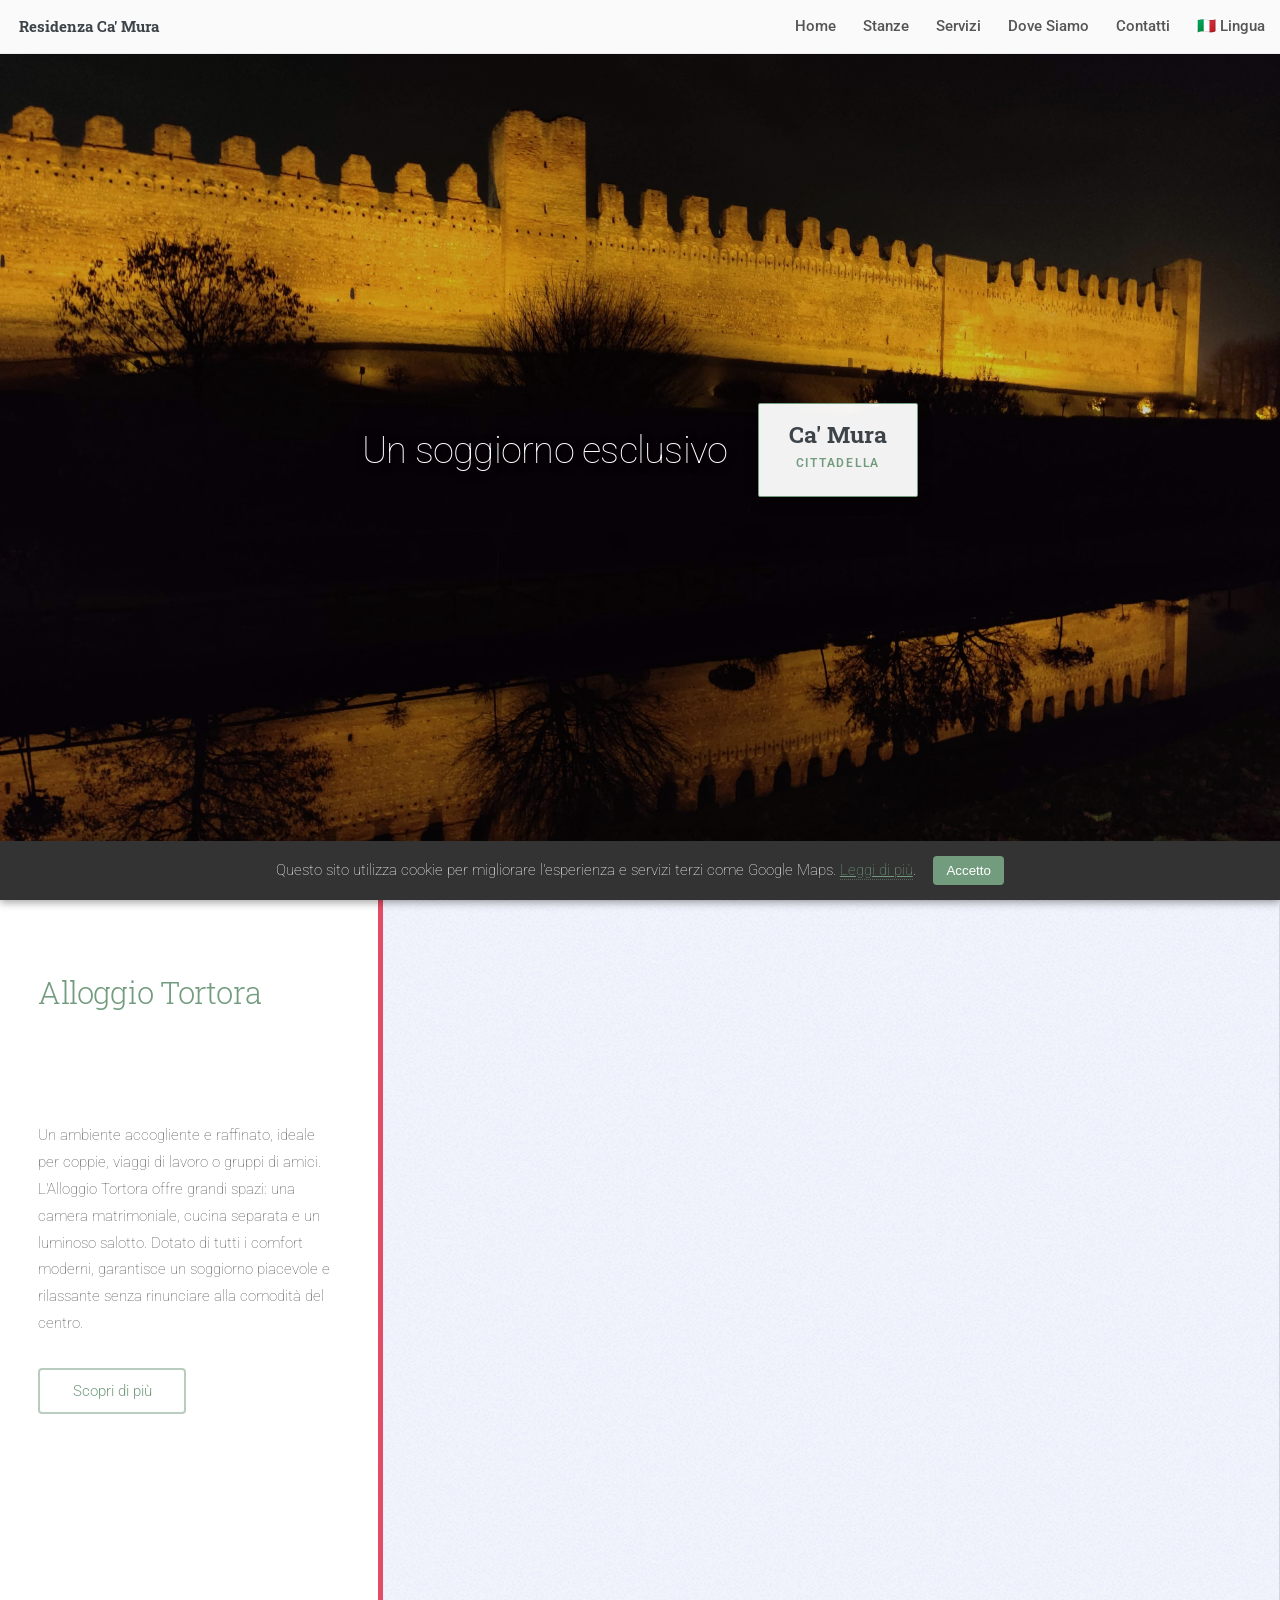
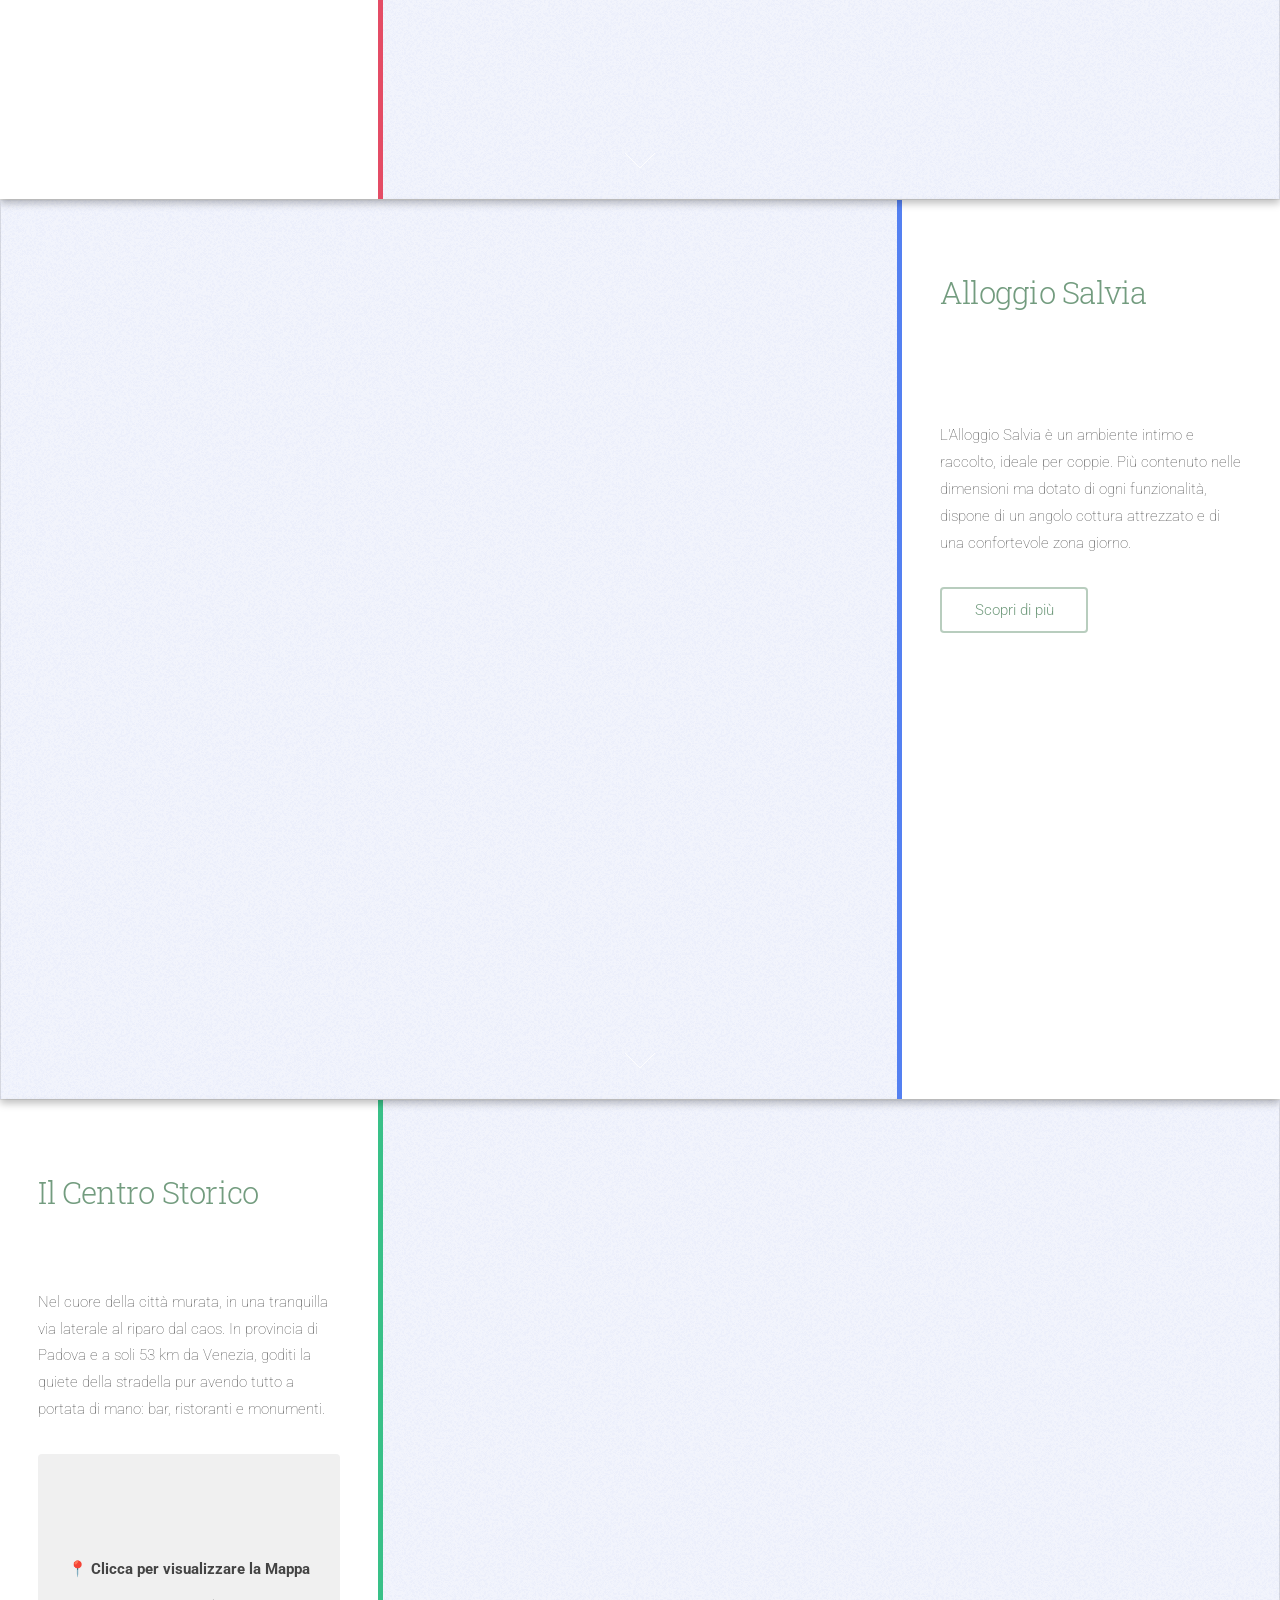
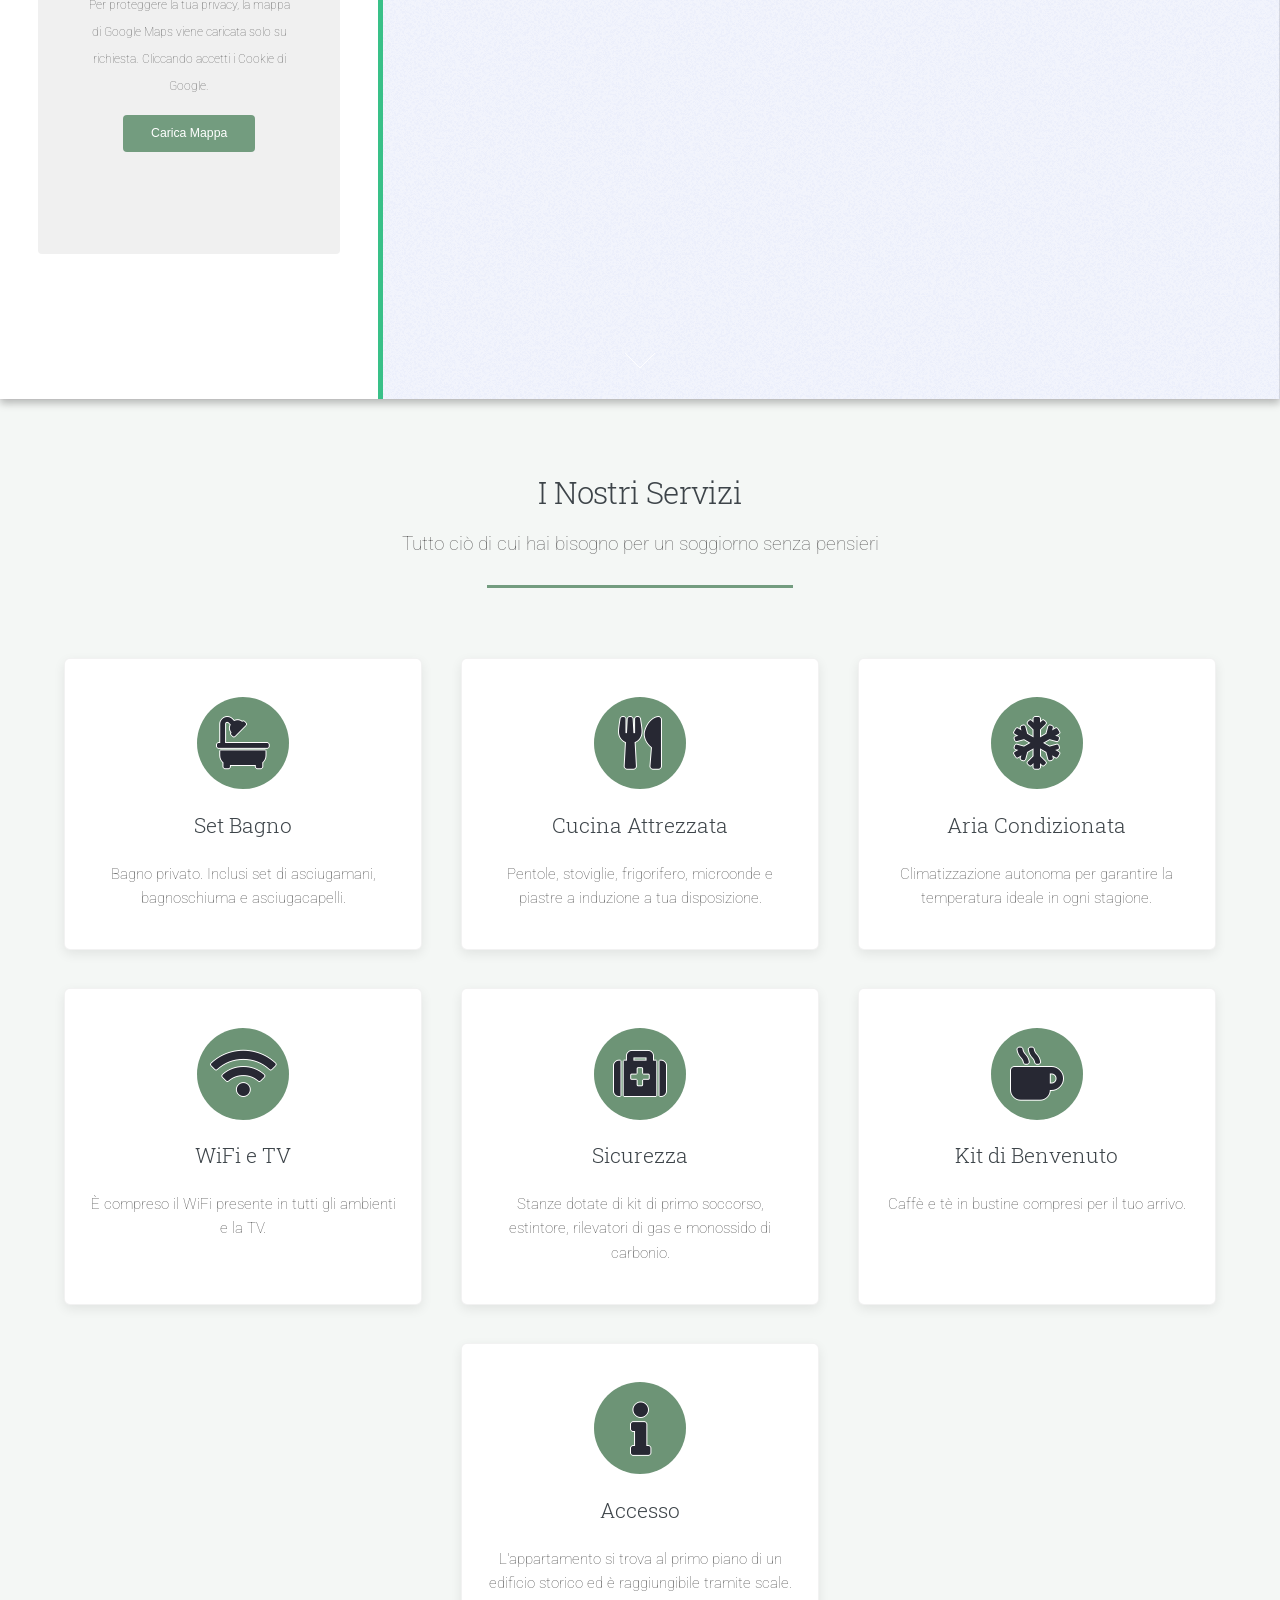
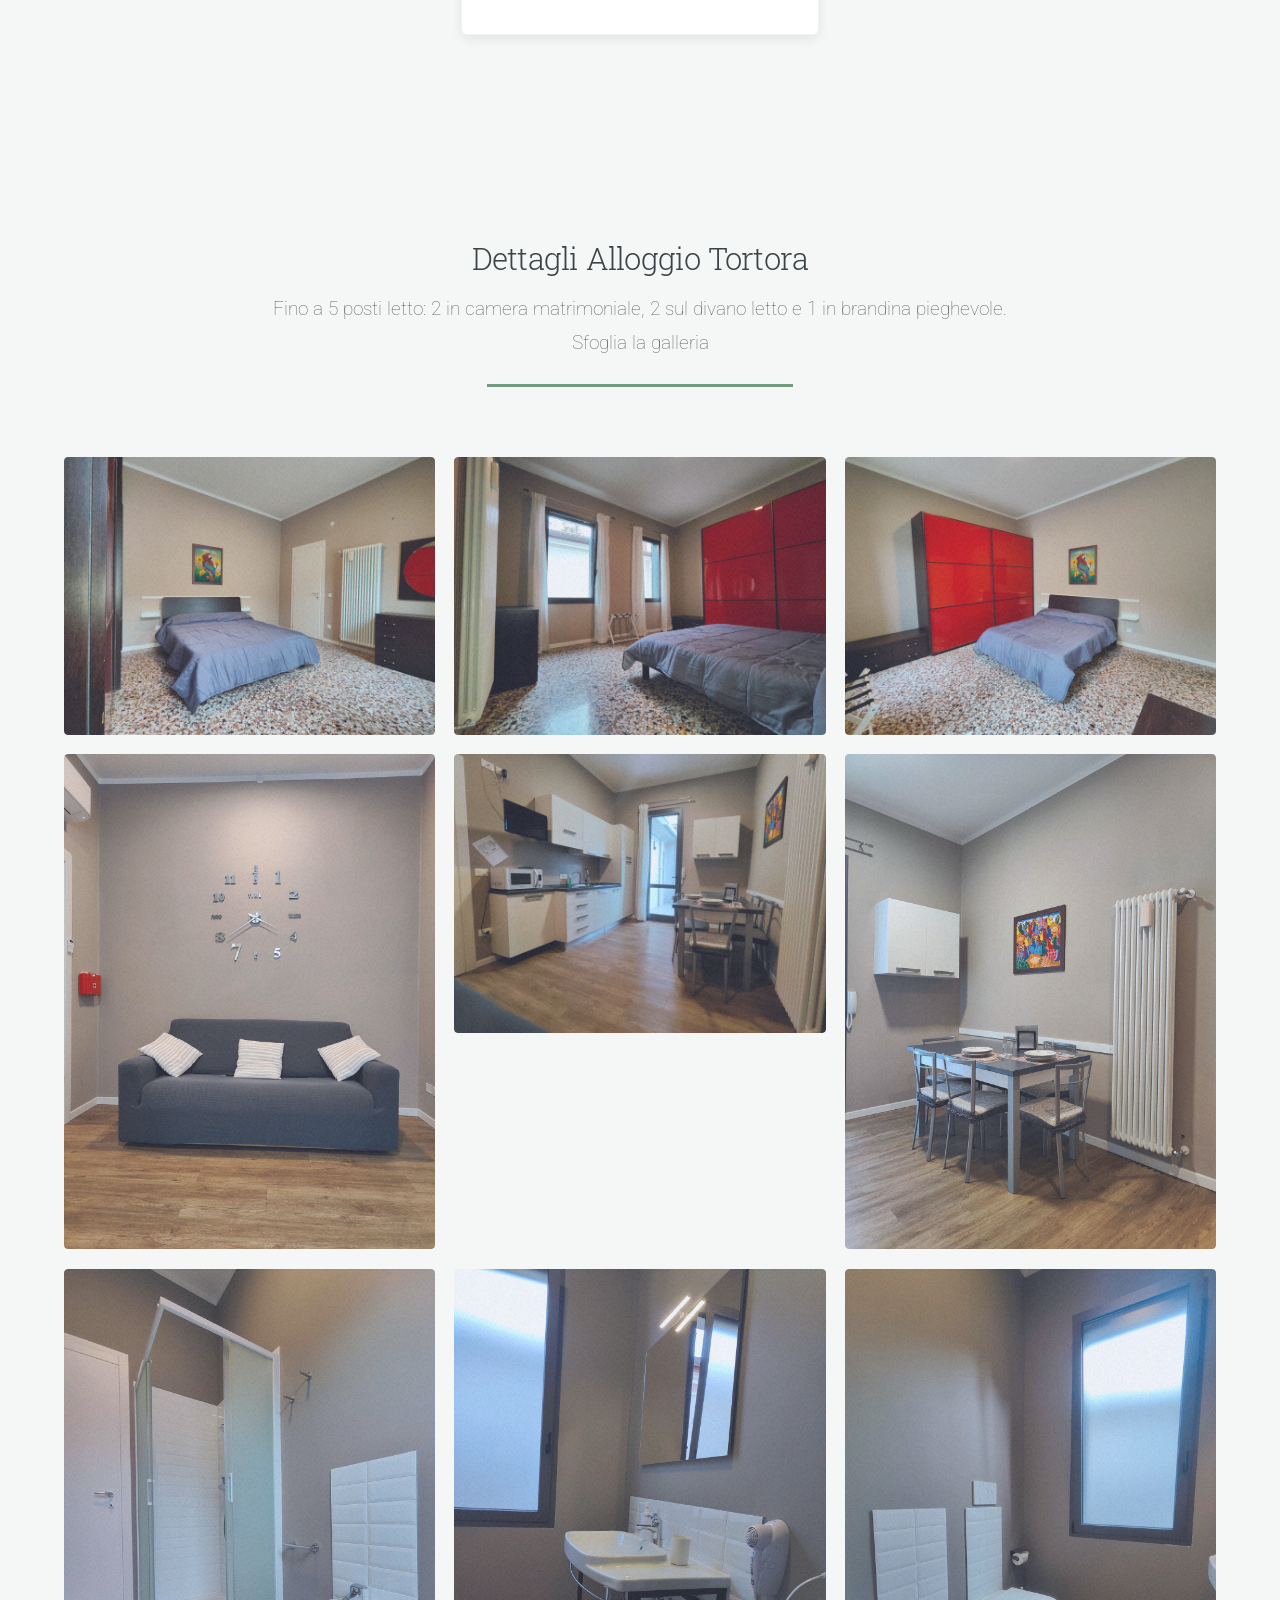
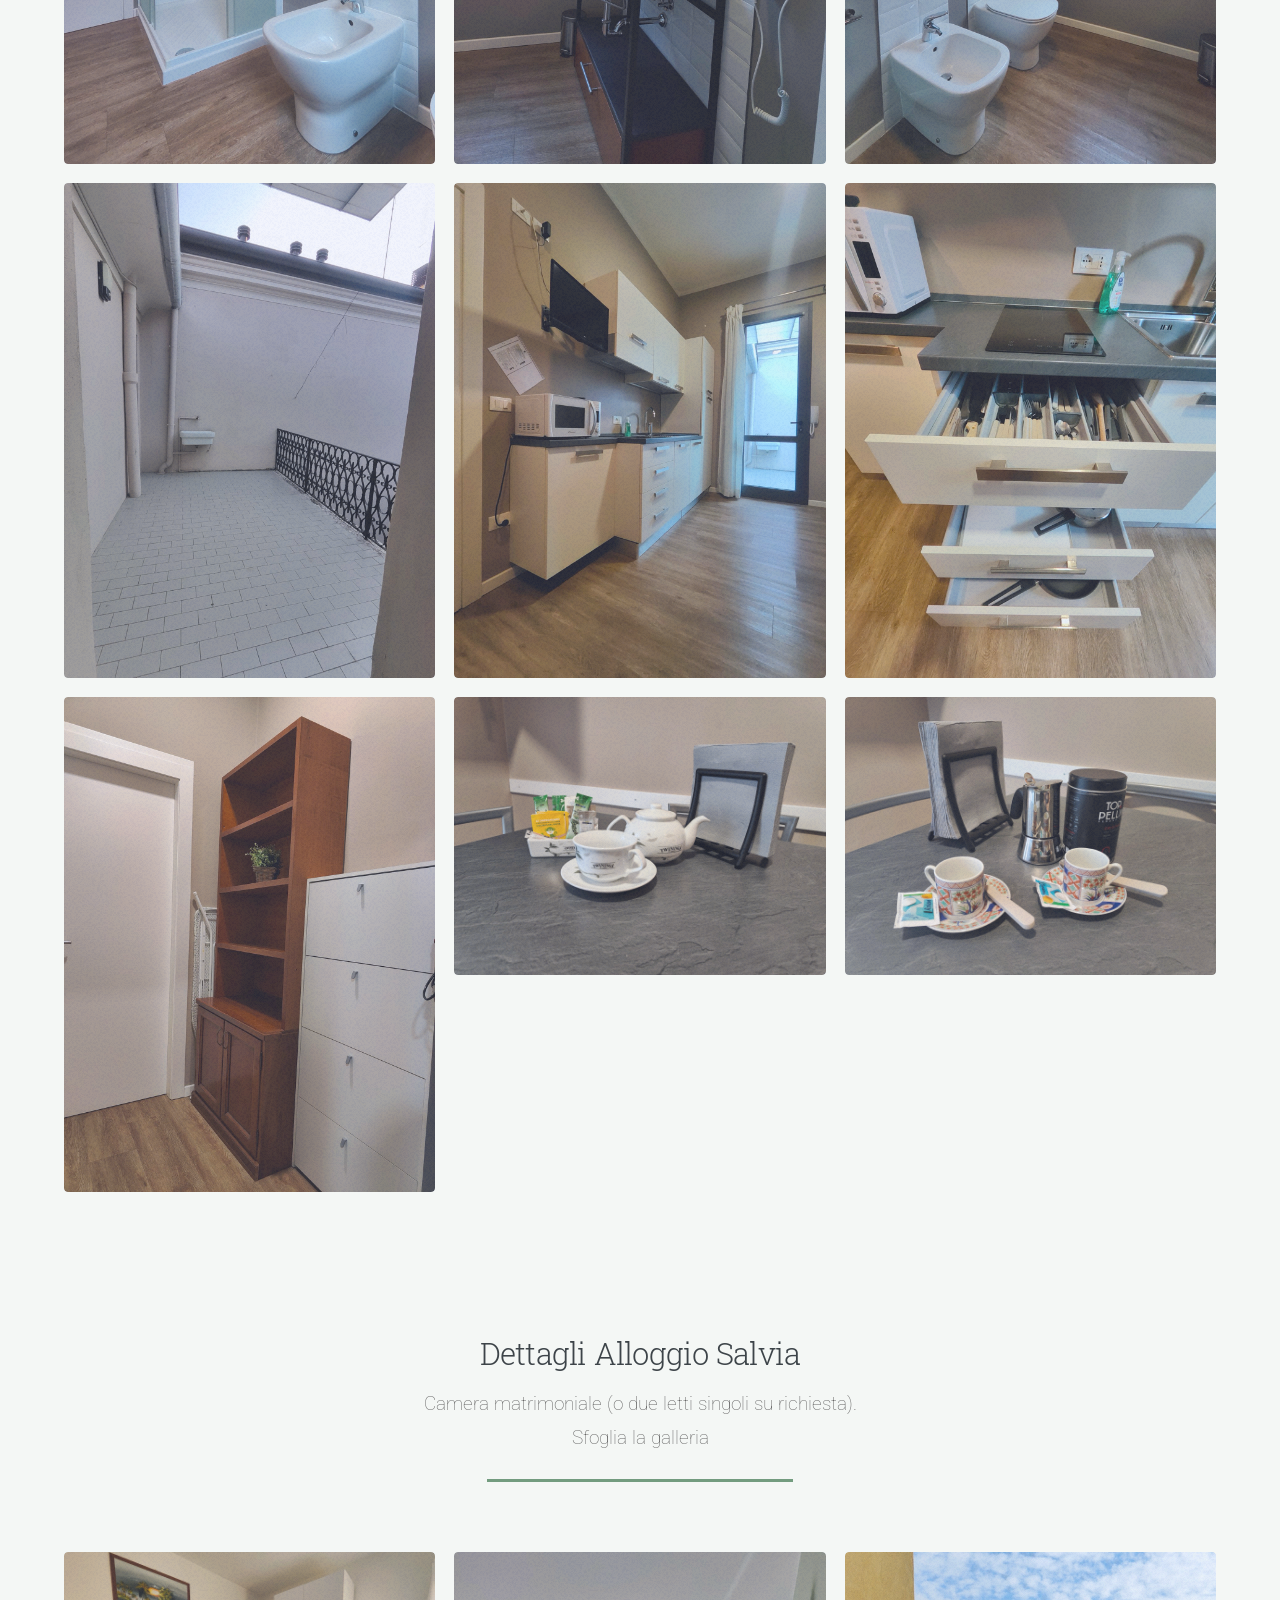
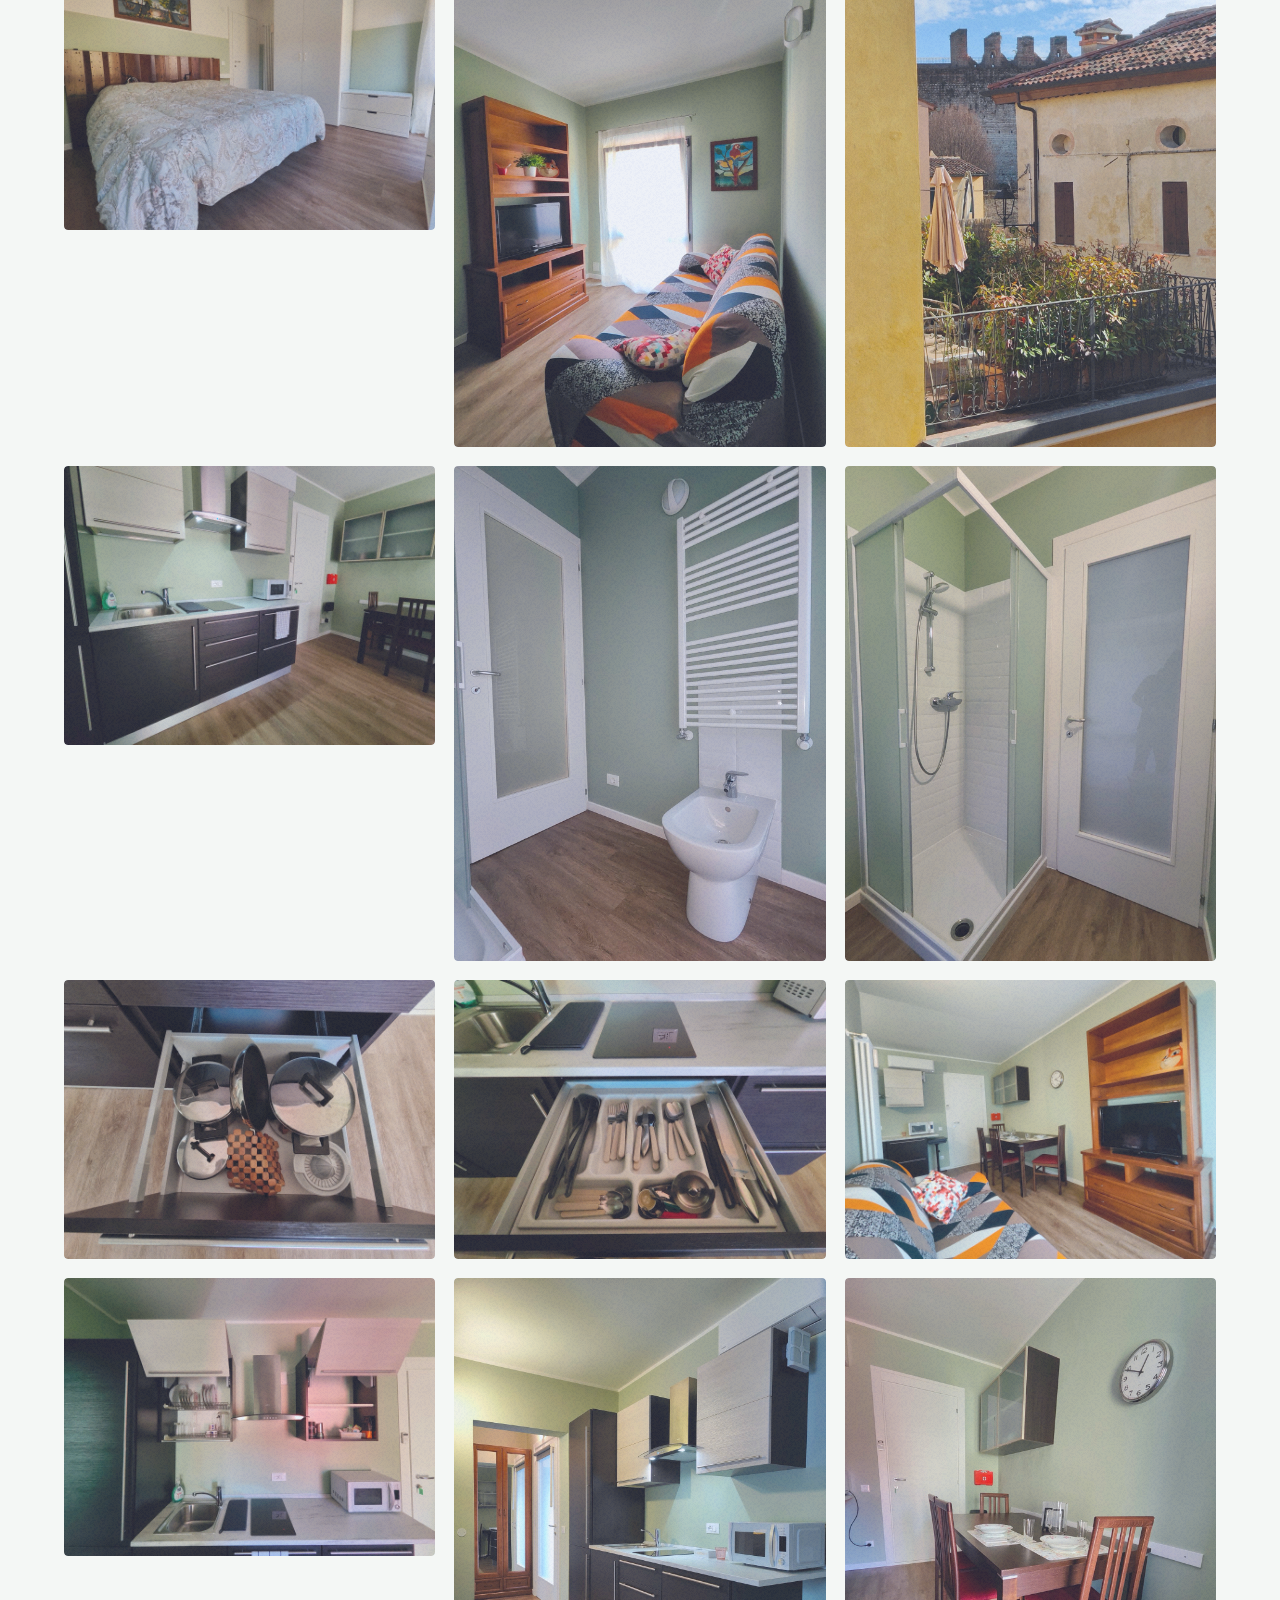
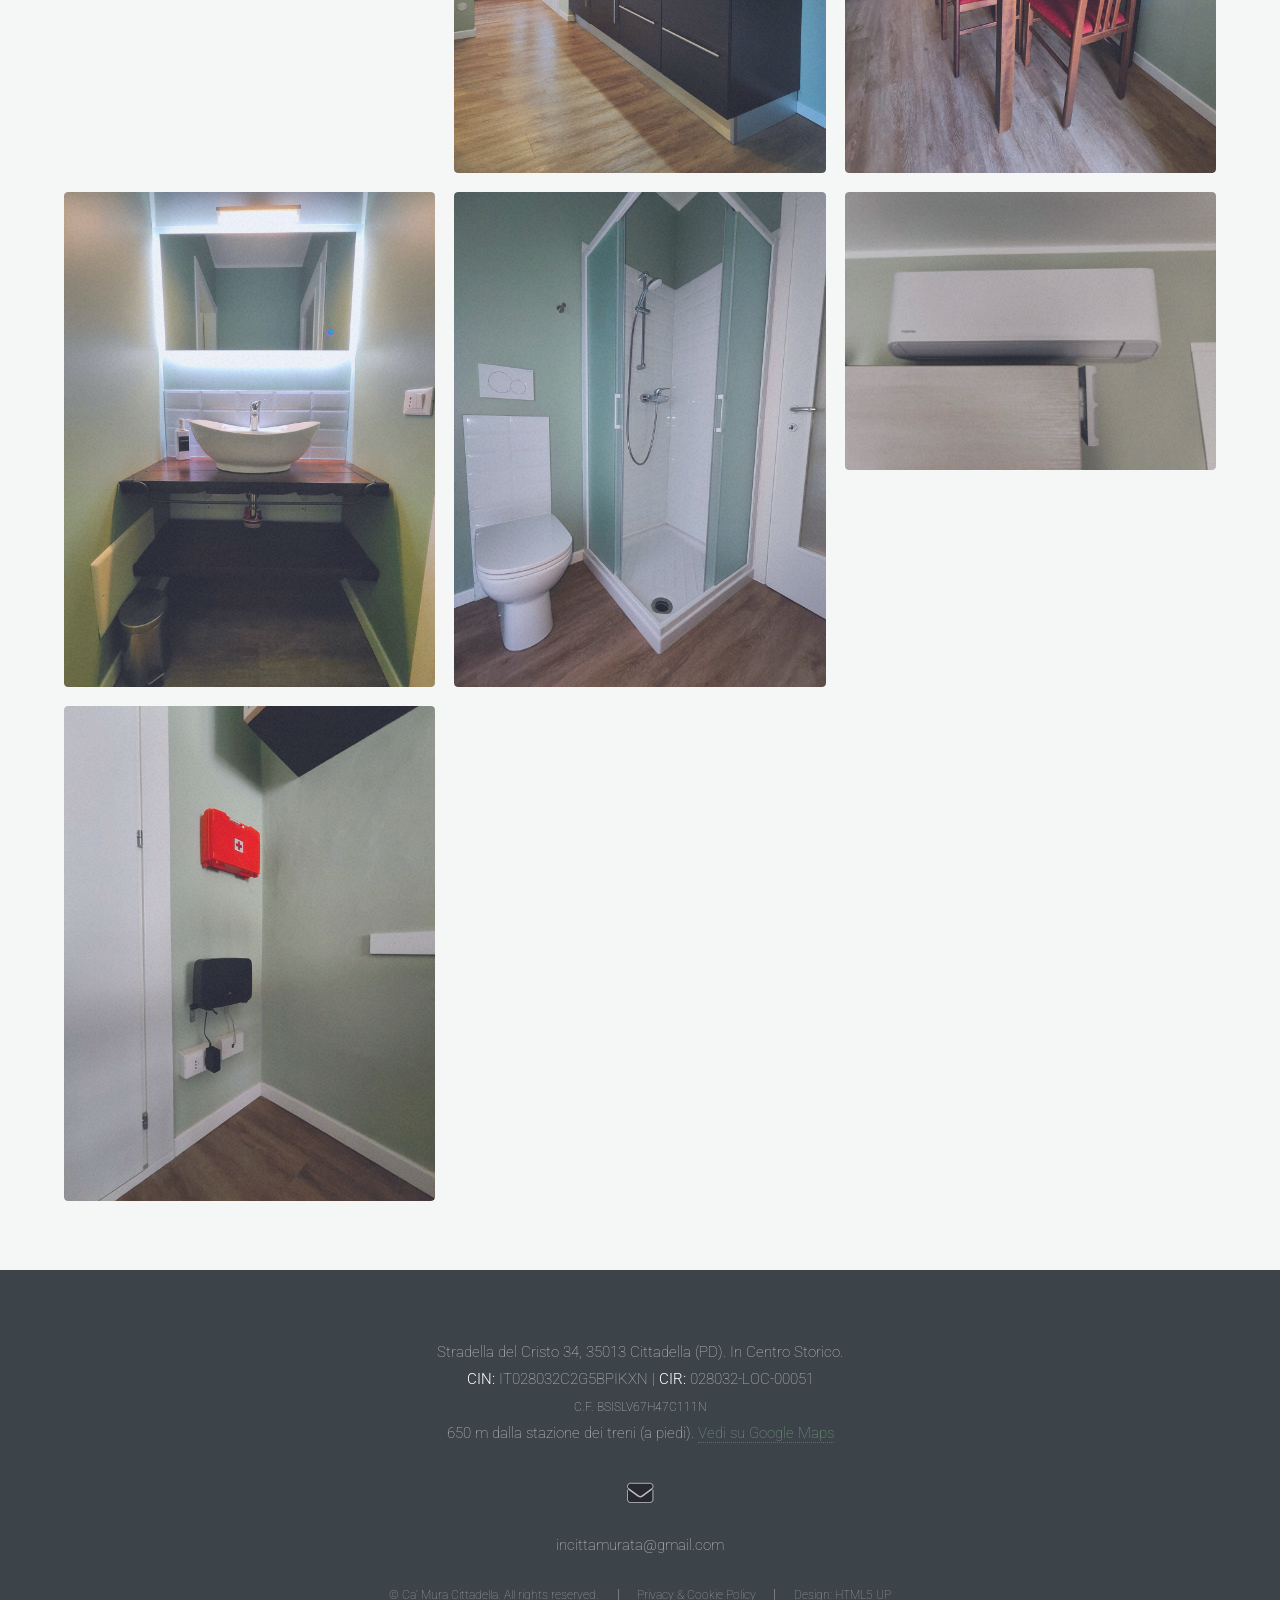
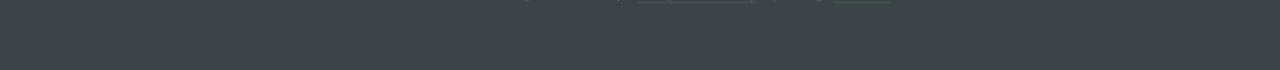
<file: index.html>
<!DOCTYPE HTML>
<!--
	Landed by HTML5 UP
	html5up.net | @ajlkn
	Free for personal and commercial use under the CCA 3.0 license (html5up.net/license)
-->
<html lang="it">
	<head>
		<title>Ca' Mura | Alloggi per Soggiorni Brevi in Centro Storico a Cittadella</title>
		<meta charset="utf-8" />
		<meta name="description" content="Alloggi accoglienti per soggiorni brevi in Centro Storico a Cittadella, in provincia di Padova e a 53 km da Venezia. Tortora e Salvia sono dotati di ogni comfort per vacanze e lavoro." />
		<!-- SEO: parole chiave principali e attrazioni turistiche vicine -->
		<meta name="keywords" content="Cittadella, Alloggio, Soggiorni Brevi, Dormire a Cittadella, Provincia di Padova, Vicino a Venezia, Ca' Mura, Turismo Veneto, Affitti brevi, Asolo, Venezia, Bassano del Grappa, Bassano, Ville Venete, Castelfranco Veneto, Padova, Treviso, Veneto, Attrazioni turistiche, Marostica, Colli Euganei, Ville Palladiane, Monte Grappa, Valdobbiadene, Prosecco, Riviera del Brenta, Dolomiti, Arte veneta, Eventi Veneto, Borghi storici, Escursioni Veneto, Enogastronomia veneta" />
		<meta name="viewport" content="width=device-width, initial-scale=1, user-scalable=no" />
		
		<!-- Open Graph / Facebook -->
		<meta property="og:type" content="website" />
		<meta property="og:url" content="https://annabison.github.io/camura/" />
		<meta property="og:title" content="Ca' Mura | Alloggi per Soggiorni Brevi in Centro Storico a Cittadella" />
		<meta property="og:description" content="Alloggi accoglienti per soggiorni brevi in Centro Storico a Cittadella. Prenota il tuo soggiorno nelle stanze Tortora e Salvia." />
		<meta property="og:image" content="images/banner.jpg" />

		<script type="application/ld+json">
		{
		  "@context": "https://schema.org",
		  "@type": "VacationRental",
		  "name": "Ca' Mura",
		  "image": "https://annabison.github.io/camura/images/banner.jpg",
		  "@id": "https://annabison.github.io/camura/",
		  "url": "https://annabison.github.io/camura/",
		  "telephone": "",
		  "address": {
			"@type": "PostalAddress",
			"streetAddress": "Via del Cristo 34",
			"addressLocality": "Cittadella",
			"postalCode": "35013",
			"addressRegion": "PD",
			"addressCountry": "IT"
		  },
		  "geo": {
			"@type": "GeoCoordinates",
			"latitude": 45.647225,
			"longitude": 11.779529
		  },
		  "description": "Alloggio turistico accogliente nel cuore di Cittadella, in provincia di Padova e a 53 km da Venezia. Appartamenti Tortora e Salvia dotati di ogni comfort.",
		  "checkinTime": "15:00",
		  "checkoutTime": "10:00"
		}
		</script>

		<link rel="stylesheet" href="assets/css/main.css" />
		<link rel="stylesheet" href="assets/css/light-theme.css" />
		<link href="https://fonts.googleapis.com/css2?family=Roboto+Slab:wght@300;400;700&display=swap" rel="stylesheet">
		<noscript><link rel="stylesheet" href="assets/css/noscript.css" /></noscript>
	</head>
	<body class="landing">
		<div id="page-wrapper">

			<!-- Header -->
				<header id="header">
					<h1 id="logo"><a href="index.html">Residenza Ca' Mura</a></h1>
					<nav id="nav">
						<ul>
							<li><a href="#banner" class="scrolly">Home</a></li>
							<li><a href="#one" class="scrolly">Stanze</a></li>
							<li><a href="#four" class="scrolly">Servizi</a></li>
							<li><a href="#three" class="scrolly">Dove Siamo</a></li>
							<li><a href="#footer" class="scrolly">Contatti</a></li>
							<li>
								<a href="#">🇮🇹 <span class="label">Lingua</span></a>
								<ul>
									<li><a href="index.html">🇮🇹 IT</a></li>
									<li><a href="index-en.html">🇬🇧 EN</a></li>
									<li><a href="index-es.html">🇪🇸 ES</a></li>
								</ul>
							</li>
						</ul>
					</nav>
				</header>

			<!-- Banner -->
				<section id="banner">
					<div class="content">
						<header>
							<h2>Un soggiorno esclusivo</h2>

						</header>
						<div class="logo-box">
							<h3>Ca' Mura</h3>
							<span>Cittadella</span>
						</div>
					</div>
					<a href="#one" class="goto-next scrolly">Avanti</a>
				</section>

			<!-- One -->
				<section id="one" class="spotlight style1 left">
					<span class="image fit main"><img src="images/fotoTortora/tortora_camera0.jpeg" alt="Alloggio Tortora" /></span>
					<div class="content">
						<header>
							<h2>Alloggio Tortora</h2>
							<p>Ampi spazi e comfort nel cuore di Cittadella</p>
						</header>
						<p>Un ambiente accogliente e raffinato, ideale per coppie, viaggi di lavoro o gruppi di amici. L'Alloggio Tortora offre grandi spazi: una camera matrimoniale, cucina separata e un luminoso salotto. Dotato di tutti i comfort moderni, garantisce un soggiorno piacevole e rilassante senza rinunciare alla comodità del centro.</p>
						<ul class="actions">
							<li><a href="#five" class="button scrolly">Scopri di più</a></li>
						</ul>
					</div>
					<a href="#two" class="goto-next scrolly">Avanti</a>
				</section>

			<!-- Two -->
				<section id="two" class="spotlight style2 right">
					<span class="image fit main"><img src="images/fotoSalvia/salvia_camera1.jpg" alt="Alloggio Salvia" /></span>
					<div class="content">
						<header>
							<h2>Alloggio Salvia</h2>
							<p>Intimità e funzionalità per il tuo soggiorno</p>
						</header>
						<p>L'Alloggio Salvia è un ambiente intimo e raccolto, ideale per coppie.
						Più contenuto nelle dimensioni ma dotato di ogni funzionalità, dispone di un angolo cottura attrezzato e di una confortevole zona giorno.</p>
						<ul class="actions">
							<li><a href="#six" class="button scrolly">Scopri di più</a></li>
						</ul>
					</div>
					<a href="#three" class="goto-next scrolly">Avanti</a>
				</section>

			<!-- Three -->
				<section id="three" class="spotlight style3 left">
					<span class="image fit main bottom"><img src="images/porta_padova.jpg" alt="Centro Storico" /></span>
					<div class="content">
						<header>
							<h2>Il Centro Storico</h2>
							<p>Vivi l'atmosfera unica di Cittadella</p>
						</header>
						<p>Nel cuore della città murata, in una tranquilla via laterale al riparo dal caos. In provincia di Padova e a soli 53 km da Venezia, goditi la quiete della stradella pur avendo tutto a portata di mano: bar, ristoranti e monumenti.</p>
						<div style="width: 100%; height: 400px; border-radius: 4px; overflow: hidden; margin-top: 2em;">
							<div class="map-placeholder" data-src="https://www.google.com/maps/embed?pb=!1m18!1m12!1m3!1d5578.358151035758!2d11.779529091650076!3d45.64722544664255!2m3!1f0!2f0!3f0!3m2!1i1024!2i768!4f13.1!3m3!1m2!1s0x4778d44e024fdebf%3A0x7b5e581b0067135a!2sVia%20del%20Cristo%2C%2034%2C%2035013%20Cittadella%20PD!5e0!3m2!1sit!2sit!4v1770459973428!5m2!1sit!2sit" style="width: 100%; height: 100%; background-color: #f0f0f0; display: flex; flex-direction: column; justify-content: center; align-items: center; cursor: pointer; text-align: center; padding: 20px;">
							    <p style="color: #444; margin-bottom: 10px; font-weight:bold;">📍 Clicca per visualizzare la Mappa</p>
							    <p style="font-size: 0.8em; color: #666; width: 80%; margin: 0 auto 15px auto;">Per proteggere la tua privacy, la mappa di Google Maps viene caricata solo su richiesta. Cliccando accetti i Cookie di Google.</p>
							    <button class="button primary small" style="background-color: #739c7f; color: white !important;">Carica Mappa</button>
							</div>
						</div>
					</div>
					<a href="#four" class="goto-next scrolly">Avanti</a>
				</section>

			<!-- Four -->
				<section id="four" class="wrapper style1 special fade-up">
					<div class="container">
						<header class="major">
							<h2>I Nostri Servizi</h2>
							<p>Tutto ciò di cui hai bisogno per un soggiorno senza pensieri</p>
						</header>
						<div class="box alt">
							<div class="row gtr-uniform aln-center">
								<div class="col-4 col-6-medium col-12-xsmall">
									<section class="service-card">
										<span class="icon solid alt major fa-bath"></span>
										<h3>Set Bagno</h3>
										<p>Bagno privato. Inclusi set di asciugamani, bagnoschiuma e asciugacapelli.</p>
									</section>
								</div>
								<div class="col-4 col-6-medium col-12-xsmall">
									<section class="service-card">
										<span class="icon solid alt major fa-utensils"></span>
										<h3>Cucina Attrezzata</h3>
										<p>Pentole, stoviglie, frigorifero, microonde e piastre a induzione a tua disposizione.</p>
									</section>
								</div>
								<div class="col-4 col-6-medium col-12-xsmall">
									<section class="service-card">
										<span class="icon solid alt major fa-snowflake"></span>
										<h3>Aria Condizionata</h3>
										<p>Climatizzazione autonoma per garantire la temperatura ideale in ogni stagione.</p>
									</section>
								</div>
								<div class="col-4 col-6-medium col-12-xsmall">
									<section class="service-card">
										<span class="icon solid alt major fa-wifi"></span>
										<h3>WiFi e TV</h3>
										<p>È compreso il WiFi presente in tutti gli ambienti e la TV.</p>
									</section>
								</div>
								<div class="col-4 col-6-medium col-12-xsmall">
									<section class="service-card">
										<span class="icon solid alt major fa-medkit"></span>
										<h3>Sicurezza</h3>
										<p>Stanze dotate di kit di primo soccorso, estintore, rilevatori di gas e monossido di carbonio.</p>
									</section>
								</div>
								<div class="col-4 col-6-medium col-12-xsmall">
									<section class="service-card">
										<span class="icon solid alt major fa-mug-hot"></span>
										<h3>Kit di Benvenuto</h3>
										<p>Caffè e tè in bustine compresi per il tuo arrivo.</p>
									</section>
								</div>
								<div class="col-4 col-6-medium col-12-xsmall">
									<section class="service-card">
										<span class="icon solid alt major fa-info"></span>
										<h3>Accesso</h3>
										<p>L'appartamento si trova al primo piano di un edificio storico ed è raggiungibile tramite scale.</p>
									</section>
								</div>
							</div>
							<footer class="major">
								<ul class="actions special">
								</ul>
							</footer>
						</div>
					</div>
					<a href="#five" class="goto-next scrolly">Avanti</a>
				</section>

			<!-- Five (Tortora Gallery) -->
				<section id="five" class="wrapper style1 special fade-up">
					<div class="container">
						<header class="major">
							<h2>Dettagli Alloggio Tortora</h2>
							<p>Fino a 5 posti letto: 2 in camera matrimoniale, 2 sul divano letto e 1 in brandina pieghevole.<br />
							Sfoglia la galleria</p>
						</header>
						<div class="box alt">
							<div class="row gtr-50 gtr-uniform">
								<div class="col-4 col-6-xsmall"><span class="image fit"><img src="images/fotoTortora/tortora_camera0.jpeg" alt="Camera Tortora" /></span></div>
								<div class="col-4 col-6-xsmall"><span class="image fit"><img src="images/fotoTortora/tortora_camera1.jpeg" alt="Dettaglio Camera" /></span></div>
								<div class="col-4 col-6-xsmall"><span class="image fit"><img src="images/fotoTortora/tortora_camera2.jpeg" alt="Camera da letto" /></span></div>
								
								<div class="col-4 col-6-xsmall"><span class="image fit"><img src="images/fotoTortora/tortora_divano.jpg" alt="Zona Relax" /></span></div>
								<div class="col-4 col-6-xsmall"><span class="image fit"><img src="images/fotoTortora/tortora_cucina_panoramica.jpg" alt="Angolo Cucina" /></span></div>
								<div class="col-4 col-6-xsmall"><span class="image fit"><img src="images/fotoTortora/tortora_tavolo.jpg" alt="Tavolo" /></span></div>

								<div class="col-4 col-6-xsmall"><span class="image fit"><img src="images/fotoTortora/tortora_doccia.jpg" alt="Doccia" /></span></div>
								<div class="col-4 col-6-xsmall"><span class="image fit"><img src="images/fotoTortora/tortora_lavabo.jpg" alt="Lavabo" /></span></div>
								<div class="col-4 col-6-xsmall"><span class="image fit"><img src="images/fotoTortora/tortora_wc_bidet.jpg" alt="Servizi" /></span></div>

								<div class="col-4 col-6-xsmall"><span class="image fit"><img src="images/fotoTortora/tortora_terrazzointerno.jpg" alt="Terrazzo Interno" /></span></div>
								<div class="col-4 col-6-xsmall"><span class="image fit"><img src="images/fotoTortora/tortora_pianocottura.jpg" alt="Piano Cottura" /></span></div>
								<div class="col-4 col-6-xsmall"><span class="image fit"><img src="images/fotoTortora/tortora_posate.jpg" alt="Posate" /></span></div>
								<div class="col-4 col-6-xsmall"><span class="image fit"><img src="images/fotoTortora/tortora_stiro.jpg" alt="Utili" /></span></div>
								<div class="col-4 col-6-xsmall"><span class="image fit"><img src="images/fotoTortora/tortora_the.jpg" alt="Tè" /></span></div>
								<div class="col-4 col-6-xsmall"><span class="image fit"><img src="images/fotoTortora/tortora_caffe.jpg" alt="Caffè" /></span></div>
							</div>
						</div>
					</div>
					<a href="#six" class="goto-next scrolly">Avanti</a>
				</section>

			<!-- Six (Salvia Gallery) -->
				<section id="six" class="wrapper style1 special fade-up">
					<div class="container">
						<header class="major">
							<h2>Dettagli Alloggio Salvia</h2>
							<p>Camera matrimoniale (o due letti singoli su richiesta).<br />
							Sfoglia la galleria</p>
						</header>
						<div class="box alt">
							<div class="row gtr-50 gtr-uniform">
								<div class="col-4 col-6-xsmall"><span class="image fit"><img src="images/fotoSalvia/salvia_camera1.jpg" alt="Camera Salvia" /></span></div>
								<div class="col-4 col-6-xsmall"><span class="image fit"><img src="images/fotoSalvia/salvia_divanoTV.jpg" alt="Zona Giorno" /></span></div>
								<div class="col-4 col-6-xsmall"><span class="image fit"><img src="images/fotoSalvia/salvia_terrazzo.jpg" alt="Terrazzo" /></span></div>

								<div class="col-4 col-6-xsmall"><span class="image fit"><img src="images/fotoSalvia/salvia_cucina2.jpg" alt="Cucina" /></span></div>

								<div class="col-4 col-6-xsmall"><span class="image fit"><img src="images/fotoSalvia/salvia_bidet.jpg" alt="Bidet" /></span></div>
								<div class="col-4 col-6-xsmall"><span class="image fit"><img src="images/fotoSalvia/salvia_doccia.jpg" alt="Doccia" /></span></div>
								<div class="col-4 col-6-xsmall"><span class="image fit"><img src="images/fotoSalvia/salvia_pentole.jpg" alt="Pentole" /></span></div>
								<div class="col-4 col-6-xsmall"><span class="image fit"><img src="images/fotoSalvia/salvia_posate.jpg" alt="Posate" /></span></div>
								<div class="col-4 col-6-xsmall"><span class="image fit"><img src="images/fotoSalvia/salvia_salotto_tavolo.jpg" alt="Salotto" /></span></div>
								<div class="col-4 col-6-xsmall"><span class="image fit"><img src="images/fotoSalvia/salvia_stoviglie.jpg" alt="Stoviglie" /></span></div>
								<div class="col-4 col-6-xsmall"><span class="image fit"><img src="images/fotoSalvia/salvia_cucina1.jpg" alt="Angolo Cottura" /></span></div>
								<div class="col-4 col-6-xsmall"><span class="image fit"><img src="images/fotoSalvia/salvia_tavolo_clock.jpg" alt="Dettagli Arredo" /></span></div>
								<div class="col-4 col-6-xsmall"><span class="image fit"><img src="images/fotoSalvia/salvia_lavabo.jpg" alt="Bagno" /></span></div>
								<div class="col-4 col-6-xsmall"><span class="image fit"><img src="images/fotoSalvia/salvia_doccia_wc.jpg" alt="Servizi" /></span></div>
								
								<div class="col-4 col-6-xsmall"><span class="image fit"><img src="images/fotoSalvia/salvia_condizionatore.jpg" alt="Aria Condizionata" /></span></div>
								<div class="col-4 col-6-xsmall"><span class="image fit"><img src="images/fotoSalvia/salvia_wifi.jpg" alt="Wifi" /></span></div>
							</div>
						</div>
					</div>
				</section>





			<!-- Footer -->
				<footer id="footer">
					<p>
						Stradella del Cristo 34, 35013 Cittadella (PD). In Centro Storico.<br />
						<strong>CIN:</strong> IT028032C2G5BPIKXN | <strong>CIR:</strong> 028032-LOC-00051<br />
						<span style="font-size: 0.8em;">C.F. BSISLV67H47C111N</span><br />
						650 m dalla stazione dei treni (a piedi). <a href="https://maps.app.goo.gl/FoPnYyR7K9fAfe9P7" target="_blank">Vedi su Google Maps</a>
					</p>
					<ul class="icons">
						<li><a href="mailto:incittamurata@gmail.com" class="icon solid alt fa-envelope"><span class="label">Email</span></a></li>
					</ul>
					<p style="margin-top: -1em;">incittamurata@gmail.com</p>
					<ul class="copyright">
						<li>&copy; Ca' Mura Cittadella. All rights reserved.</li><li><a href="privacy.html">Privacy & Cookie Policy</a></li><li>Design: <a href="http://html5up.net">HTML5 UP</a></li>
					</ul>
				</footer>

		</div>

		<!-- Scripts -->
			<script src="assets/js/jquery.min.js"></script>
			<script src="assets/js/jquery.scrolly.min.js"></script>
			<script src="assets/js/jquery.dropotron.min.js"></script>
			<script src="assets/js/jquery.scrollex.min.js"></script>
			<script src="assets/js/browser.min.js"></script>
			<script src="assets/js/breakpoints.min.js"></script>
			<script src="assets/js/util.js"></script>
			<script src="assets/js/main.js"></script>

	</body>
</html>
</file>
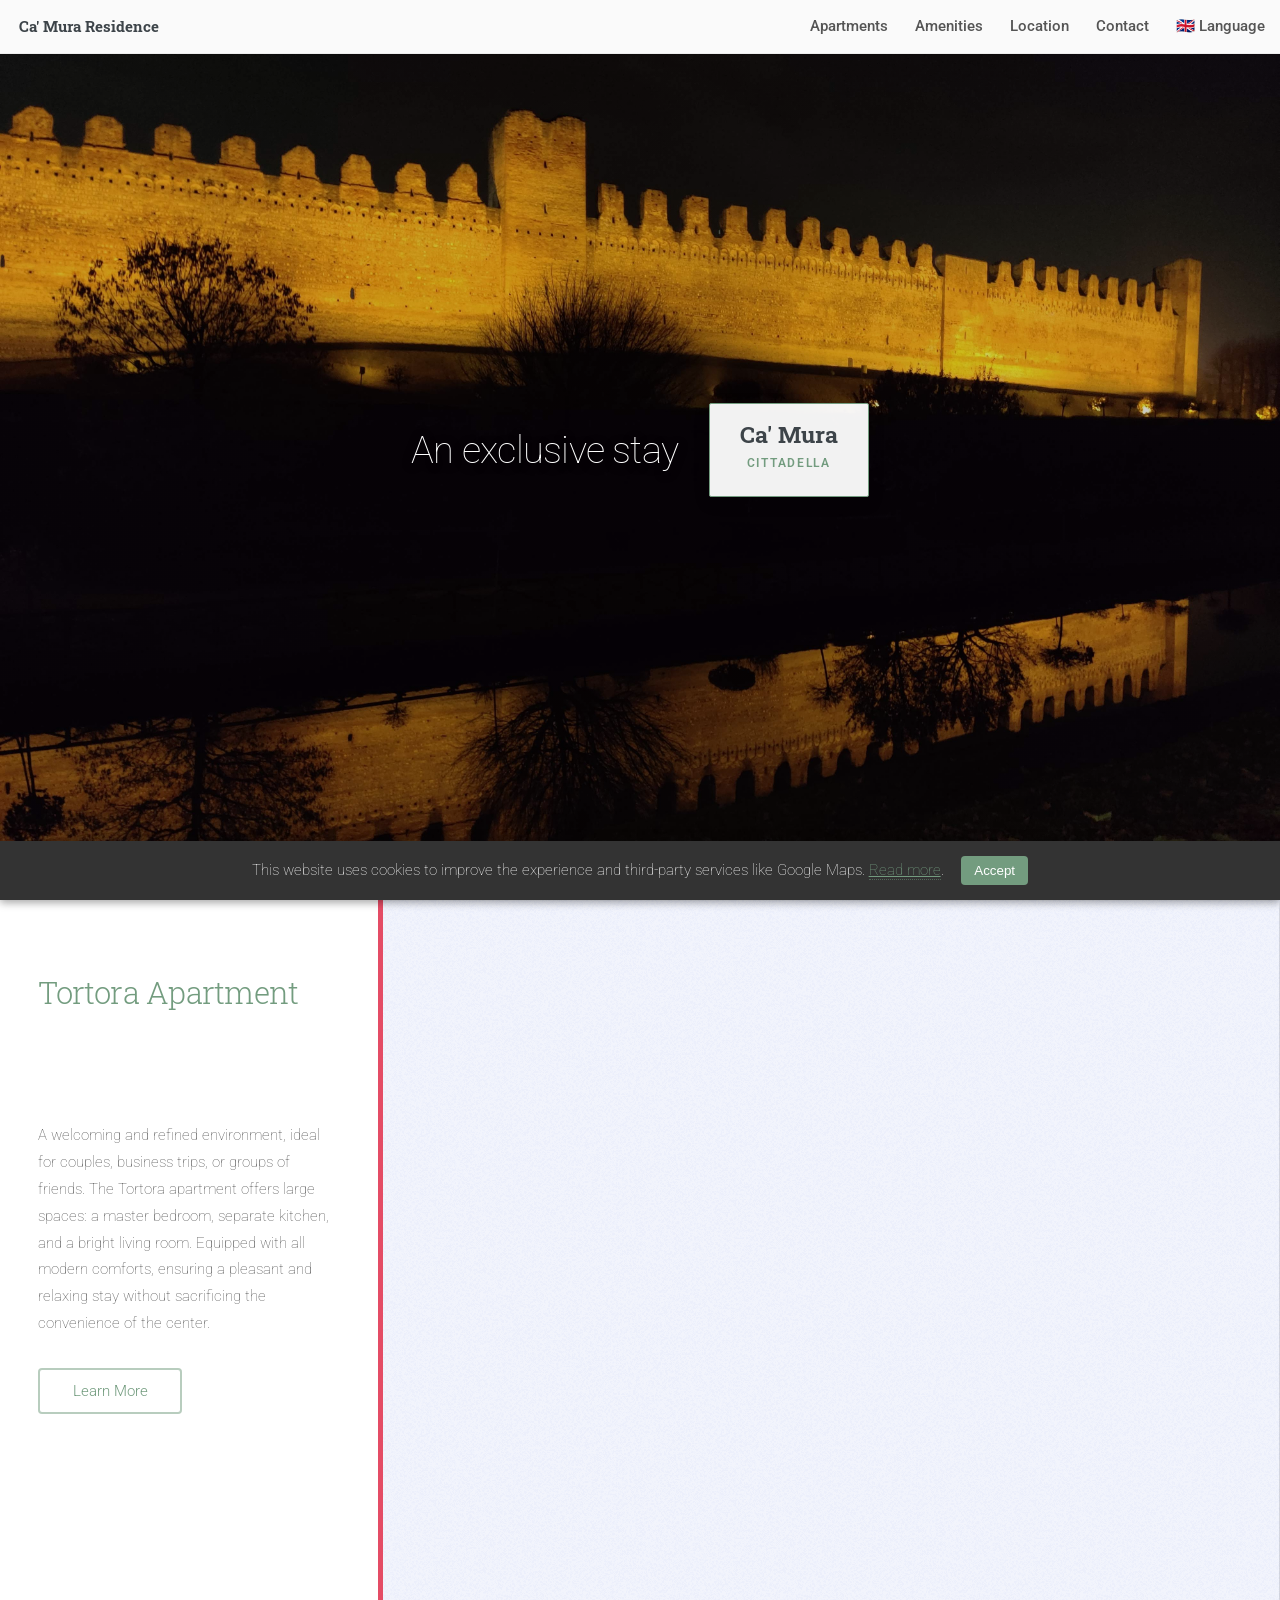
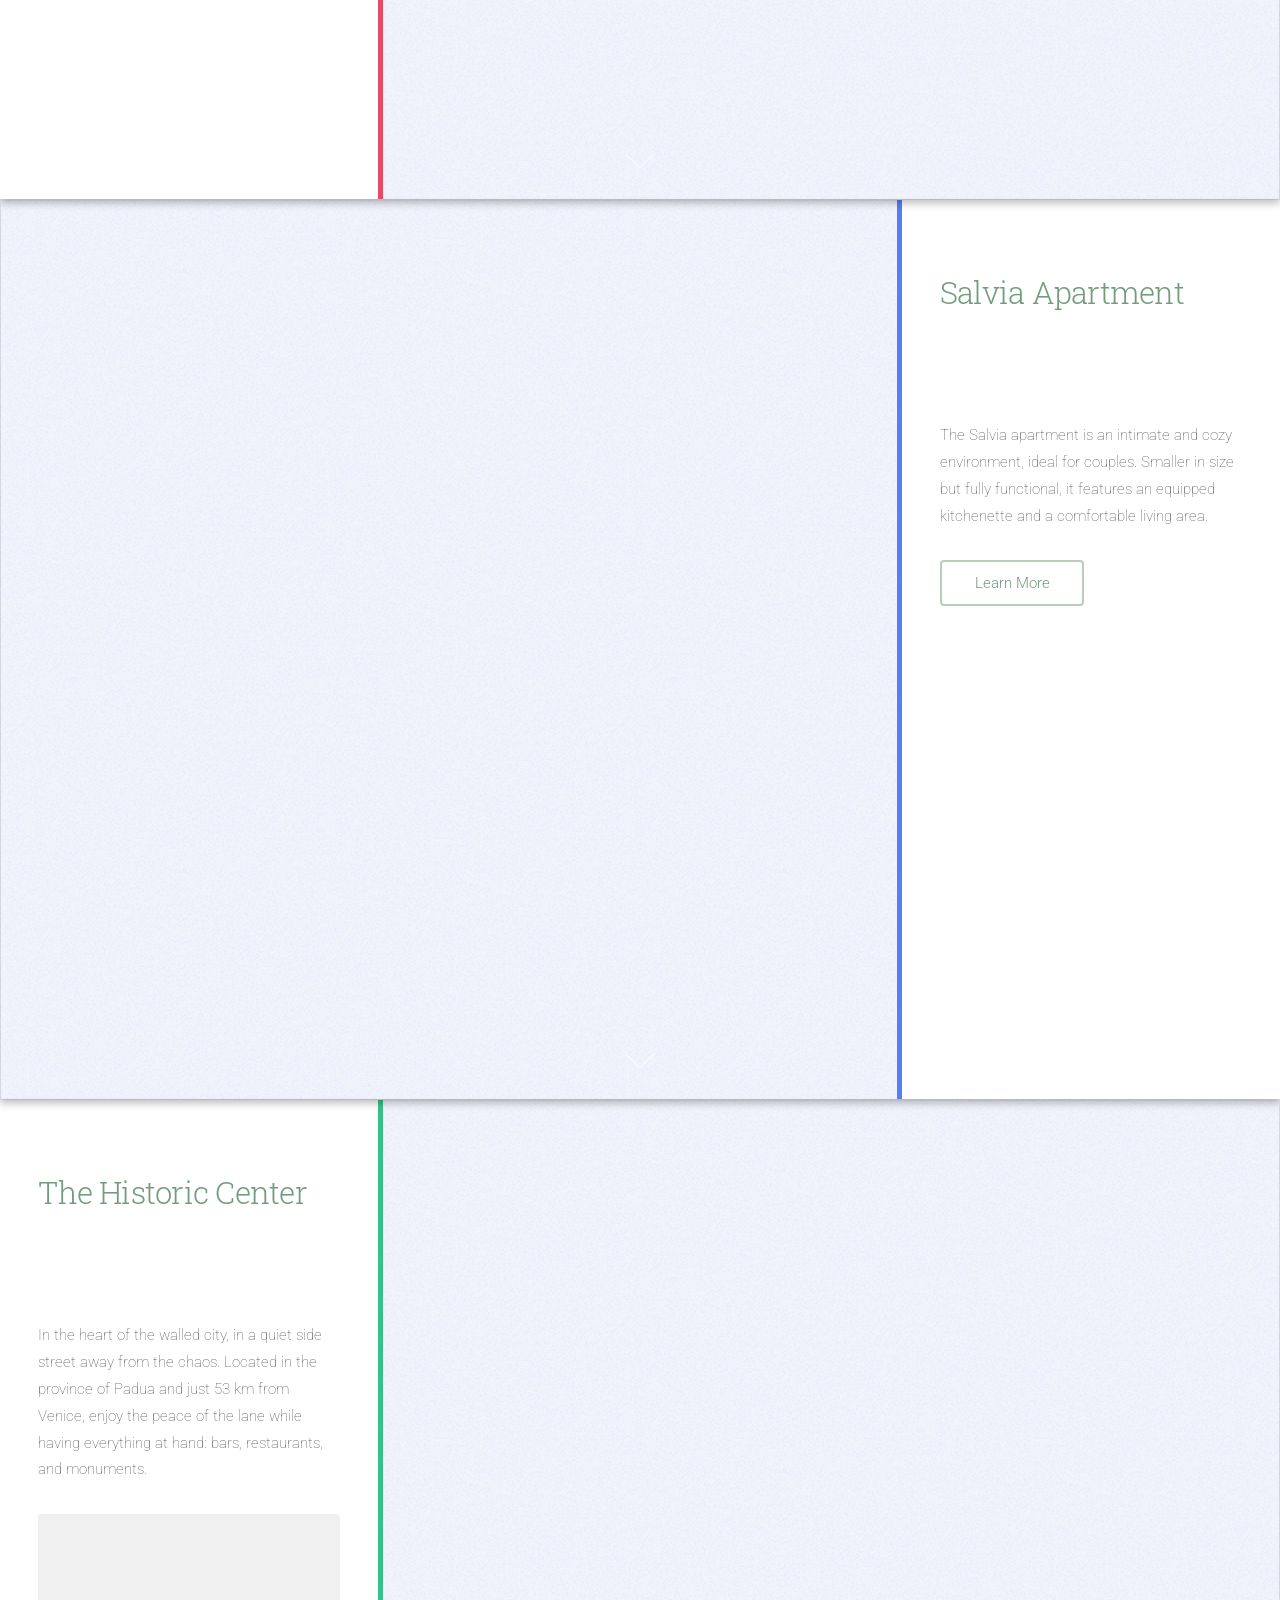
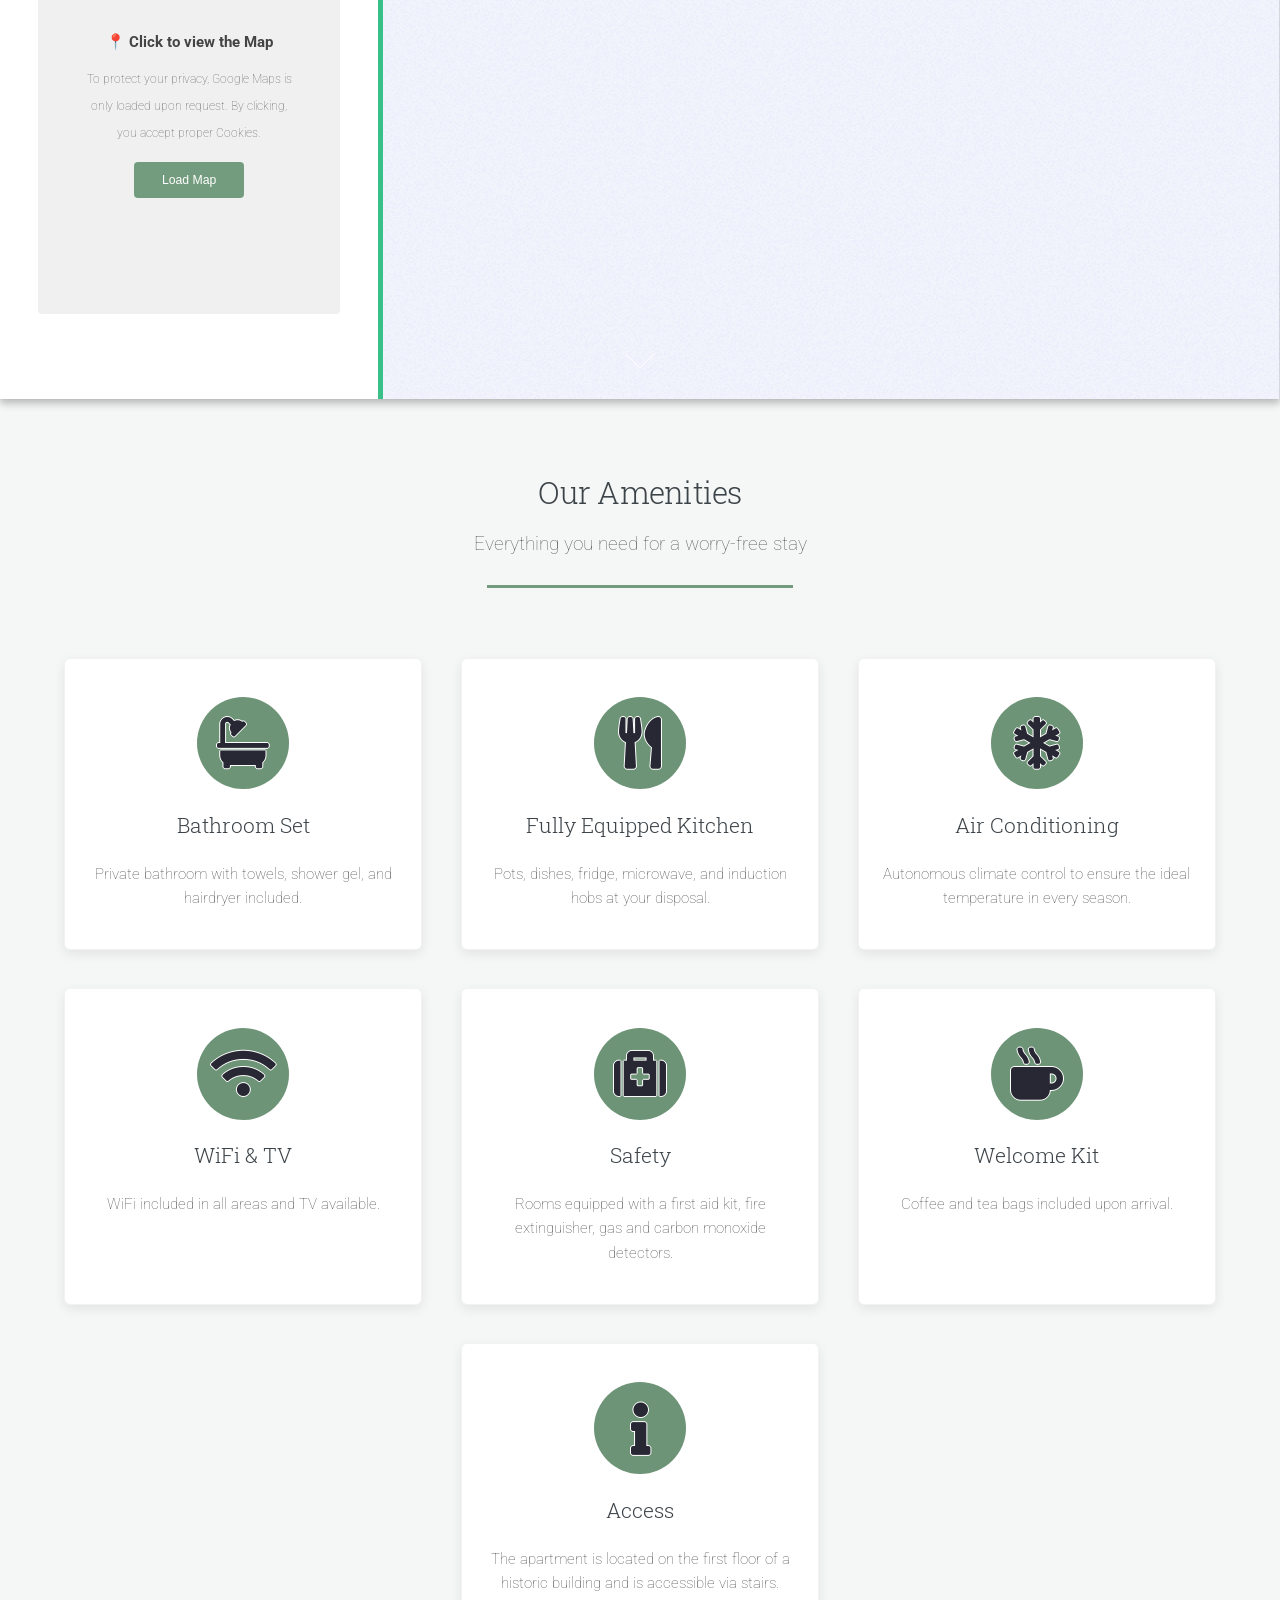
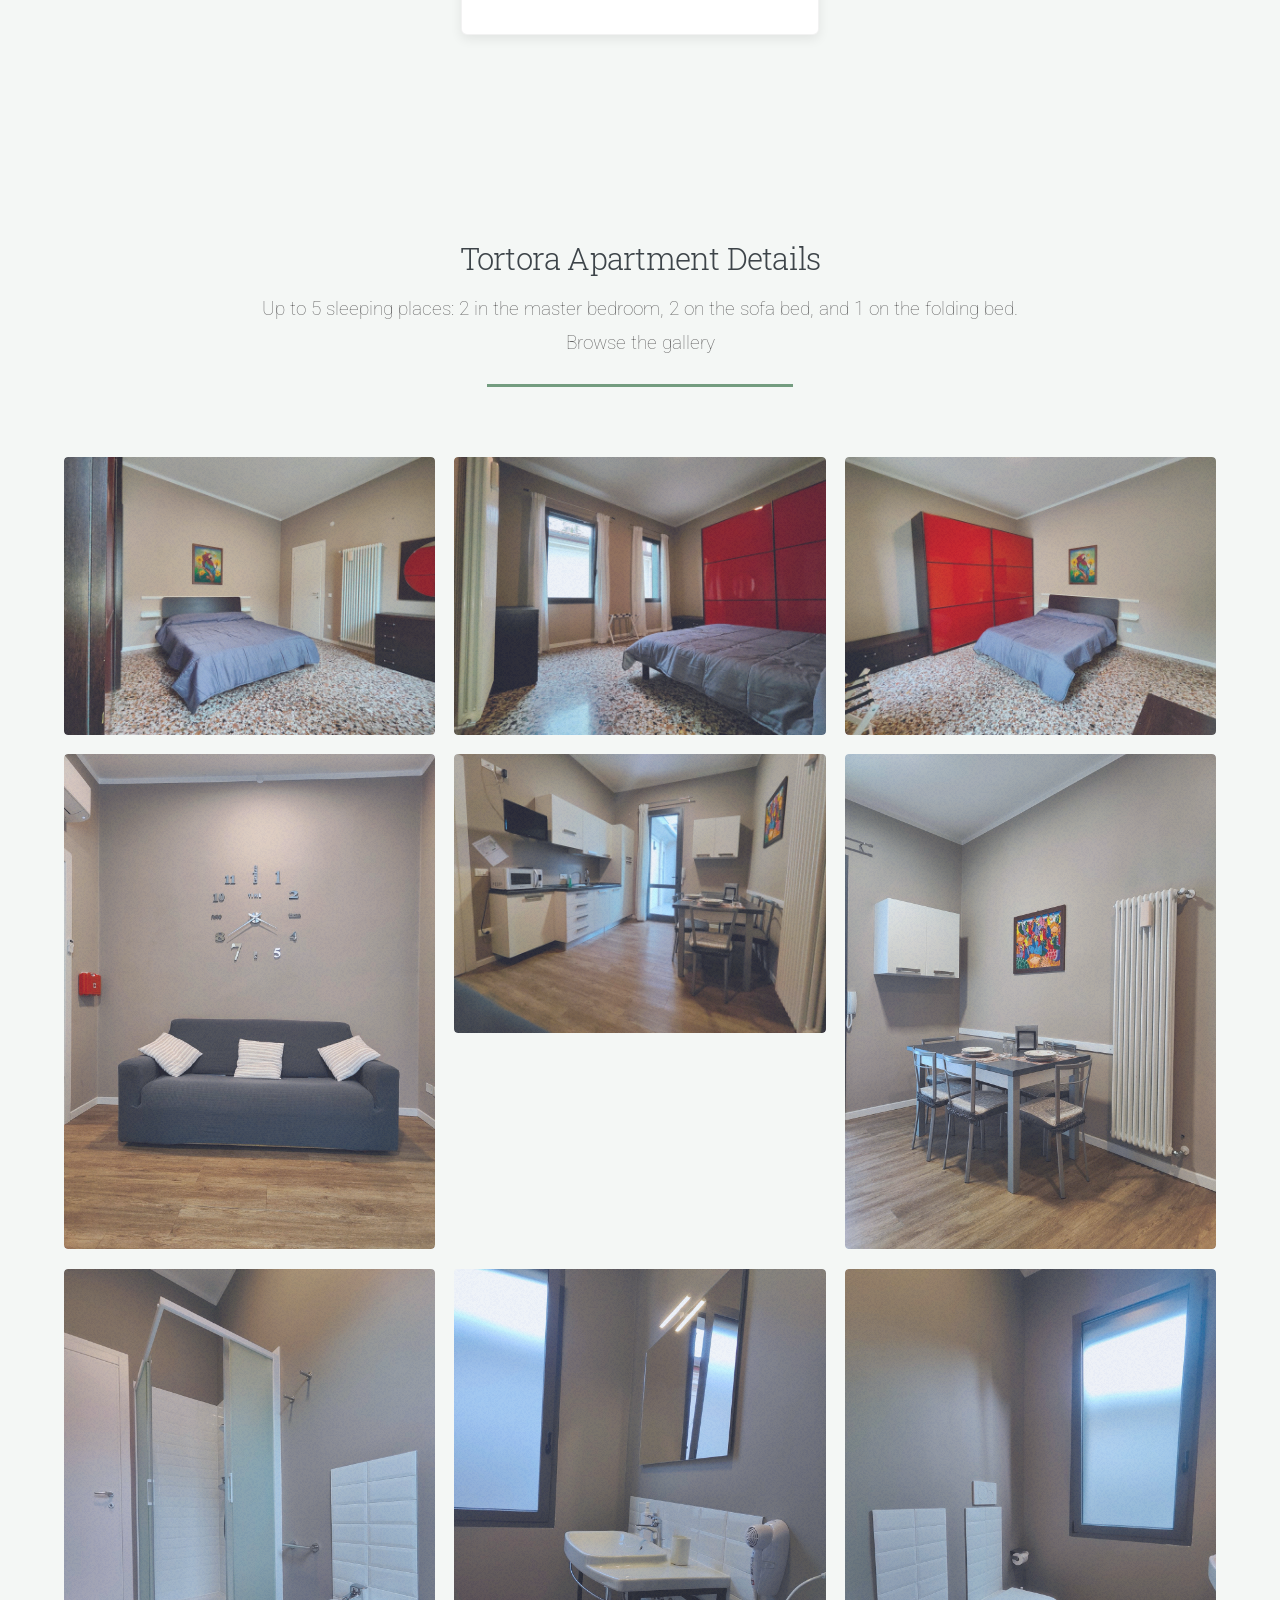
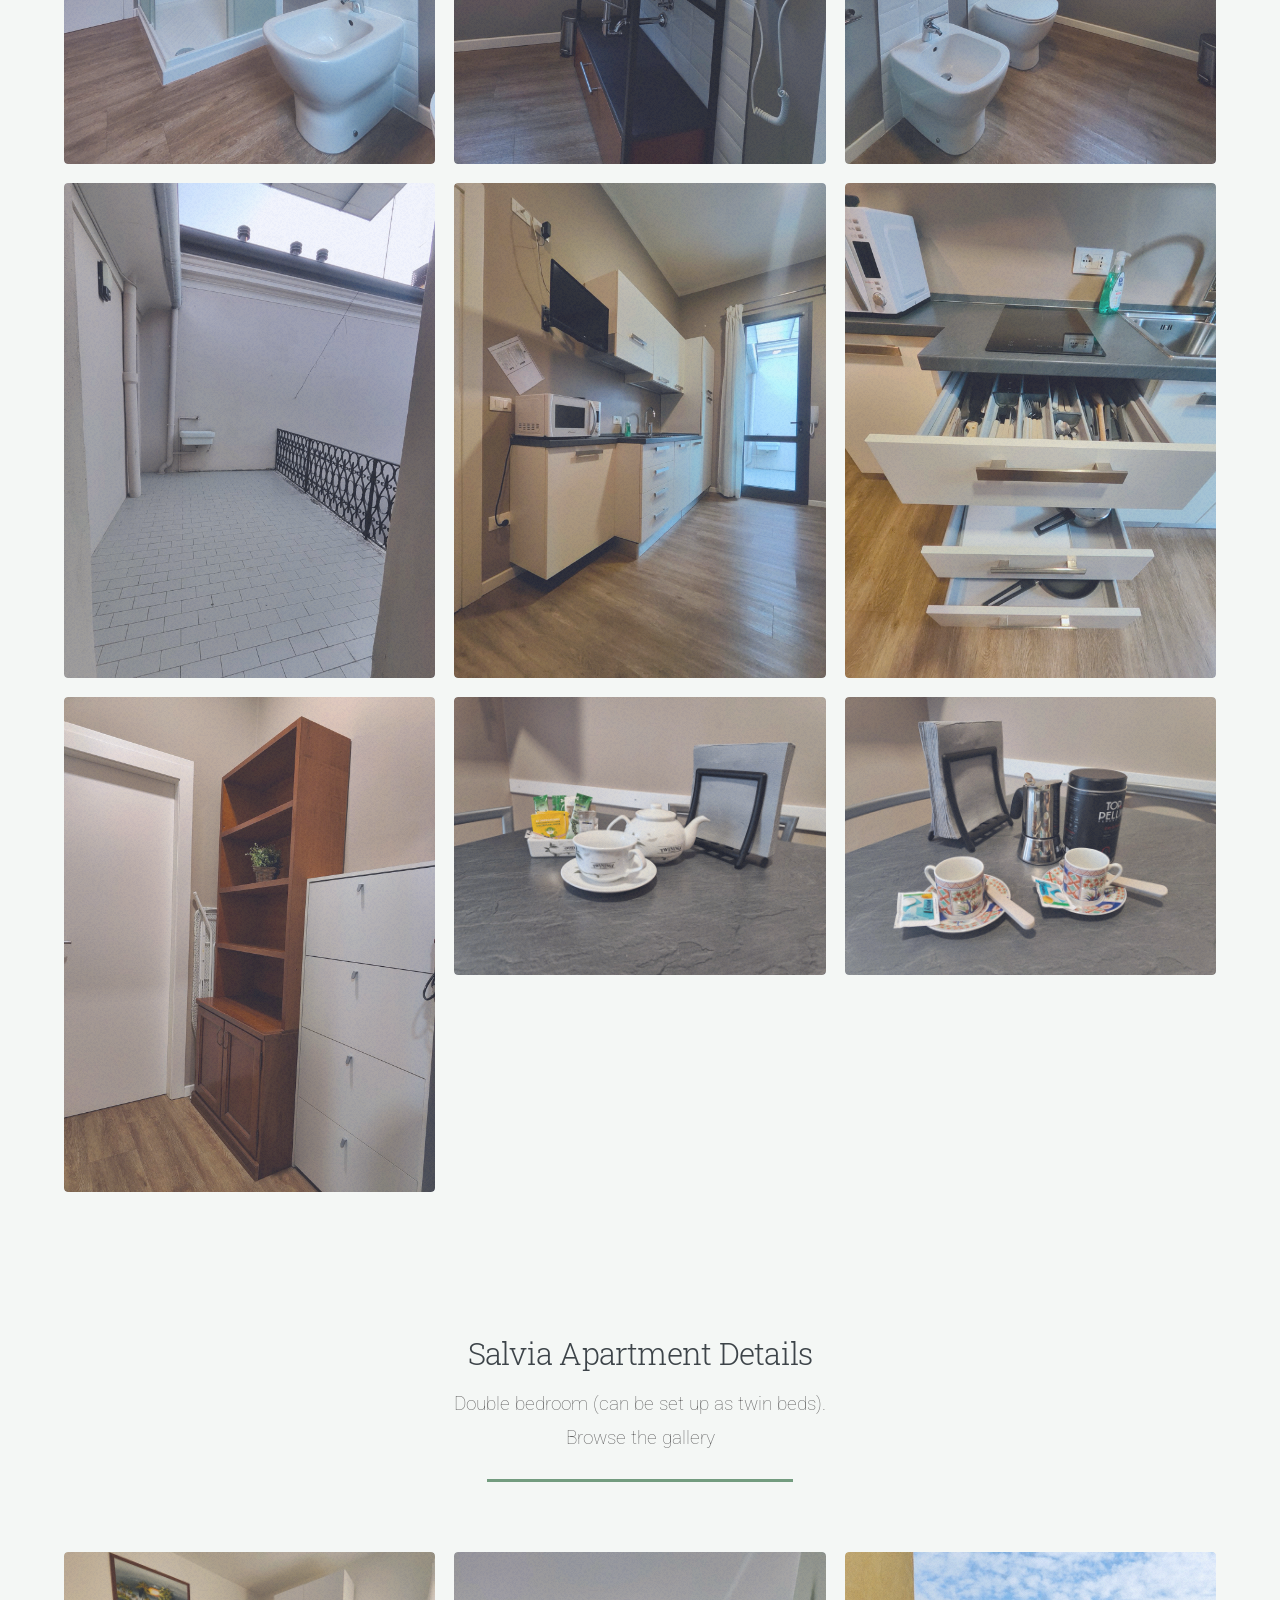
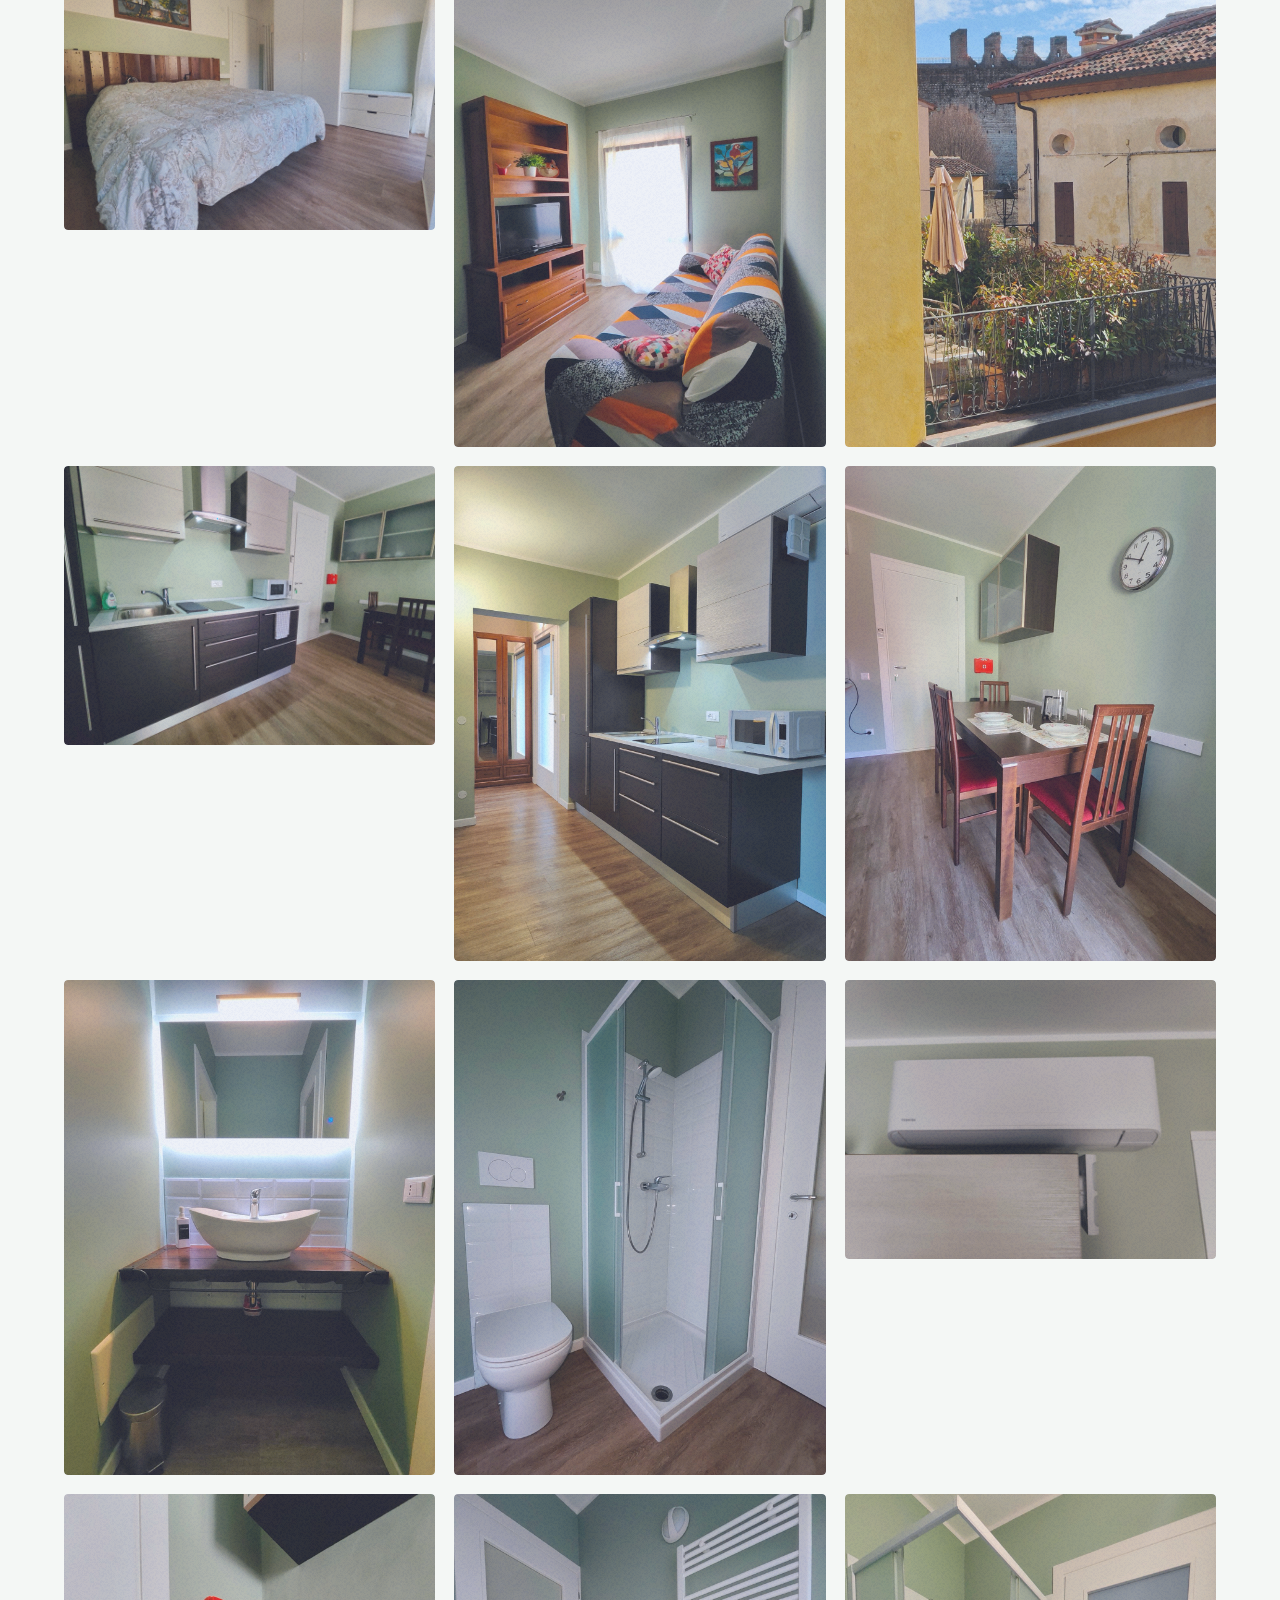
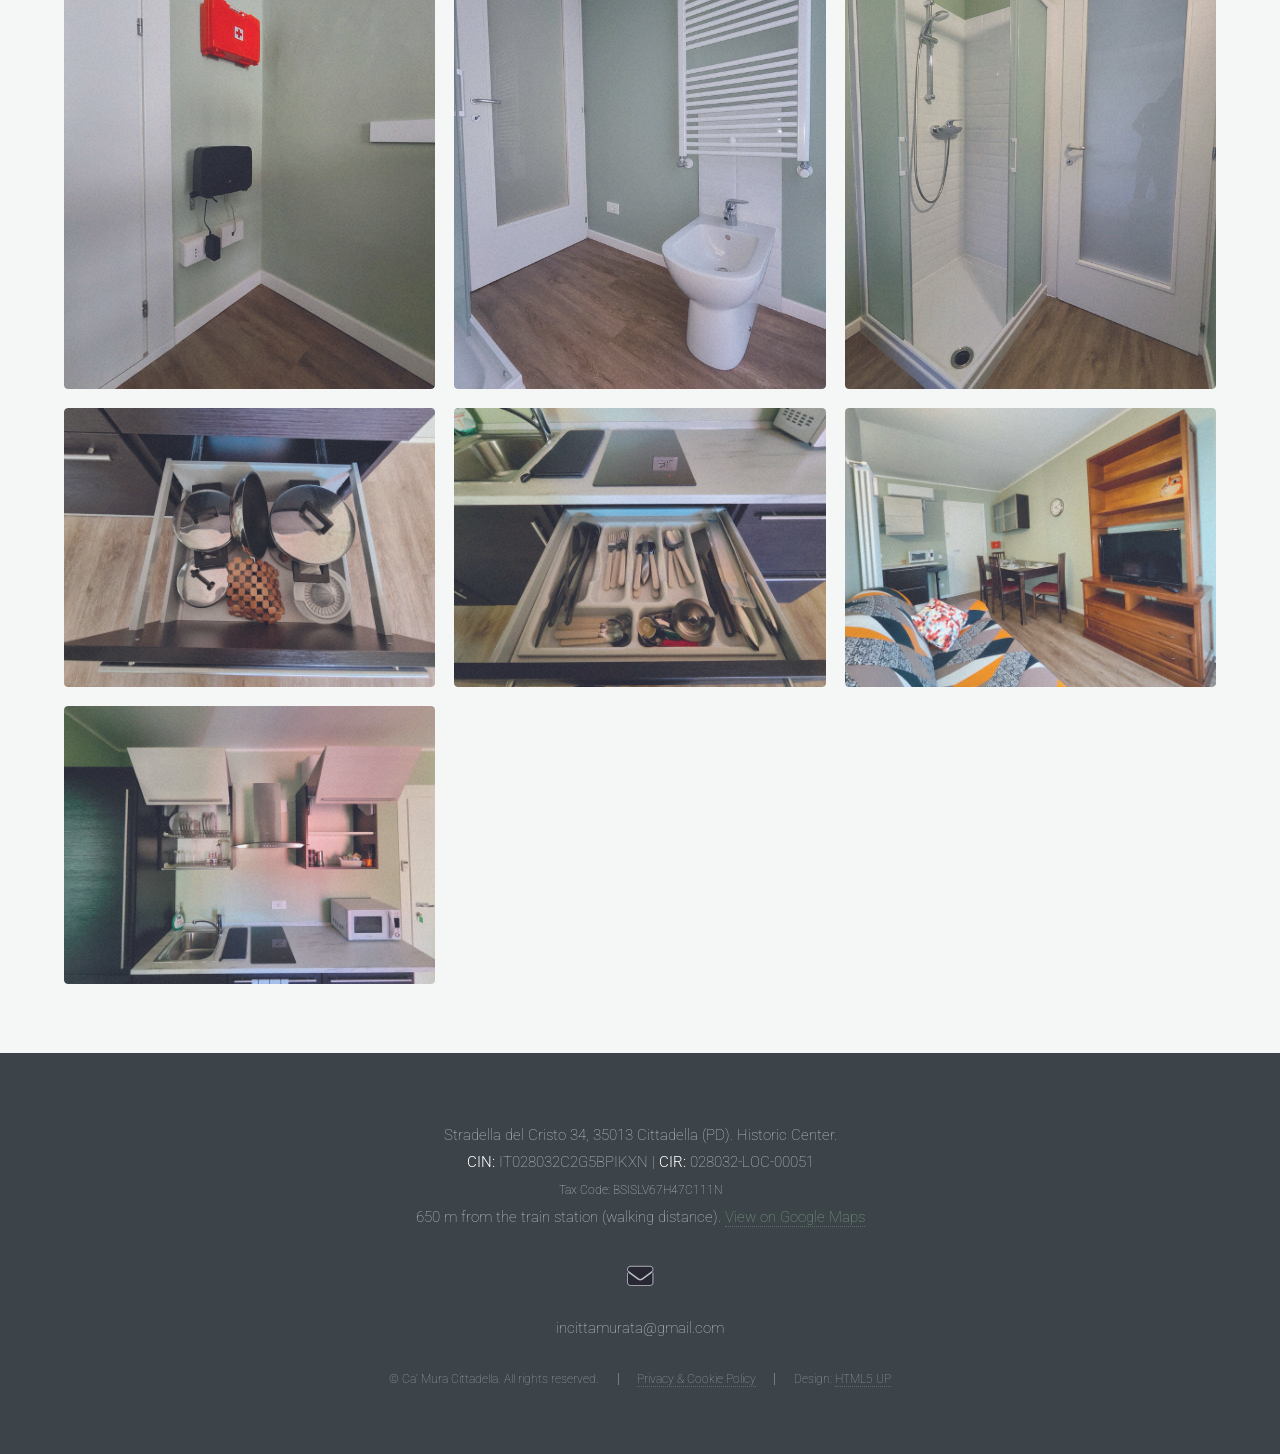
<file: index-en.html>
<!DOCTYPE HTML>
<!--
	Landed by HTML5 UP
	html5up.net | @ajlkn
	Free for personal and commercial use under the CCA 3.0 license (html5up.net/license)
-->
<html lang="en">
	<head>
		<title>Ca' Mura | Short Stay Accommodation in Historic Center Cittadella</title>
		<meta charset="utf-8" />
		<meta name="description" content="Cozy short stay accommodation in the Historic Center of Cittadella, in the province of Padua and 53 km from Venice. Fully equipped rooms for your stay in Veneto, Italy." />
		<meta name="keywords" content="Cittadella, Accommodation, Short Stay, Stay in Cittadella, Padua Province, Venice nearby, Ca' Mura, Veneto Tourism, Short rentals, Asolo, Venice, Bassano del Grappa, Bassano, Venetian Villas, Castelfranco Veneto, Padua, Treviso, Veneto, Tourist attractions, Marostica, Euganean Hills, Palladian Villas, Monte Grappa, Valdobbiadene, Prosecco, Brenta Riviera, Lake Garda, Dolomites, Venetian art, Veneto events, Historic villages, Veneto excursions, Venetian food and wine" />
		<meta name="viewport" content="width=device-width, initial-scale=1, user-scalable=no" />

		<!-- Open Graph / Facebook -->
		<meta property="og:type" content="website" />
		<meta property="og:url" content="https://annabison.github.io/camura/index-en.html" />
		<meta property="og:title" content="Ca' Mura | Short Stay Accommodation in Historic Center Cittadella" />
		<meta property="og:description" content="Cozy short stay accommodation in the Historic Center of Cittadella. Book your stay in our Tortora and Salvia rooms." />
		<meta property="og:image" content="images/banner.jpg" />

		<script type="application/ld+json">
		{
		  "@context": "https://schema.org",
		  "@type": "VacationRental",
		  "name": "Ca' Mura",
		  "image": "https://annabison.github.io/camura/images/banner.jpg",
		  "@id": "https://annabison.github.io/camura/",
		  "url": "https://annabison.github.io/camura/index-en.html",
		  "telephone": "",
		  "address": {
			"@type": "PostalAddress",
			"streetAddress": "Via del Cristo 34",
			"addressLocality": "Cittadella",
			"postalCode": "35013",
			"addressRegion": "PD",
			"addressCountry": "IT"
		  },
		  "geo": {
			"@type": "GeoCoordinates",
			"latitude": 45.647225,
			"longitude": 11.779529
		  },
		  "description": "Cozy holiday apartment in the heart of Cittadella, in the province of Padua and 53 km from Venice. Fully equipped rooms Tortora and Salvia.",
		  "checkinTime": "15:00",
		  "checkoutTime": "10:00"
		}
		</script>

		<link rel="stylesheet" href="assets/css/main.css" />
		<link rel="stylesheet" href="assets/css/light-theme.css" />
		<link href="https://fonts.googleapis.com/css2?family=Roboto+Slab:wght@300;400;700&display=swap" rel="stylesheet">
		<noscript><link rel="stylesheet" href="assets/css/noscript.css" /></noscript>
	</head>
	<body class="landing">
		<div id="page-wrapper">

			<!-- Header -->
				<header id="header">
					<h1 id="logo"><a href="index-en.html">Ca' Mura Residence</a></h1>
					<nav id="nav">
						<ul>
							<li><a href="#one" class="scrolly">Apartments</a></li>
							<li><a href="#four" class="scrolly">Amenities</a></li>
							<li><a href="#three" class="scrolly">Location</a></li>
							<li><a href="#footer" class="scrolly">Contact</a></li>
							<li>
								<a href="#">🇬🇧 <span class="label">Language</span></a>
								<ul>
									<li><a href="index.html">🇮🇹 IT</a></li>
									<li><a href="index-en.html">🇬🇧 EN</a></li>
									<li><a href="index-es.html">🇪🇸 ES</a></li>
								</ul>
							</li>
						</ul>
					</nav>
				</header>

			<!-- Banner -->
				<section id="banner">
					<div class="content">
						<header>
							<h2>An exclusive stay</h2>
						
						</header>
						<div class="logo-box">
							<h3>Ca' Mura</h3>
							<span>Cittadella</span>
						</div>
					</div>
					<a href="#one" class="goto-next scrolly">Next</a>
				</section>

			<!-- One -->
				<section id="one" class="spotlight style1 left">
					<span class="image fit main"><img src="images/fotoTortora/tortora_camera0.jpeg" alt="Tortora Apartment" /></span>
					<div class="content">
						<header>
							<h2>Tortora Apartment</h2>
							<p>Large spaces and comfort in the heart of Cittadella</p>
						</header>
						<p>A welcoming and refined environment, ideal for couples, business trips, or groups of friends. The Tortora apartment offers large spaces: a master bedroom, separate kitchen, and a bright living room. Equipped with all modern comforts, ensuring a pleasant and relaxing stay without sacrificing the convenience of the center.</p>
						<ul class="actions">
							<li><a href="#five" class="button scrolly">Learn More</a></li>
						</ul>
					</div>
					<a href="#two" class="goto-next scrolly">Next</a>
				</section>

			<!-- Two -->
				<section id="two" class="spotlight style2 right">
					<span class="image fit main"><img src="images/fotoSalvia/salvia_camera1.jpg" alt="Salvia Apartment" /></span>
					<div class="content">
						<header>
							<h2>Salvia Apartment</h2>
							<p>Intimacy and functionality for your stay</p>
						</header>
						<p>The Salvia apartment is an intimate and cozy environment, ideal for couples.
						Smaller in size but fully functional, it features an equipped kitchenette and a comfortable living area.</p>
						<ul class="actions">
							<li><a href="#six" class="button scrolly">Learn More</a></li>
						</ul>
					</div>
					<a href="#three" class="goto-next scrolly">Next</a>
				</section>

			<!-- Three -->
				<section id="three" class="spotlight style3 left">
					<span class="image fit main bottom"><img src="images/porta_padova.jpg" alt="Historic Center" /></span>
					<div class="content">
						<header>
							<h2>The Historic Center</h2>
							<p>Experience the unique atmosphere of Cittadella</p>
						</header>
						<p>In the heart of the walled city, in a quiet side street away from the chaos. Located in the province of Padua and just 53 km from Venice, enjoy the peace of the lane while having everything at hand: bars, restaurants, and monuments.</p>
						<div style="width: 100%; height: 400px; border-radius: 4px; overflow: hidden; margin-top: 2em;">
							<div class="map-placeholder" data-src="https://www.google.com/maps/embed?pb=!1m18!1m12!1m3!1d5578.358151035758!2d11.779529091650076!3d45.64722544664255!2m3!1f0!2f0!3f0!3m2!1i1024!2i768!4f13.1!3m3!1m2!1s0x4778d44e024fdebf%3A0x7b5e581b0067135a!2sVia%20del%20Cristo%2C%2034%2C%2035013%20Cittadella%20PD!5e0!3m2!1sit!2sit!4v1770459973428!5m2!1sit!2sit" style="width: 100%; height: 100%; background-color: #f0f0f0; display: flex; flex-direction: column; justify-content: center; align-items: center; cursor: pointer; text-align: center; padding: 20px;">
							    <p style="color: #444; margin-bottom: 10px; font-weight:bold;">📍 Click to view the Map</p>
							    <p style="font-size: 0.8em; color: #666; width: 80%; margin: 0 auto 15px auto;">To protect your privacy, Google Maps is only loaded upon request. By clicking, you accept proper Cookies.</p>
							    <button class="button primary small" style="background-color: #739c7f; color: white !important;">Load Map</button>
							</div>
						</div>
					</div>
					<a href="#four" class="goto-next scrolly">Next</a>
				</section>

			<!-- Four -->
				<section id="four" class="wrapper style1 special fade-up">
					<div class="container">
						<header class="major">
							<h2>Our Amenities</h2>
							<p>Everything you need for a worry-free stay</p>
						</header>
						<div class="box alt">
							<div class="row gtr-uniform aln-center">
								<div class="col-4 col-6-medium col-12-xsmall">
									<section class="service-card">
										<span class="icon solid alt major fa-bath"></span>
										<h3>Bathroom Set</h3>
										<p>Private bathroom with towels, shower gel, and hairdryer included.</p>
									</section>
								</div>
								<div class="col-4 col-6-medium col-12-xsmall">
									<section class="service-card">
										<span class="icon solid alt major fa-utensils"></span>
										<h3>Fully Equipped Kitchen</h3>
										<p>Pots, dishes, fridge, microwave, and induction hobs at your disposal.</p>
									</section>
								</div>
								<div class="col-4 col-6-medium col-12-xsmall">
									<section class="service-card">
										<span class="icon solid alt major fa-snowflake"></span>
										<h3>Air Conditioning</h3>
										<p>Autonomous climate control to ensure the ideal temperature in every season.</p>
									</section>
								</div>
								<div class="col-4 col-6-medium col-12-xsmall">
									<section class="service-card">
										<span class="icon solid alt major fa-wifi"></span>
										<h3>WiFi & TV</h3>
										<p>WiFi included in all areas and TV available.</p>
									</section>
								</div>
								<div class="col-4 col-6-medium col-12-xsmall">
									<section class="service-card">
										<span class="icon solid alt major fa-medkit"></span>
										<h3>Safety</h3>
										<p>Rooms equipped with a first aid kit, fire extinguisher, gas and carbon monoxide detectors.</p>
									</section>
								</div>
								<div class="col-4 col-6-medium col-12-xsmall">
									<section class="service-card">
										<span class="icon solid alt major fa-mug-hot"></span>
										<h3>Welcome Kit</h3>
										<p>Coffee and tea bags included upon arrival.</p>
									</section>
								</div>
								<div class="col-4 col-6-medium col-12-xsmall">
									<section class="service-card">
										<span class="icon solid alt major fa-info"></span>
										<h3>Access</h3>
										<p>The apartment is located on the first floor of a historic building and is accessible via stairs.</p>
									</section>
								</div>
							</div>
							<footer class="major">
								<ul class="actions special">
									<!-- Gallery moved to specific sections -->
								</ul>
							</footer>
						</div>
					</div>
					<a href="#five" class="goto-next scrolly">Next</a>
				</section>

			<!-- Five (Tortora Gallery) -->
				<section id="five" class="wrapper style1 special fade-up">
					<div class="container">
						<header class="major">
							<h2>Tortora Apartment Details</h2>
							<p>Up to 5 sleeping places: 2 in the master bedroom, 2 on the sofa bed, and 1 on the folding bed.<br />
							Browse the gallery</p>
						</header>
						<div class="box alt">
							<div class="row gtr-50 gtr-uniform">
								<div class="col-4 col-6-xsmall"><span class="image fit"><img src="images/fotoTortora/tortora_camera0.jpeg" alt="Tortora Room" /></span></div>
								<div class="col-4 col-6-xsmall"><span class="image fit"><img src="images/fotoTortora/tortora_camera1.jpeg" alt="Room Detail" /></span></div>
								<div class="col-4 col-6-xsmall"><span class="image fit"><img src="images/fotoTortora/tortora_camera2.jpeg" alt="Bedroom" /></span></div>
								
								<div class="col-4 col-6-xsmall"><span class="image fit"><img src="images/fotoTortora/tortora_divano.jpg" alt="Relax Area" /></span></div>
								<div class="col-4 col-6-xsmall"><span class="image fit"><img src="images/fotoTortora/tortora_cucina_panoramica.jpg" alt="Kitchen Corner" /></span></div>
								<div class="col-4 col-6-xsmall"><span class="image fit"><img src="images/fotoTortora/tortora_tavolo.jpg" alt="Table" /></span></div>

								<div class="col-4 col-6-xsmall"><span class="image fit"><img src="images/fotoTortora/tortora_doccia.jpg" alt="Shower" /></span></div>
								<div class="col-4 col-6-xsmall"><span class="image fit"><img src="images/fotoTortora/tortora_lavabo.jpg" alt="Sink" /></span></div>
								<div class="col-4 col-6-xsmall"><span class="image fit"><img src="images/fotoTortora/tortora_wc_bidet.jpg" alt="Bathroom" /></span></div>

								<div class="col-4 col-6-xsmall"><span class="image fit"><img src="images/fotoTortora/tortora_terrazzointerno.jpg" alt="Internal Terrace" /></span></div>
								<div class="col-4 col-6-xsmall"><span class="image fit"><img src="images/fotoTortora/tortora_pianocottura.jpg" alt="Stovetop" /></span></div>
								<div class="col-4 col-6-xsmall"><span class="image fit"><img src="images/fotoTortora/tortora_posate.jpg" alt="Cutlery" /></span></div>
								<div class="col-4 col-6-xsmall"><span class="image fit"><img src="images/fotoTortora/tortora_stiro.jpg" alt="Ironing" /></span></div>
								<div class="col-4 col-6-xsmall"><span class="image fit"><img src="images/fotoTortora/tortora_the.jpg" alt="Tea" /></span></div>
								<div class="col-4 col-6-xsmall"><span class="image fit"><img src="images/fotoTortora/tortora_caffe.jpg" alt="Coffee" /></span></div>
							</div>
						</div>
					</div>
					<a href="#six" class="goto-next scrolly">Next</a>
				</section>

			<!-- Six (Salvia Gallery) -->
				<section id="six" class="wrapper style1 special fade-up">
					<div class="container">
						<header class="major">
							<h2>Salvia Apartment Details</h2>
							<p>Double bedroom (can be set up as twin beds).<br />
							Browse the gallery</p>
						</header>
						<div class="box alt">
							<div class="row gtr-50 gtr-uniform">
								<div class="col-4 col-6-xsmall"><span class="image fit"><img src="images/fotoSalvia/salvia_camera1.jpg" alt="Salvia Room" /></span></div>
								<div class="col-4 col-6-xsmall"><span class="image fit"><img src="images/fotoSalvia/salvia_divanoTV.jpg" alt="Living Area" /></span></div>
								<div class="col-4 col-6-xsmall"><span class="image fit"><img src="images/fotoSalvia/salvia_terrazzo.jpg" alt="Terrace" /></span></div>

								<div class="col-4 col-6-xsmall"><span class="image fit"><img src="images/fotoSalvia/salvia_cucina2.jpg" alt="Kitchen" /></span></div>
								<div class="col-4 col-6-xsmall"><span class="image fit"><img src="images/fotoSalvia/salvia_cucina1.jpg" alt="Kitchenette" /></span></div>
								<div class="col-4 col-6-xsmall"><span class="image fit"><img src="images/fotoSalvia/salvia_tavolo_clock.jpg" alt="Furnishing Details" /></span></div>

								<div class="col-4 col-6-xsmall"><span class="image fit"><img src="images/fotoSalvia/salvia_lavabo.jpg" alt="Bathroom" /></span></div>
								<div class="col-4 col-6-xsmall"><span class="image fit"><img src="images/fotoSalvia/salvia_doccia_wc.jpg" alt="Bathroom" /></span></div>

								<div class="col-4 col-6-xsmall"><span class="image fit"><img src="images/fotoSalvia/salvia_condizionatore.jpg" alt="Air Conditioning" /></span></div>
								<div class="col-4 col-6-xsmall"><span class="image fit"><img src="images/fotoSalvia/salvia_wifi.jpg" alt="Wifi" /></span></div>

								<div class="col-4 col-6-xsmall"><span class="image fit"><img src="images/fotoSalvia/salvia_bidet.jpg" alt="Bidet" /></span></div>
								<div class="col-4 col-6-xsmall"><span class="image fit"><img src="images/fotoSalvia/salvia_doccia.jpg" alt="Shower" /></span></div>
								<div class="col-4 col-6-xsmall"><span class="image fit"><img src="images/fotoSalvia/salvia_pentole.jpg" alt="Pots" /></span></div>
								<div class="col-4 col-6-xsmall"><span class="image fit"><img src="images/fotoSalvia/salvia_posate.jpg" alt="Cutlery" /></span></div>
								<div class="col-4 col-6-xsmall"><span class="image fit"><img src="images/fotoSalvia/salvia_salotto_tavolo.jpg" alt="Living Room" /></span></div>
								<div class="col-4 col-6-xsmall"><span class="image fit"><img src="images/fotoSalvia/salvia_stoviglie.jpg" alt="Dishes" /></span></div>
							</div>
						</div>
					</div>
				</section>





			<!-- Footer -->
				<footer id="footer">
					<p>
						Stradella del Cristo 34, 35013 Cittadella (PD). Historic Center.<br />
						<strong>CIN:</strong> IT028032C2G5BPIKXN | <strong>CIR:</strong> 028032-LOC-00051<br />
						<span style="font-size: 0.8em;">Tax Code: BSISLV67H47C111N</span><br />
						650 m from the train station (walking distance). <a href="https://maps.app.goo.gl/FoPnYyR7K9fAfe9P7" target="_blank">View on Google Maps</a>
					</p>
					<ul class="icons">
						<li><a href="mailto:incittamurata@gmail.com" class="icon solid alt fa-envelope"><span class="label">Email</span></a></li>
					</ul>
					<p style="margin-top: -1em;">incittamurata@gmail.com</p>
					<ul class="copyright">
						<li>&copy; Ca' Mura Cittadella. All rights reserved.</li><li><a href="privacy-en.html">Privacy & Cookie Policy</a></li><li>Design: <a href="http://html5up.net">HTML5 UP</a></li>
					</ul>
				</footer>

		</div>

		<!-- Scripts -->
			<script src="assets/js/jquery.min.js"></script>
			<script src="assets/js/jquery.scrolly.min.js"></script>
			<script src="assets/js/jquery.dropotron.min.js"></script>
			<script src="assets/js/jquery.scrollex.min.js"></script>
			<script src="assets/js/browser.min.js"></script>
			<script src="assets/js/breakpoints.min.js"></script>
			<script src="assets/js/util.js"></script>
			<script src="assets/js/main.js"></script>

	</body>
</html>
</file>
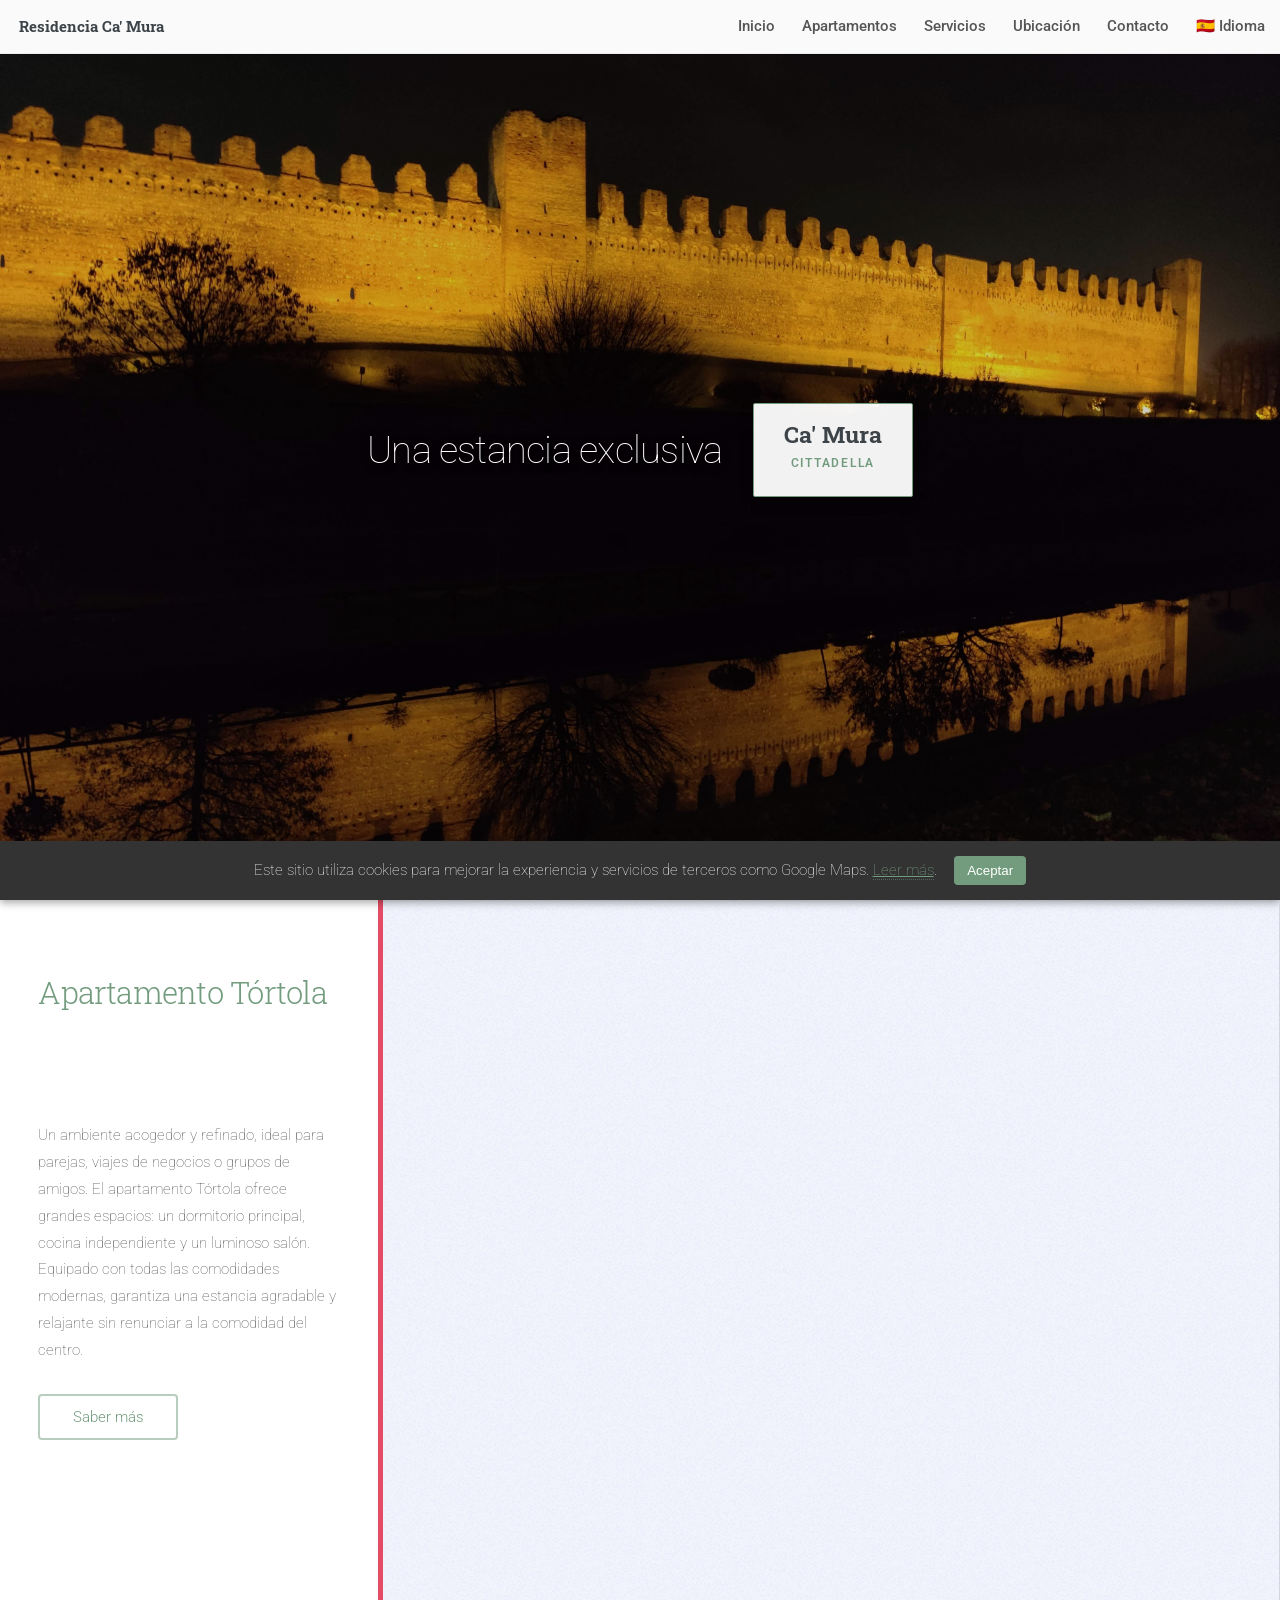
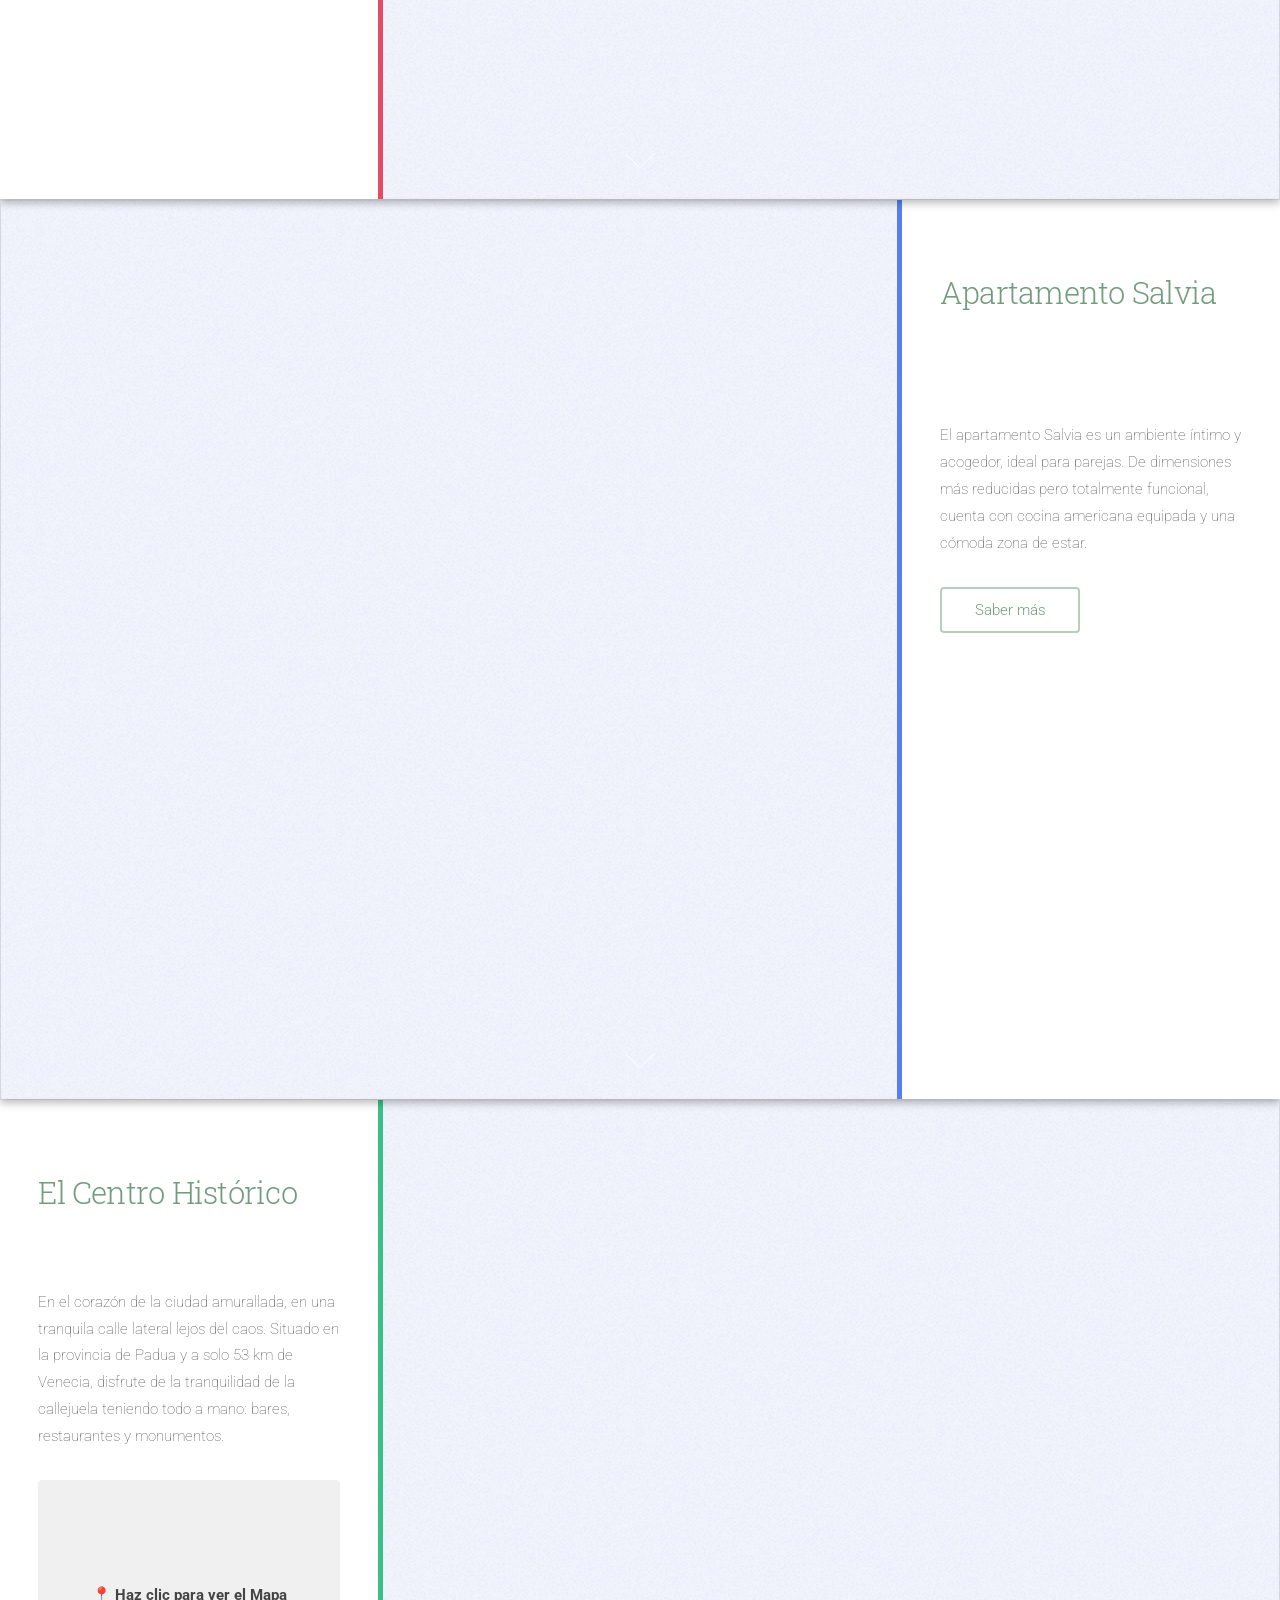
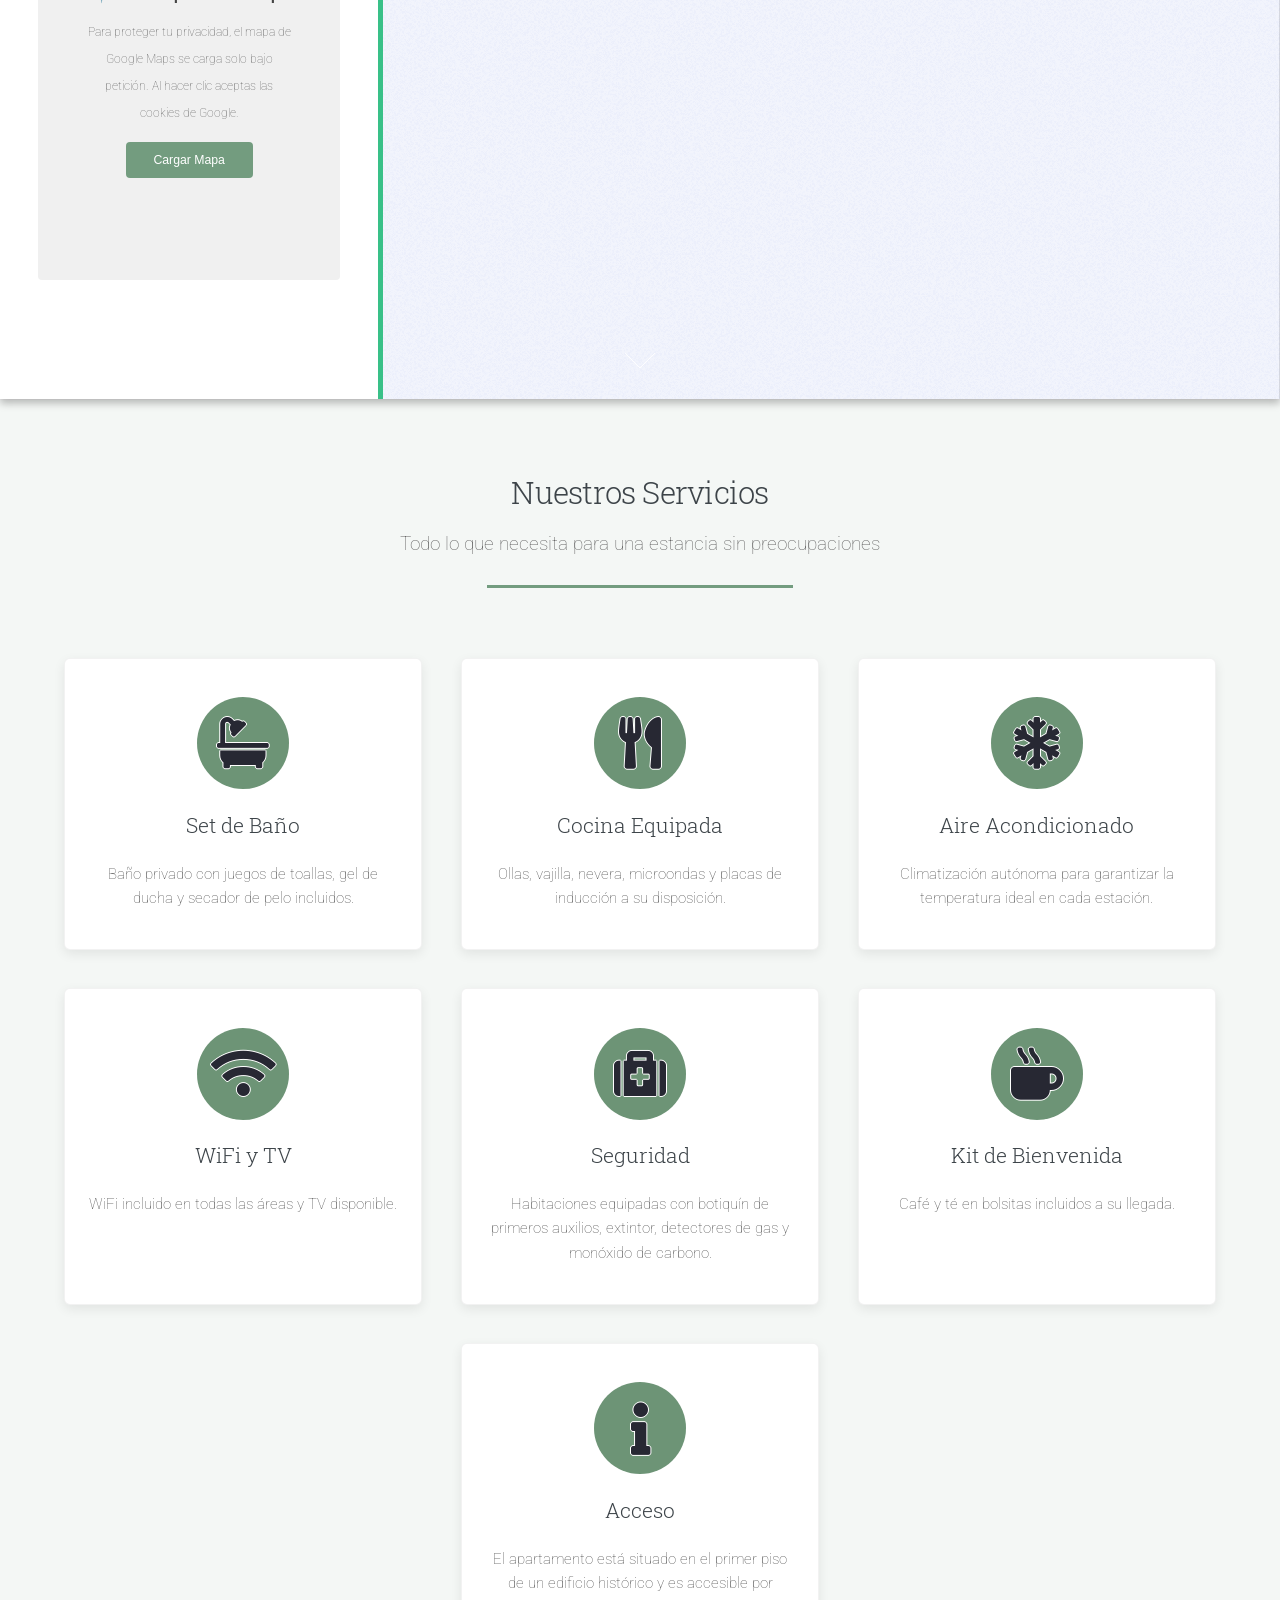
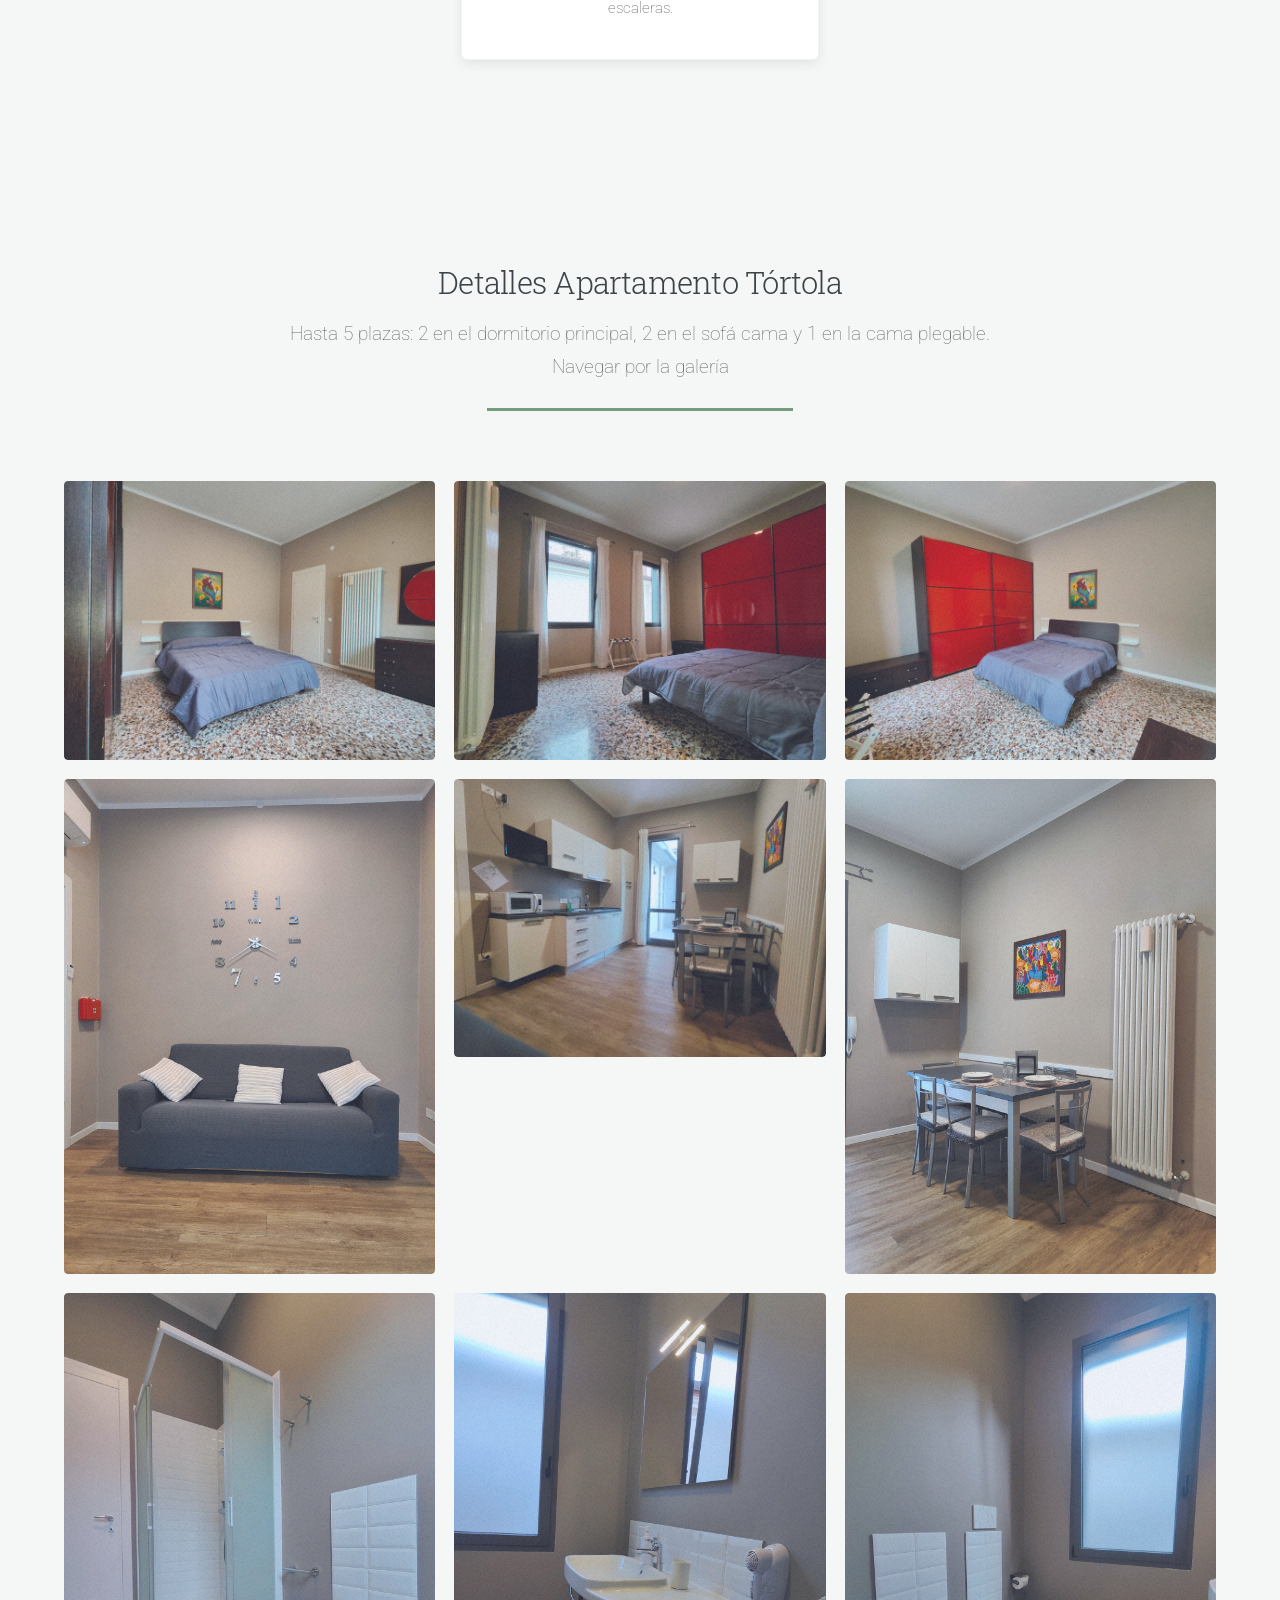
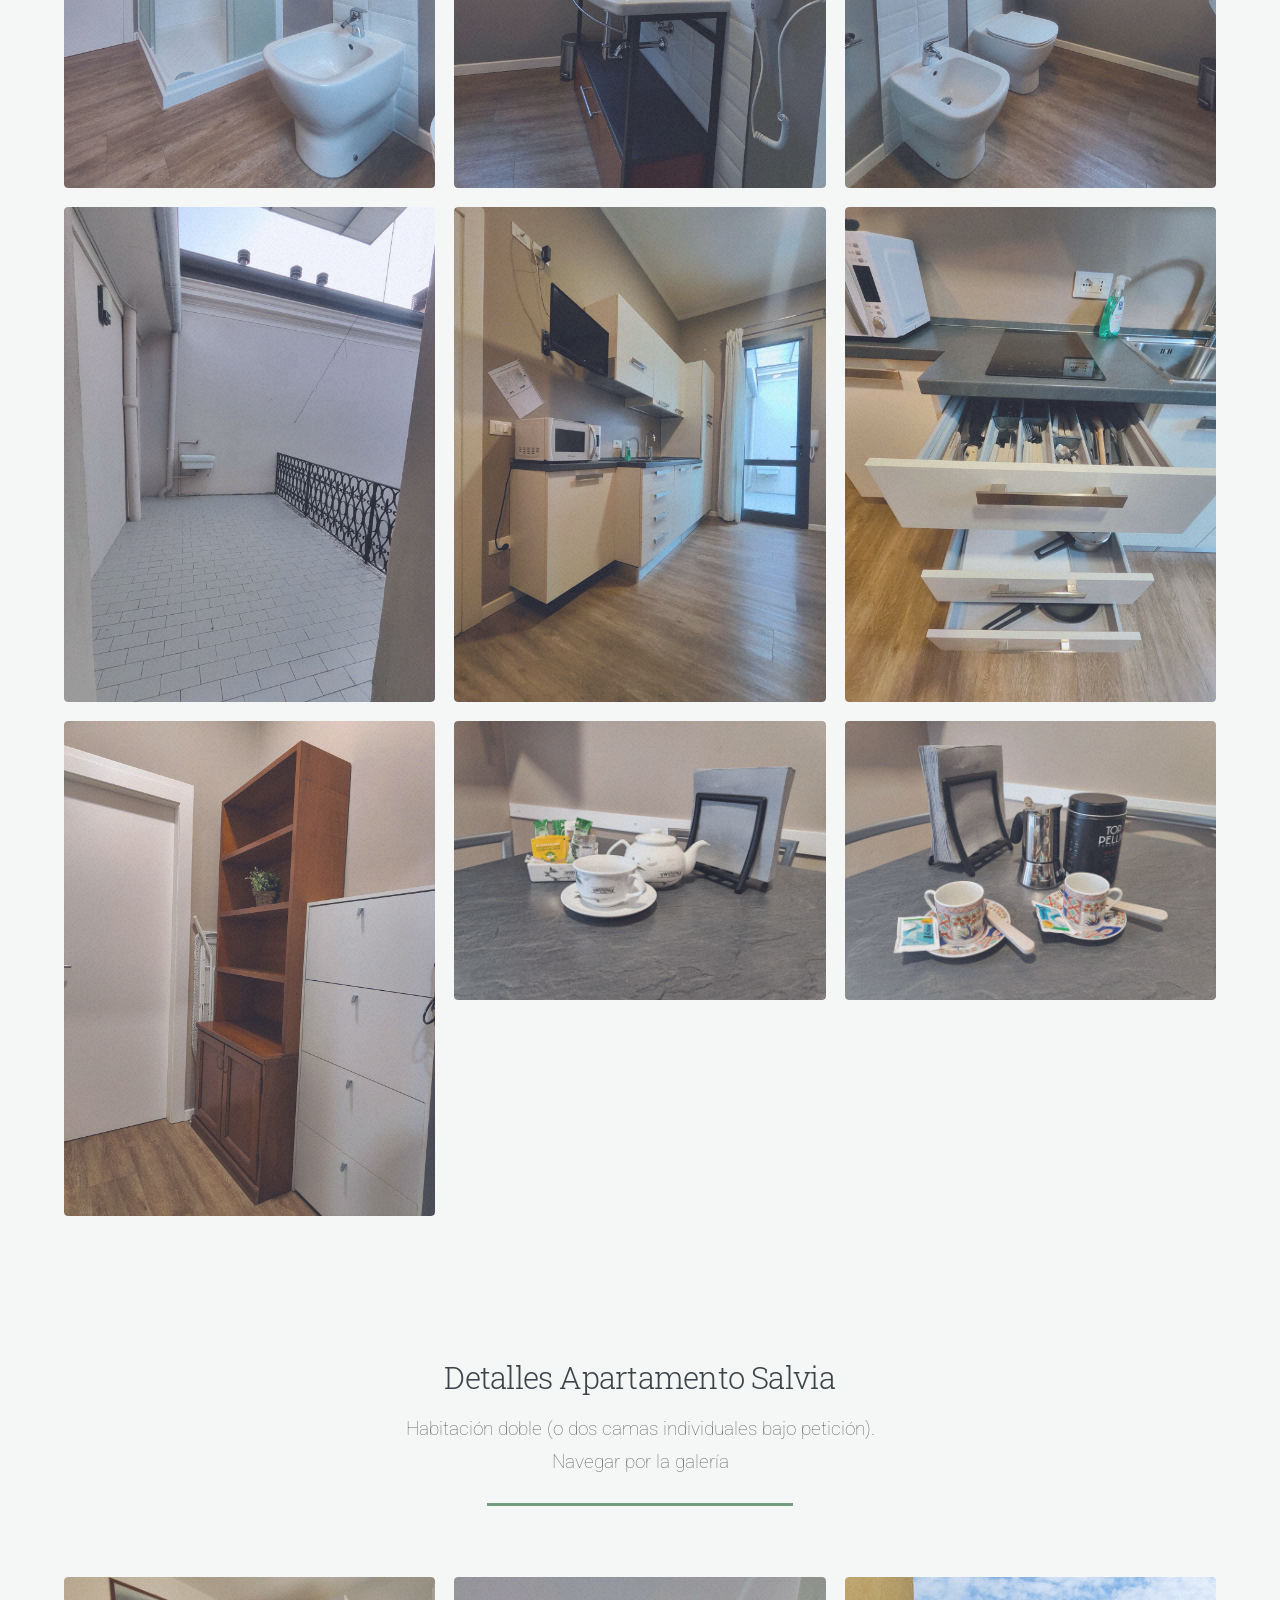
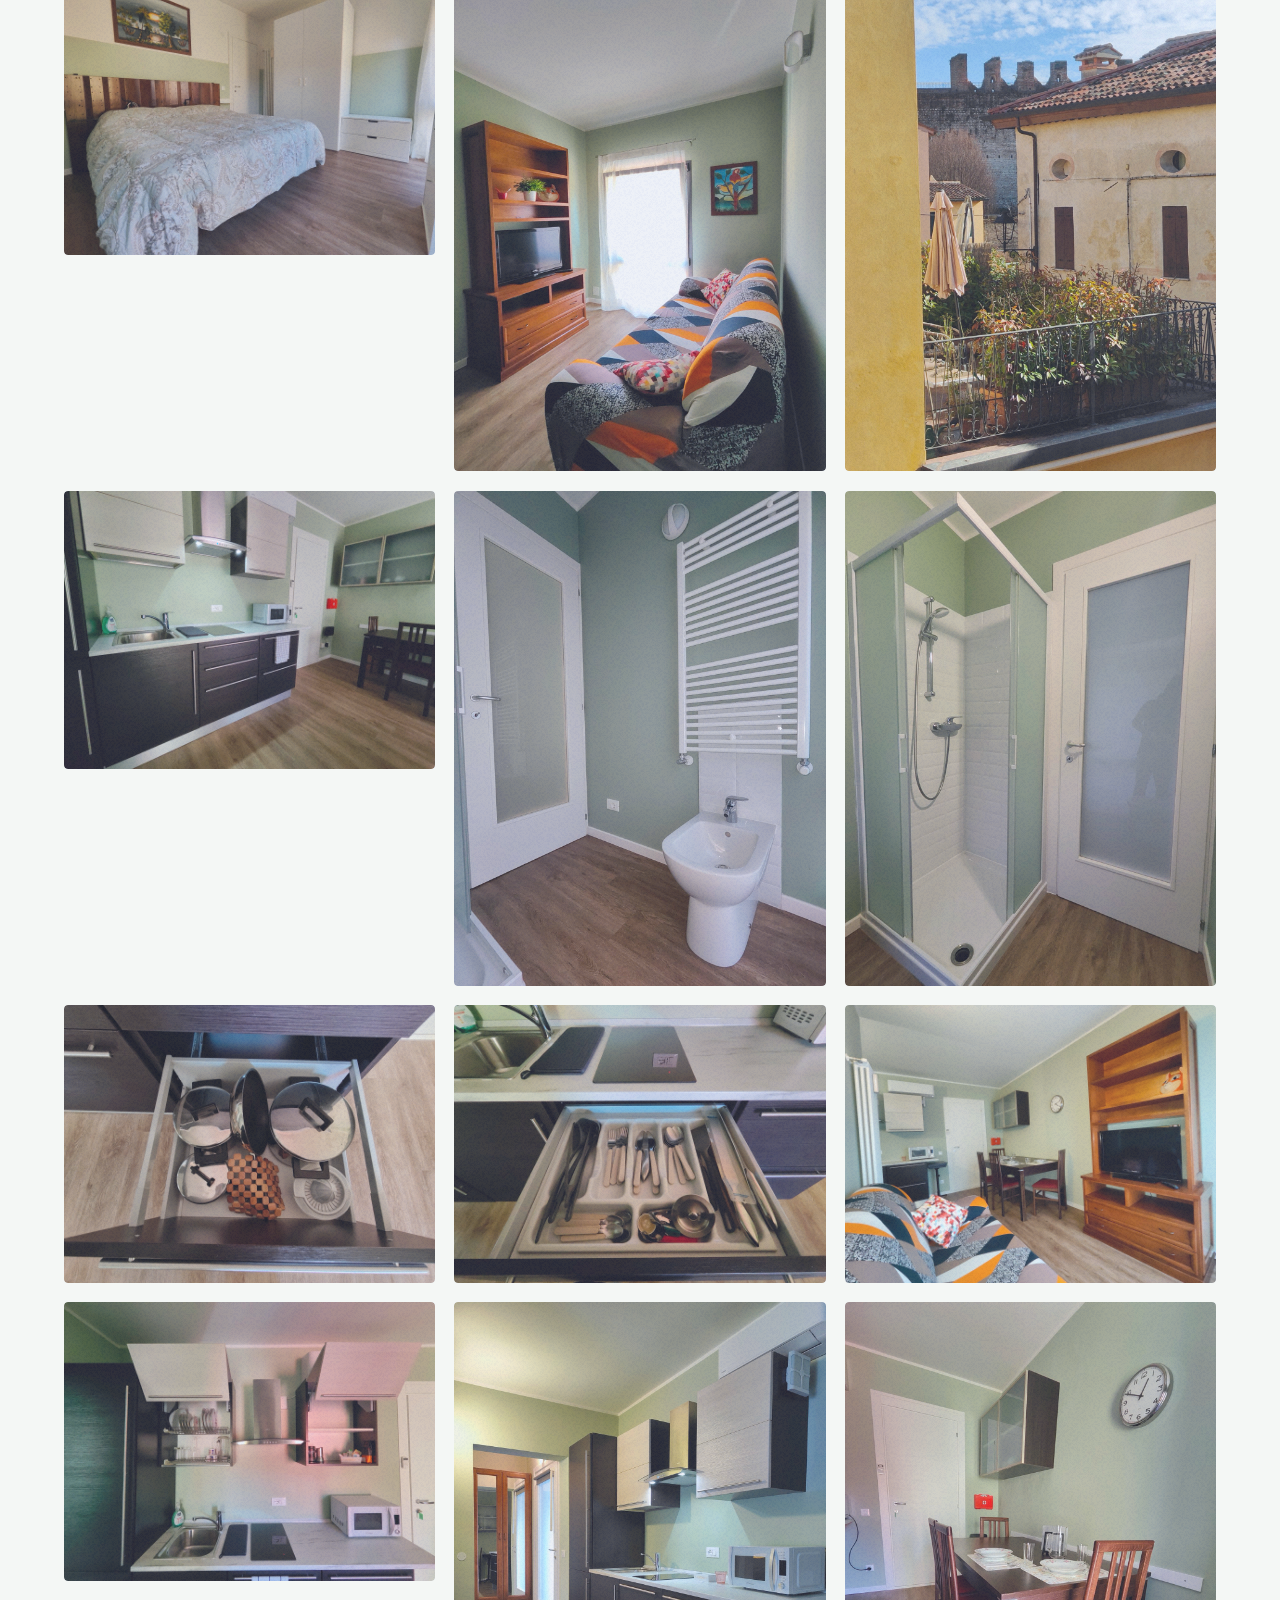
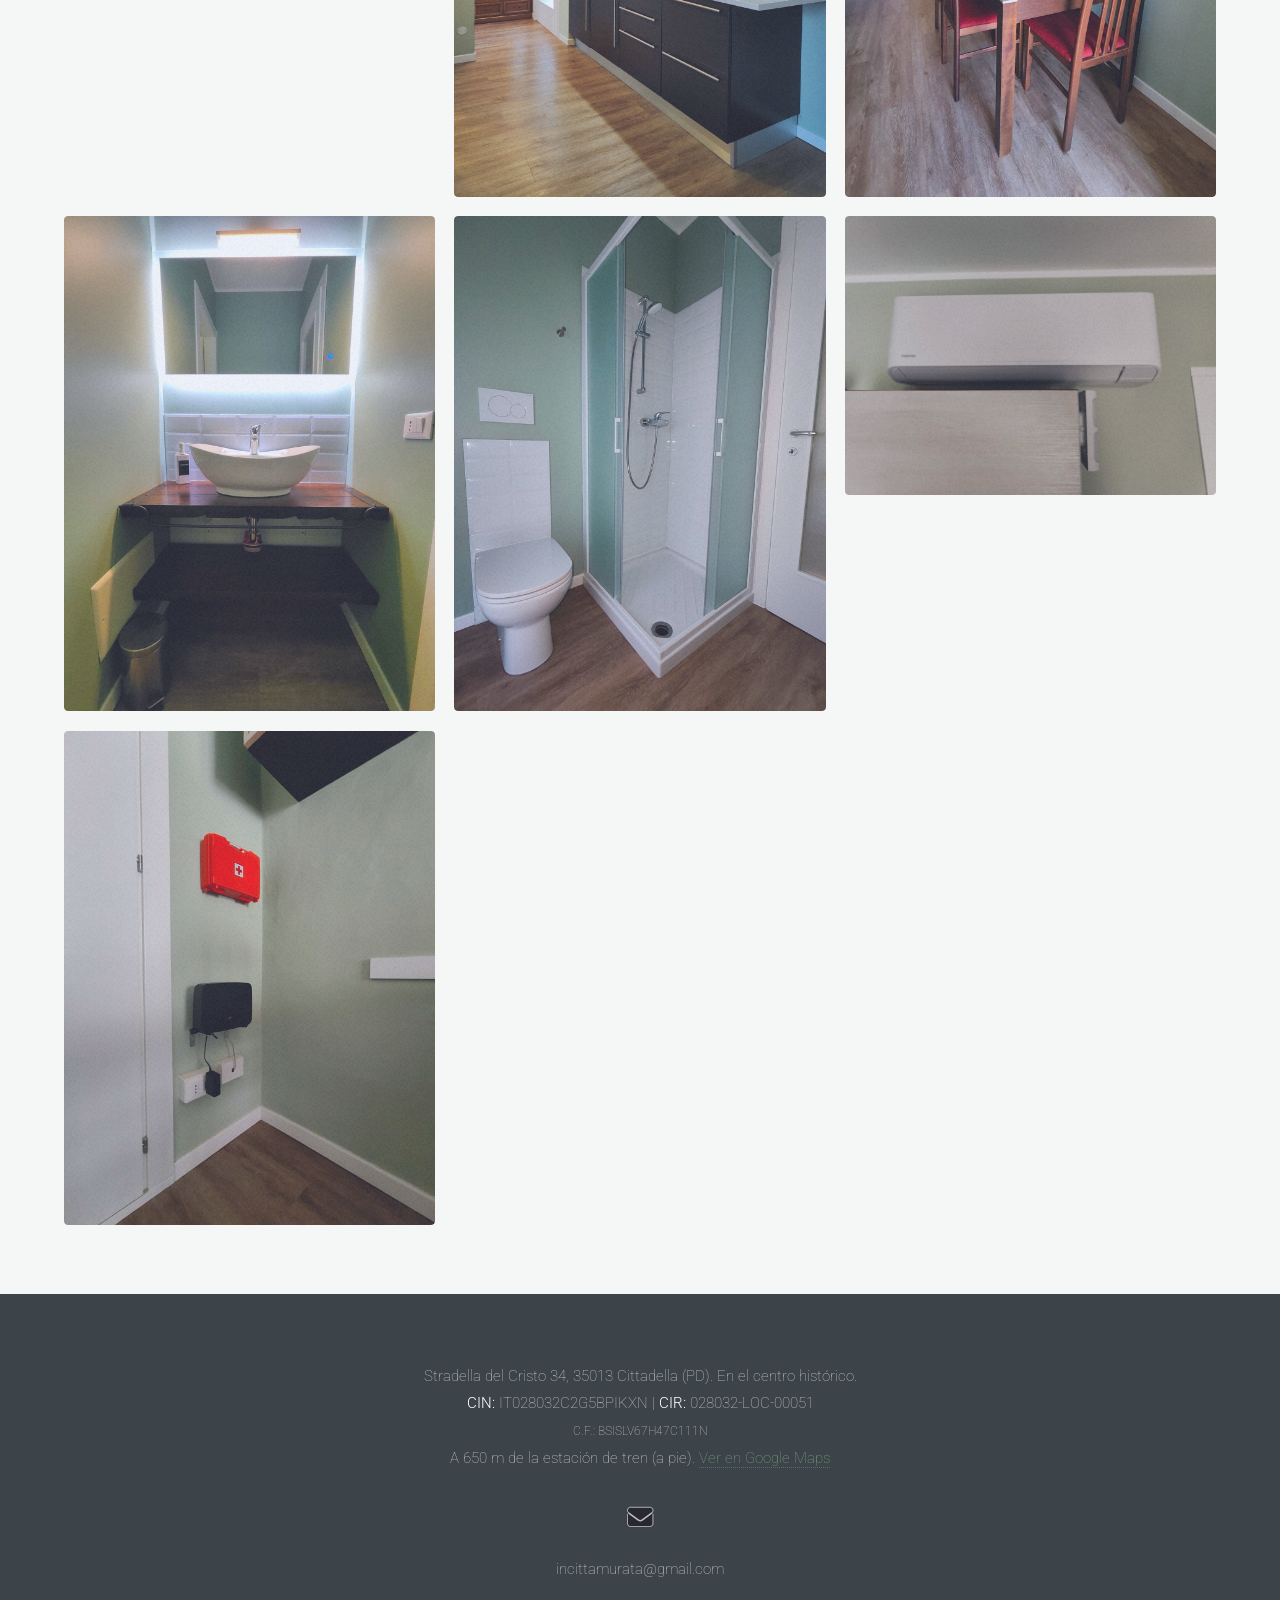
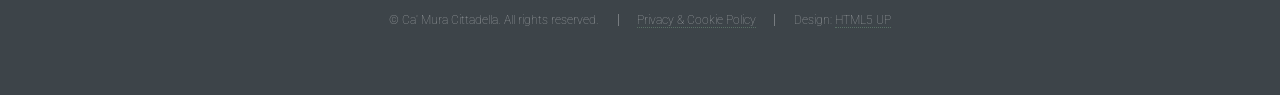
<file: index-es.html>
<!DOCTYPE HTML>
<!--
	Landed by HTML5 UP
	html5up.net | @ajlkn
	Free for personal and commercial use under the CCA 3.0 license (html5up.net/license)
-->
<html lang="es">
	<head>
		<title>Ca' Mura | Alojamiento para Estancias Cortas en el Centro Histórico de Cittadella</title>
		<meta charset="utf-8" />
		<meta name="description" content="Alojamiento acogedor para estancias cortas en el Centro Histórico de Cittadella, provincia de Padua y a 53 km de Venecia. Habitaciones equipadas para tu estancia en el Véneto." />
		<meta name="keywords" content="Cittadella, Alojamiento, Estancias Cortas, Dormir en Cittadella, Provincia de Padua, Cerca de Venecia, Ca' Mura, Turismo Véneto, Alquileres cortos, Asolo, Venecia, Bassano del Grappa, Bassano, Villas Venecianas, Castelfranco Veneto, Padua, Treviso, Véneto, Atracciones turísticas, Marostica, Colinas Euganeas, Villas Paladianas, Monte Grappa, Valdobbiadene, Prosecco, Riviera del Brenta, Lago de Garda, Dolomitas, Arte veneciano, Eventos Véneto, Pueblos históricos, Excursiones Véneto, Enogastronomía veneciana" />
		<meta name="viewport" content="width=device-width, initial-scale=1, user-scalable=no" />

		<!-- Open Graph / Facebook -->
		<meta property="og:type" content="website" />
		<meta property="og:url" content="https://annabison.github.io/camura/index-es.html" />
		<meta property="og:title" content="Ca' Mura | Alojamiento para Estancias Cortas en el Centro Histórico de Cittadella" />
		<meta property="og:description" content="Alojamiento acogedor para estancias cortas en el Centro Histórico de Cittadella. Reserva tu estancia en las habitaciones Tortora y Salvia." />
		<meta property="og:image" content="images/banner.jpg" />

		<script type="application/ld+json">
		{
		  "@context": "https://schema.org",
		  "@type": "VacationRental",
		  "name": "Ca' Mura",
		  "image": "https://annabison.github.io/camura/images/banner.jpg",
		  "@id": "https://annabison.github.io/camura/",
		  "url": "https://annabison.github.io/camura/index-es.html",
		  "telephone": "",
		  "address": {
			"@type": "PostalAddress",
			"streetAddress": "Via del Cristo 34",
			"addressLocality": "Cittadella",
			"postalCode": "35013",
			"addressRegion": "PD",
			"addressCountry": "IT"
		  },
		  "geo": {
			"@type": "GeoCoordinates",
			"latitude": 45.647225,
			"longitude": 11.779529
		  },
		  "description": "Alojamiento turístico acogedor en el corazón de Cittadella, provincia de Padua y a 53 km de Venecia. Apartamentos Tortora y Salvia.",
		  "checkinTime": "15:00",
		  "checkoutTime": "10:00"
		}
		</script>

		<link rel="stylesheet" href="assets/css/main.css" />
		<link rel="stylesheet" href="assets/css/light-theme.css" />
		<link href="https://fonts.googleapis.com/css2?family=Roboto+Slab:wght@300;400;700&display=swap" rel="stylesheet">
		<noscript><link rel="stylesheet" href="assets/css/noscript.css" /></noscript>
	</head>
	<body class="landing">
		<div id="page-wrapper">

			<!-- Header -->
				<header id="header">
					<h1 id="logo"><a href="index-es.html">Residencia Ca' Mura</a></h1>
					<nav id="nav">
						<ul>
							<!-- Removed Próximamente -->
							<!-- <p>Próximamente</p> -->
							<li><a href="#banner" class="scrolly">Inicio</a></li>
							<li><a href="#one" class="scrolly">Apartamentos</a></li>
							<li><a href="#four" class="scrolly">Servicios</a></li>
							<li><a href="#three" class="scrolly">Ubicación</a></li>
							<li><a href="#footer" class="scrolly">Contacto</a></li>
							<li>
								<a href="#">🇪🇸 <span class="label">Idioma</span></a>
								<ul>
									<li><a href="index.html">🇮🇹 IT</a></li>
									<li><a href="index-en.html">🇬🇧 EN</a></li>
									<li><a href="index-es.html">🇪🇸 ES</a></li>
								</ul>
							</li>
						</ul>
					</nav>
				</header>

			<!-- Banner -->
				<section id="banner">
					<div class="content">
						<header>
							<h2>Una estancia exclusiva</h2>

						</header>
						<div class="logo-box">
							<h3>Ca' Mura</h3>
							<span>Cittadella</span>
						</div>
					</div>
					<a href="#one" class="goto-next scrolly">Siguiente</a>
				</section>

			<!-- One -->
				<section id="one" class="spotlight style1 left">
					<span class="image fit main"><img src="images/fotoTortora/tortora_camera0.jpeg" alt="Apartamento Tórtola" /></span>
					<div class="content">
						<header>
							<h2>Apartamento Tórtola</h2>
							<p>Amplios espacios y confort en el corazón de Cittadella</p>
						</header>
						<p>Un ambiente acogedor y refinado, ideal para parejas, viajes de negocios o grupos de amigos. El apartamento Tórtola ofrece grandes espacios: un dormitorio principal, cocina independiente y un luminoso salón. Equipado con todas las comodidades modernas, garantiza una estancia agradable y relajante sin renunciar a la comodidad del centro.</p>
						<ul class="actions">
							<li><a href="#five" class="button scrolly">Saber más</a></li>
						</ul>
					</div>
					<a href="#two" class="goto-next scrolly">Siguiente</a>
				</section>

			<!-- Two -->
				<section id="two" class="spotlight style2 right">
					<span class="image fit main"><img src="images/fotoSalvia/salvia_camera1.jpg" alt="Apartamento Salvia" /></span>
					<div class="content">
						<header>
							<h2>Apartamento Salvia</h2>
							<p>Intimidad y funcionalidad para su estancia</p>
						</header>
						<p>El apartamento Salvia es un ambiente íntimo y acogedor, ideal para parejas.
						De dimensiones más reducidas pero totalmente funcional, cuenta con cocina americana equipada y una cómoda zona de estar.</p>
						<ul class="actions">
							<li><a href="#six" class="button scrolly">Saber más</a></li>
						</ul>
					</div>
					<a href="#three" class="goto-next scrolly">Siguiente</a>
				</section>

			<!-- Three -->
				<section id="three" class="spotlight style3 left">
					<span class="image fit main bottom"><img src="images/porta_padova.jpg" alt="Centro Histórico" /></span>
					<div class="content">
						<header>
							<h2>El Centro Histórico</h2>
							<p>Viva la atmósfera única de Cittadella</p>
						</header>
						<p>En el corazón de la ciudad amurallada, en una tranquila calle lateral lejos del caos. Situado en la provincia de Padua y a solo 53 km de Venecia, disfrute de la tranquilidad de la callejuela teniendo todo a mano: bares, restaurantes y monumentos.</p>
						<div style="width: 100%; height: 400px; border-radius: 4px; overflow: hidden; margin-top: 2em;">
							<div class="map-placeholder" data-src="https://www.google.com/maps/embed?pb=!1m18!1m12!1m3!1d5578.358151035758!2d11.779529091650076!3d45.64722544664255!2m3!1f0!2f0!3f0!3m2!1i1024!2i768!4f13.1!3m3!1m2!1s0x4778d44e024fdebf%3A0x7b5e581b0067135a!2sVia%20del%20Cristo%2C%2034%2C%2035013%20Cittadella%20PD!5e0!3m2!1sit!2sit!4v1770459973428!5m2!1sit!2sit" style="width: 100%; height: 100%; background-color: #f0f0f0; display: flex; flex-direction: column; justify-content: center; align-items: center; cursor: pointer; text-align: center; padding: 20px;">
							    <p style="color: #444; margin-bottom: 10px; font-weight:bold;">📍 Haz clic para ver el Mapa</p>
							    <p style="font-size: 0.8em; color: #666; width: 80%; margin: 0 auto 15px auto;">Para proteger tu privacidad, el mapa de Google Maps se carga solo bajo petición. Al hacer clic aceptas las cookies de Google.</p>
							    <button class="button primary small" style="background-color: #739c7f; color: white !important;">Cargar Mapa</button>
							</div>
						</div>
					</div>
					<a href="#four" class="goto-next scrolly">Siguiente</a>
				</section>

			<!-- Four -->
				<section id="four" class="wrapper style1 special fade-up">
					<div class="container">
						<header class="major">
							<h2>Nuestros Servicios</h2>
							<p>Todo lo que necesita para una estancia sin preocupaciones</p>
						</header>
						<div class="box alt">
							<div class="row gtr-uniform aln-center">
								<div class="col-4 col-6-medium col-12-xsmall">
									<section class="service-card">
										<span class="icon solid alt major fa-bath"></span>
										<h3>Set de Baño</h3>
										<p>Baño privado con juegos de toallas, gel de ducha y secador de pelo incluidos.</p>
									</section>
								</div>
								<div class="col-4 col-6-medium col-12-xsmall">
									<section class="service-card">
										<span class="icon solid alt major fa-utensils"></span>
										<h3>Cocina Equipada</h3>
										<p>Ollas, vajilla, nevera, microondas y placas de inducción a su disposición.</p>
									</section>
								</div>
								<div class="col-4 col-6-medium col-12-xsmall">
									<section class="service-card">
										<span class="icon solid alt major fa-snowflake"></span>
										<h3>Aire Acondicionado</h3>
										<p>Climatización autónoma para garantizar la temperatura ideal en cada estación.</p>
									</section>
								</div>
								<div class="col-4 col-6-medium col-12-xsmall">
									<section class="service-card">
										<span class="icon solid alt major fa-wifi"></span>
										<h3>WiFi y TV</h3>
										<p>WiFi incluido en todas las áreas y TV disponible.</p>
									</section>
								</div>
								<div class="col-4 col-6-medium col-12-xsmall">
									<section class="service-card">
										<span class="icon solid alt major fa-medkit"></span>
										<h3>Seguridad</h3>
										<p>Habitaciones equipadas con botiquín de primeros auxilios, extintor, detectores de gas y monóxido de carbono.</p>
									</section>
								</div>
								<div class="col-4 col-6-medium col-12-xsmall">
									<section class="service-card">
										<span class="icon solid alt major fa-mug-hot"></span>
										<h3>Kit de Bienvenida</h3>
										<p>Café y té en bolsitas incluidos a su llegada.</p>
									</section>
								</div>
								<div class="col-4 col-6-medium col-12-xsmall">
									<section class="service-card">
										<span class="icon solid alt major fa-info"></span>
										<h3>Acceso</h3>
										<p>El apartamento está situado en el primer piso de un edificio histórico y es accesible por escaleras.</p>
									</section>
								</div>
							</div>
							<footer class="major">
								<ul class="actions special">
									<!-- Gallery moved to specific sections -->
								</ul>
							</footer>
						</div>
					</div>
					<a href="#five" class="goto-next scrolly">Siguiente</a>
				</section>

			<!-- Five (Tortora Gallery) -->
				<section id="five" class="wrapper style1 special fade-up">
					<div class="container">
						<header class="major">
							<h2>Detalles Apartamento Tórtola</h2>
							<p>Hasta 5 plazas: 2 en el dormitorio principal, 2 en el sofá cama y 1 en la cama plegable.<br />
							Navegar por la galería</p>
						</header>
						<div class="box alt">
							<div class="row gtr-50 gtr-uniform">
								<div class="col-4 col-6-xsmall"><span class="image fit"><img src="images/fotoTortora/tortora_camera0.jpeg" alt="Habitación Tórtola" /></span></div>
								<div class="col-4 col-6-xsmall"><span class="image fit"><img src="images/fotoTortora/tortora_camera1.jpeg" alt="Detalle Habitación" /></span></div>
								<div class="col-4 col-6-xsmall"><span class="image fit"><img src="images/fotoTortora/tortora_camera2.jpeg" alt="Dormitorio" /></span></div>
								
								<div class="col-4 col-6-xsmall"><span class="image fit"><img src="images/fotoTortora/tortora_divano.jpg" alt="Zona de Relax" /></span></div>
								<div class="col-4 col-6-xsmall"><span class="image fit"><img src="images/fotoTortora/tortora_cucina_panoramica.jpg" alt="Cocina" /></span></div>
								<div class="col-4 col-6-xsmall"><span class="image fit"><img src="images/fotoTortora/tortora_tavolo.jpg" alt="Mesa" /></span></div>

								<div class="col-4 col-6-xsmall"><span class="image fit"><img src="images/fotoTortora/tortora_doccia.jpg" alt="Ducha" /></span></div>
								<div class="col-4 col-6-xsmall"><span class="image fit"><img src="images/fotoTortora/tortora_lavabo.jpg" alt="Lavabo" /></span></div>
								<div class="col-4 col-6-xsmall"><span class="image fit"><img src="images/fotoTortora/tortora_wc_bidet.jpg" alt="Baño" /></span></div>

								<div class="col-4 col-6-xsmall"><span class="image fit"><img src="images/fotoTortora/tortora_terrazzointerno.jpg" alt="Terraza Interior" /></span></div>
								<div class="col-4 col-6-xsmall"><span class="image fit"><img src="images/fotoTortora/tortora_pianocottura.jpg" alt="Placa de cocina" /></span></div>
								<div class="col-4 col-6-xsmall"><span class="image fit"><img src="images/fotoTortora/tortora_posate.jpg" alt="Cubiertos" /></span></div>
								<div class="col-4 col-6-xsmall"><span class="image fit"><img src="images/fotoTortora/tortora_stiro.jpg" alt="Planchado" /></span></div>
								<div class="col-4 col-6-xsmall"><span class="image fit"><img src="images/fotoTortora/tortora_the.jpg" alt="Té" /></span></div>
								<div class="col-4 col-6-xsmall"><span class="image fit"><img src="images/fotoTortora/tortora_caffe.jpg" alt="Café" /></span></div>
							</div>
						</div>
					</div>
					<a href="#six" class="goto-next scrolly">Siguiente</a>
				</section>

			<!-- Six (Salvia Gallery) -->
				<section id="six" class="wrapper style1 special fade-up">
					<div class="container">
						<header class="major">
							<h2>Detalles Apartamento Salvia</h2>
							<p>Habitación doble (o dos camas individuales bajo petición).<br />
							Navegar por la galería</p>
						</header>
						<div class="box alt">
							<div class="row gtr-50 gtr-uniform">
								<div class="col-4 col-6-xsmall"><span class="image fit"><img src="images/fotoSalvia/salvia_camera1.jpg" alt="Habitación Salvia" /></span></div>
								<div class="col-4 col-6-xsmall"><span class="image fit"><img src="images/fotoSalvia/salvia_divanoTV.jpg" alt="Sala de Estar" /></span></div>
								<div class="col-4 col-6-xsmall"><span class="image fit"><img src="images/fotoSalvia/salvia_terrazzo.jpg" alt="Terraza" /></span></div>

								<div class="col-4 col-6-xsmall"><span class="image fit"><img src="images/fotoSalvia/salvia_cucina2.jpg" alt="Cocina" /></span></div>

								<div class="col-4 col-6-xsmall"><span class="image fit"><img src="images/fotoSalvia/salvia_bidet.jpg" alt="Bidé" /></span></div>
								<div class="col-4 col-6-xsmall"><span class="image fit"><img src="images/fotoSalvia/salvia_doccia.jpg" alt="Ducha" /></span></div>
								<div class="col-4 col-6-xsmall"><span class="image fit"><img src="images/fotoSalvia/salvia_pentole.jpg" alt="Ollas" /></span></div>
								<div class="col-4 col-6-xsmall"><span class="image fit"><img src="images/fotoSalvia/salvia_posate.jpg" alt="Cubiertos" /></span></div>
								<div class="col-4 col-6-xsmall"><span class="image fit"><img src="images/fotoSalvia/salvia_salotto_tavolo.jpg" alt="Sala de estar" /></span></div>
								<div class="col-4 col-6-xsmall"><span class="image fit"><img src="images/fotoSalvia/salvia_stoviglie.jpg" alt="Vajilla" /></span></div>
								<div class="col-4 col-6-xsmall"><span class="image fit"><img src="images/fotoSalvia/salvia_cucina1.jpg" alt="Cocina Americana" /></span></div>
								<div class="col-4 col-6-xsmall"><span class="image fit"><img src="images/fotoSalvia/salvia_tavolo_clock.jpg" alt="Detalles" /></span></div>

								<div class="col-4 col-6-xsmall"><span class="image fit"><img src="images/fotoSalvia/salvia_lavabo.jpg" alt="Baño" /></span></div>
								<div class="col-4 col-6-xsmall"><span class="image fit"><img src="images/fotoSalvia/salvia_doccia_wc.jpg" alt="Baño" /></span></div>

								<div class="col-4 col-6-xsmall"><span class="image fit"><img src="images/fotoSalvia/salvia_condizionatore.jpg" alt="Aire Acondicionado" /></span></div>
								<div class="col-4 col-6-xsmall"><span class="image fit"><img src="images/fotoSalvia/salvia_wifi.jpg" alt="Wifi" /></span></div>
							</div>
						</div>
					</div>
				</section>





			<!-- Footer -->
				<footer id="footer">
					<p>
						Stradella del Cristo 34, 35013 Cittadella (PD). En el centro histórico.<br />
						<strong>CIN:</strong> IT028032C2G5BPIKXN | <strong>CIR:</strong> 028032-LOC-00051<br />
						<span style="font-size: 0.8em;">C.F.: BSISLV67H47C111N</span><br />
						A 650 m de la estación de tren (a pie). <a href="https://maps.app.goo.gl/FoPnYyR7K9fAfe9P7" target="_blank">Ver en Google Maps</a>
					</p>
					<ul class="icons">
						<li><a href="mailto:incittamurata@gmail.com" class="icon solid alt fa-envelope"><span class="label">Email</span></a></li>
					</ul>
					<p style="margin-top: -1em;">incittamurata@gmail.com</p>
					<ul class="copyright">
						<li>&copy; Ca' Mura Cittadella. All rights reserved.</li><li><a href="privacy-es.html">Privacy & Cookie Policy</a></li><li>Design: <a href="http://html5up.net">HTML5 UP</a></li>
					</ul>
				</footer>

		</div>

		<!-- Scripts -->
			<script src="assets/js/jquery.min.js"></script>
			<script src="assets/js/jquery.scrolly.min.js"></script>
			<script src="assets/js/jquery.dropotron.min.js"></script>
			<script src="assets/js/jquery.scrollex.min.js"></script>
			<script src="assets/js/browser.min.js"></script>
			<script src="assets/js/breakpoints.min.js"></script>
			<script src="assets/js/util.js"></script>
			<script src="assets/js/main.js"></script>

	</body>
</html>
</file>
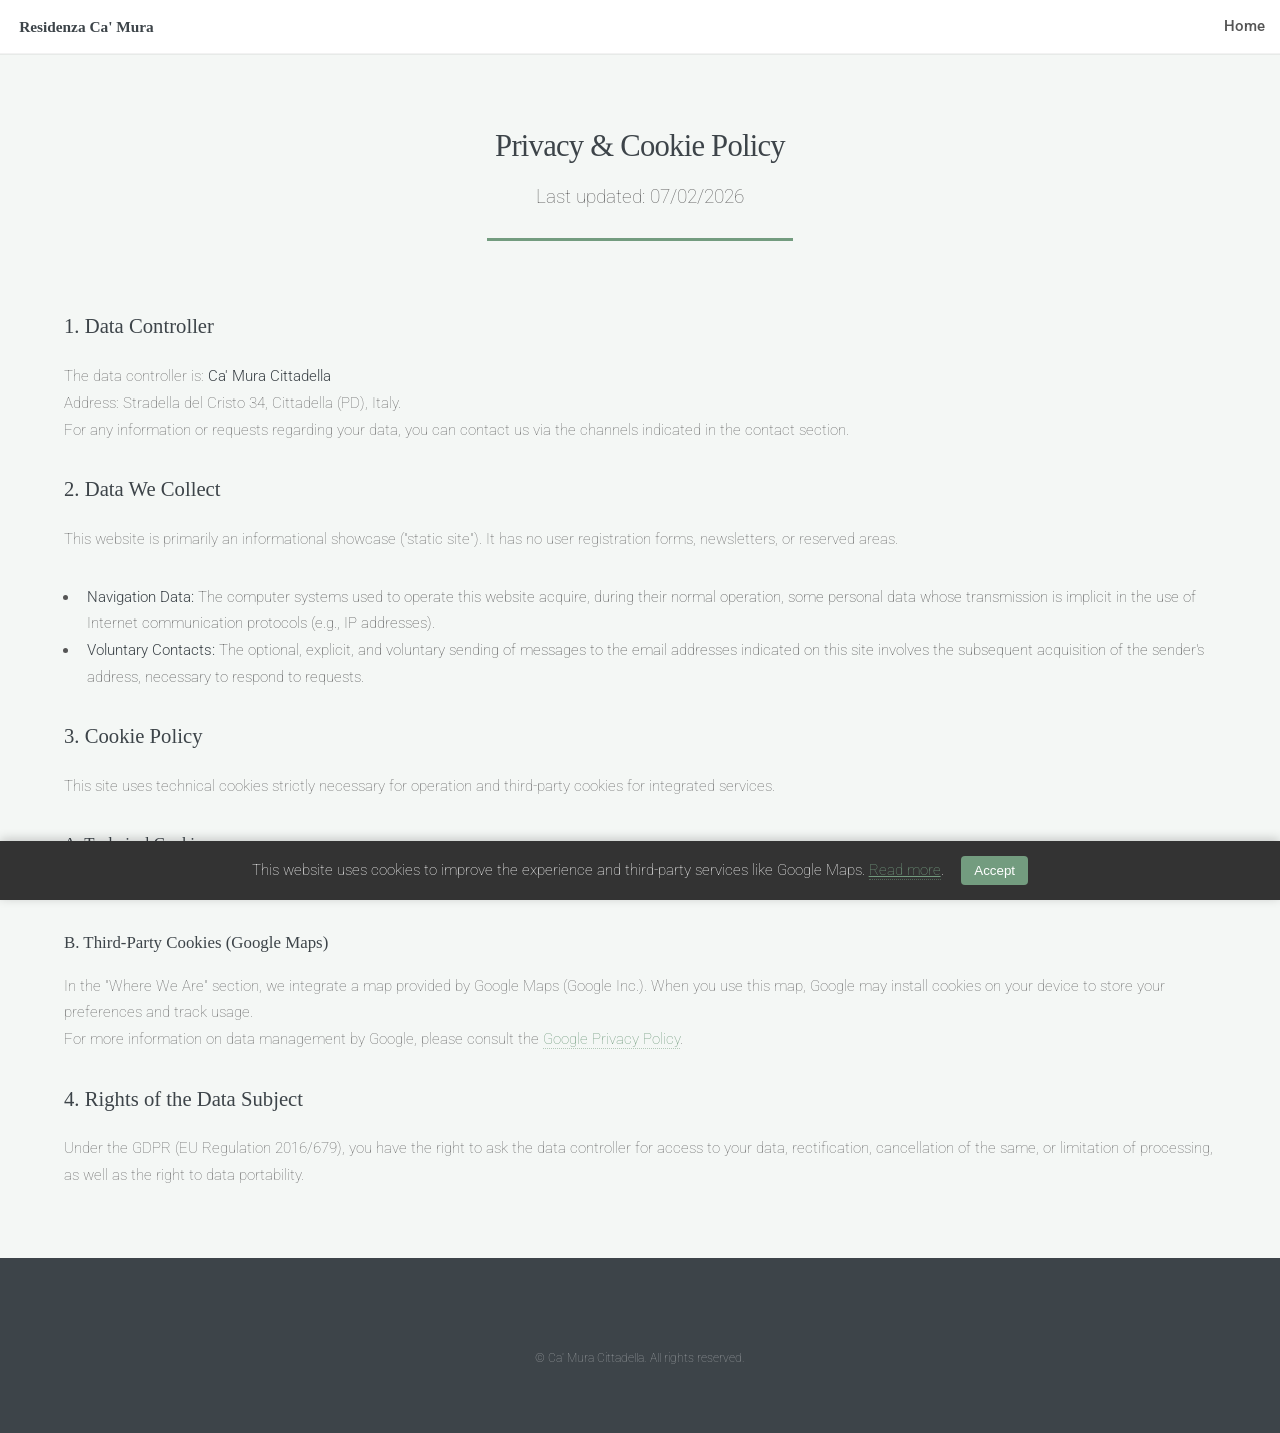
<file: privacy-en.html>
<!DOCTYPE HTML>
<html>
	<head>
		<title>Privacy & Cookie Policy - Ca' Mura</title>
		<meta charset="utf-8" />
		<meta name="viewport" content="width=device-width, initial-scale=1, user-scalable=no" />
		<link rel="stylesheet" href="assets/css/main.css" />
		<link rel="stylesheet" href="assets/css/light-theme.css" />
		<noscript><link rel="stylesheet" href="assets/css/noscript.css" /></noscript>
	</head>
	<body class="is-preload">
		<div id="page-wrapper">

			<!-- Header -->
				<header id="header">
					<h1 id="logo"><a href="index-en.html">Residenza Ca' Mura</a></h1>
					<nav id="nav">
						<ul>
							<li><a href="index-en.html">Home</a></li>
						</ul>
					</nav>
				</header>

			<!-- Main -->
				<div id="main" class="wrapper style1">
					<div class="container">
						<header class="major">
							<h2>Privacy & Cookie Policy</h2>
							<p>Last updated: 07/02/2026</p>
						</header>

						<!-- Content -->
							<section>
								<h3>1. Data Controller</h3>
								<p>The data controller is: <strong>Ca' Mura Cittadella</strong><br />
								Address: Stradella del Cristo 34, Cittadella (PD), Italy.<br />
								For any information or requests regarding your data, you can contact us via the channels indicated in the contact section.</p>

								<h3>2. Data We Collect</h3>
								<p>This website is primarily an informational showcase ("static site"). It has no user registration forms, newsletters, or reserved areas.</p>
								<ul>
									<li><strong>Navigation Data:</strong> The computer systems used to operate this website acquire, during their normal operation, some personal data whose transmission is implicit in the use of Internet communication protocols (e.g., IP addresses).</li>
									<li><strong>Voluntary Contacts:</strong> The optional, explicit, and voluntary sending of messages to the email addresses indicated on this site involves the subsequent acquisition of the sender's address, necessary to respond to requests.</li>
								</ul>

								<h3>3. Cookie Policy</h3>
								<p>This site uses technical cookies strictly necessary for operation and third-party cookies for integrated services.</p>
								
								<h4>A. Technical Cookies</h4>
								<p>These cookies are essential to allow you to browse the site and use all its features.</p>

								<h4>B. Third-Party Cookies (Google Maps)</h4>
								<p>In the "Where We Are" section, we integrate a map provided by Google Maps (Google Inc.). When you use this map, Google may install cookies on your device to store your preferences and track usage.<br />
								For more information on data management by Google, please consult the <a href="https://policies.google.com/privacy?hl=en" target="_blank">Google Privacy Policy</a>.</p>

								<h3>4. Rights of the Data Subject</h3>
								<p>Under the GDPR (EU Regulation 2016/679), you have the right to ask the data controller for access to your data, rectification, cancellation of the same, or limitation of processing, as well as the right to data portability.</p>
							</section>

					</div>
				</div>

			<!-- Footer -->
				<footer id="footer">
					<ul class="copyright">
						<li>&copy; Ca' Mura Cittadella. All rights reserved.</li>
					</ul>
				</footer>

		</div>

		<!-- Scripts -->
			<script src="assets/js/jquery.min.js"></script>
			<script src="assets/js/jquery.scrolly.min.js"></script>
			<script src="assets/js/jquery.dropotron.min.js"></script>
			<script src="assets/js/jquery.scrollex.min.js"></script>
			<script src="assets/js/browser.min.js"></script>
			<script src="assets/js/breakpoints.min.js"></script>
			<script src="assets/js/util.js"></script>
			<script src="assets/js/main.js"></script>

	</body>
</html>
</file>
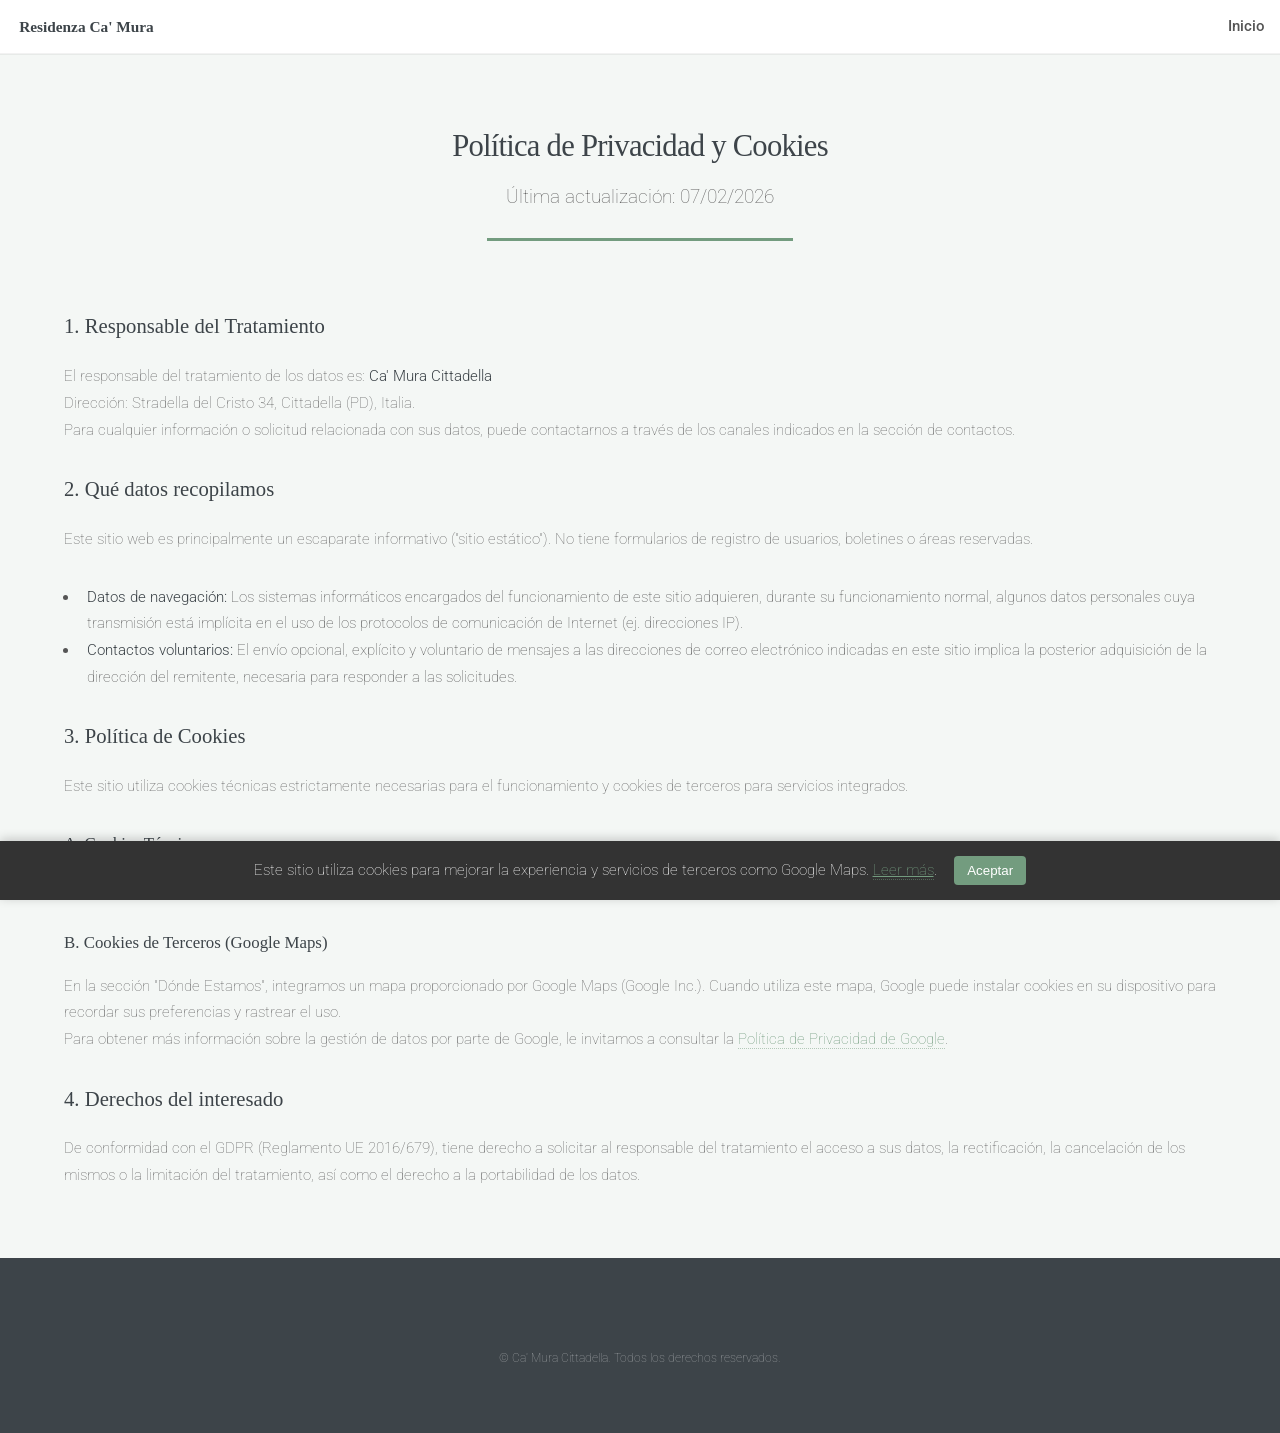
<file: privacy-es.html>
<!DOCTYPE HTML>
<html>
	<head>
		<title>Política de Privacidad y Cookies - Ca' Mura</title>
		<meta charset="utf-8" />
		<meta name="viewport" content="width=device-width, initial-scale=1, user-scalable=no" />
		<link rel="stylesheet" href="assets/css/main.css" />
		<link rel="stylesheet" href="assets/css/light-theme.css" />
		<noscript><link rel="stylesheet" href="assets/css/noscript.css" /></noscript>
	</head>
	<body class="is-preload">
		<div id="page-wrapper">

			<!-- Header -->
				<header id="header">
					<h1 id="logo"><a href="index-es.html">Residenza Ca' Mura</a></h1>
					<nav id="nav">
						<ul>
							<li><a href="index-es.html">Inicio</a></li>
						</ul>
					</nav>
				</header>

			<!-- Main -->
				<div id="main" class="wrapper style1">
					<div class="container">
						<header class="major">
							<h2>Política de Privacidad y Cookies</h2>
							<p>Última actualización: 07/02/2026</p>
						</header>

						<!-- Content -->
							<section>
								<h3>1. Responsable del Tratamiento</h3>
								<p>El responsable del tratamiento de los datos es: <strong>Ca' Mura Cittadella</strong><br />
								Dirección: Stradella del Cristo 34, Cittadella (PD), Italia.<br />
								Para cualquier información o solicitud relacionada con sus datos, puede contactarnos a través de los canales indicados en la sección de contactos.</p>

								<h3>2. Qué datos recopilamos</h3>
								<p>Este sitio web es principalmente un escaparate informativo ("sitio estático"). No tiene formularios de registro de usuarios, boletines o áreas reservadas.</p>
								<ul>
									<li><strong>Datos de navegación:</strong> Los sistemas informáticos encargados del funcionamiento de este sitio adquieren, durante su funcionamiento normal, algunos datos personales cuya transmisión está implícita en el uso de los protocolos de comunicación de Internet (ej. direcciones IP).</li>
									<li><strong>Contactos voluntarios:</strong> El envío opcional, explícito y voluntario de mensajes a las direcciones de correo electrónico indicadas en este sitio implica la posterior adquisición de la dirección del remitente, necesaria para responder a las solicitudes.</li>
								</ul>

								<h3>3. Política de Cookies</h3>
								<p>Este sitio utiliza cookies técnicas estrictamente necesarias para el funcionamiento y cookies de terceros para servicios integrados.</p>
								
								<h4>A. Cookies Técnicas</h4>
								<p>Estas cookies son esenciales para permitirle navegar por el sitio y utilizar todas sus funciones.</p>

								<h4>B. Cookies de Terceros (Google Maps)</h4>
								<p>En la sección "Dónde Estamos", integramos un mapa proporcionado por Google Maps (Google Inc.). Cuando utiliza este mapa, Google puede instalar cookies en su dispositivo para recordar sus preferencias y rastrear el uso.<br />
								Para obtener más información sobre la gestión de datos por parte de Google, le invitamos a consultar la <a href="https://policies.google.com/privacy?hl=es" target="_blank">Política de Privacidad de Google</a>.</p>

								<h3>4. Derechos del interesado</h3>
								<p>De conformidad con el GDPR (Reglamento UE 2016/679), tiene derecho a solicitar al responsable del tratamiento el acceso a sus datos, la rectificación, la cancelación de los mismos o la limitación del tratamiento, así como el derecho a la portabilidad de los datos.</p>
							</section>

					</div>
				</div>

			<!-- Footer -->
				<footer id="footer">
					<ul class="copyright">
						<li>&copy; Ca' Mura Cittadella. Todos los derechos reservados.</li>
					</ul>
				</footer>

		</div>

		<!-- Scripts -->
			<script src="assets/js/jquery.min.js"></script>
			<script src="assets/js/jquery.scrolly.min.js"></script>
			<script src="assets/js/jquery.dropotron.min.js"></script>
			<script src="assets/js/jquery.scrollex.min.js"></script>
			<script src="assets/js/browser.min.js"></script>
			<script src="assets/js/breakpoints.min.js"></script>
			<script src="assets/js/util.js"></script>
			<script src="assets/js/main.js"></script>

	</body>
</html>
</file>
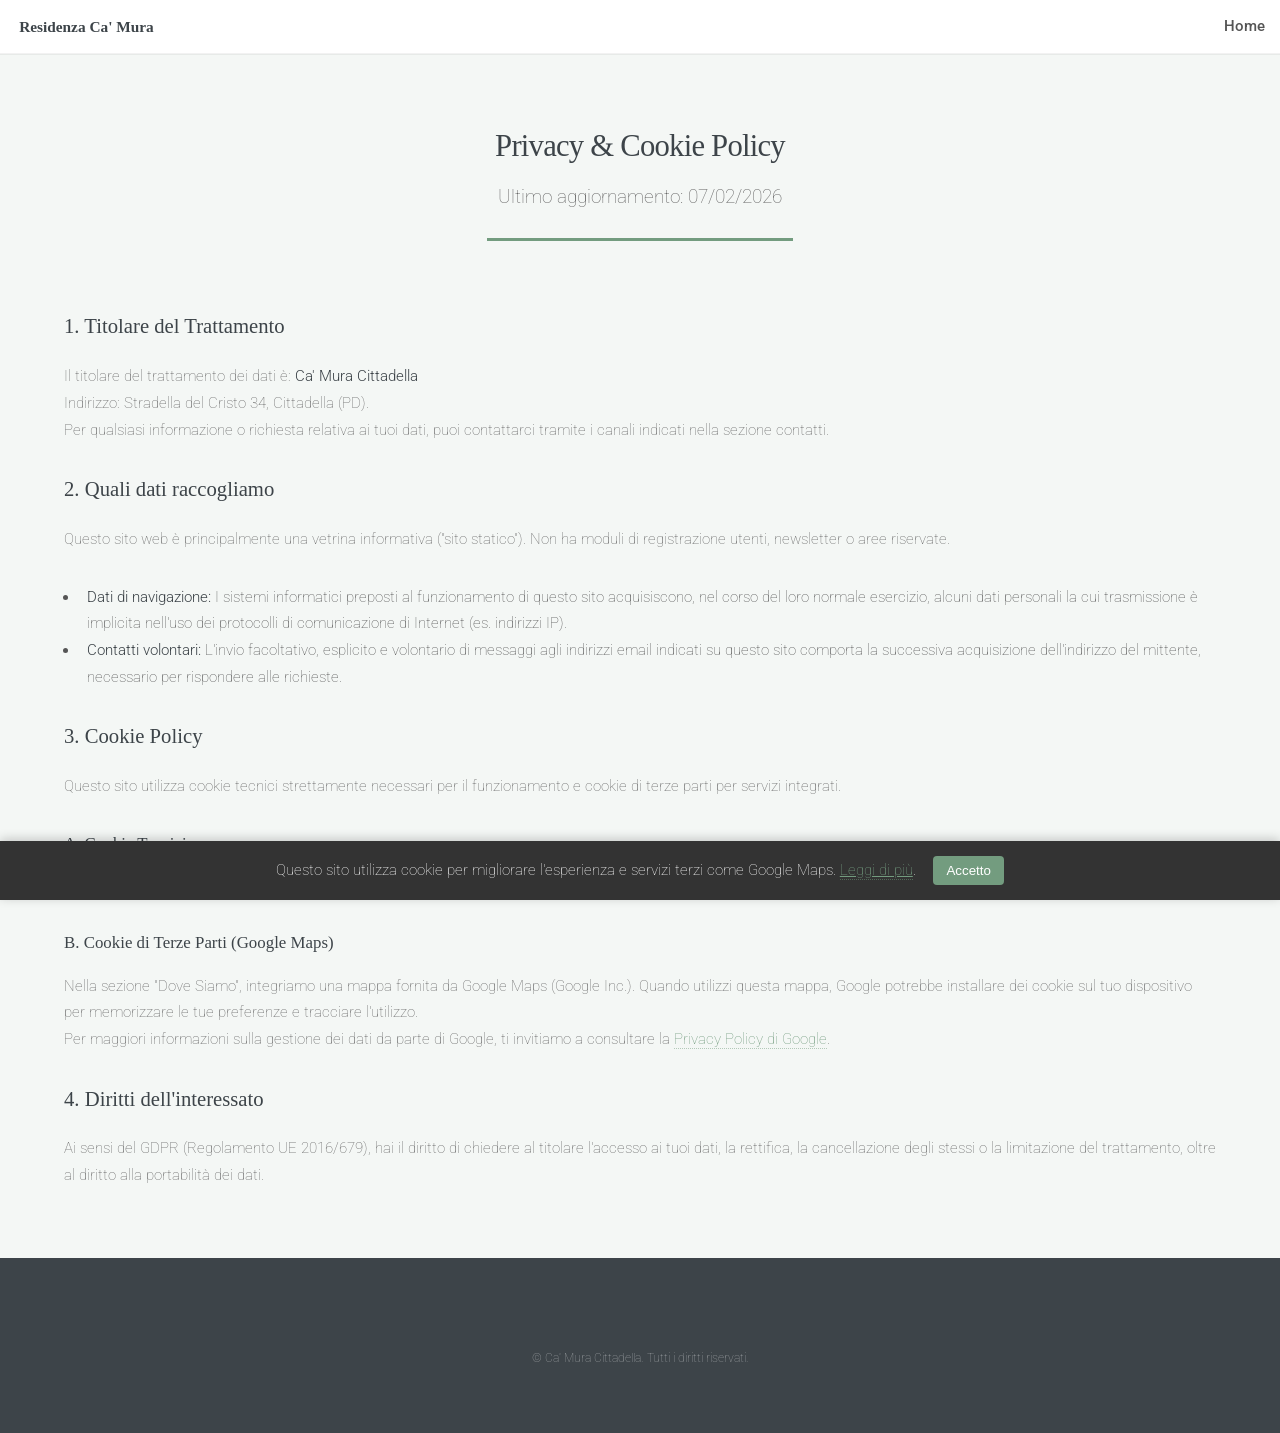
<file: privacy.html>
<!DOCTYPE HTML>
<html>
	<head>
		<title>Privacy & Cookie Policy - Ca' Mura</title>
		<meta charset="utf-8" />
		<meta name="viewport" content="width=device-width, initial-scale=1, user-scalable=no" />
		<link rel="stylesheet" href="assets/css/main.css" />
		<link rel="stylesheet" href="assets/css/light-theme.css" />
		<noscript><link rel="stylesheet" href="assets/css/noscript.css" /></noscript>
	</head>
	<body class="is-preload">
		<div id="page-wrapper">

			<!-- Header -->
				<header id="header">
					<h1 id="logo"><a href="index.html">Residenza Ca' Mura</a></h1>
					<nav id="nav">
						<ul>
							<li><a href="index.html">Home</a></li>
						</ul>
					</nav>
				</header>

			<!-- Main -->
				<div id="main" class="wrapper style1">
					<div class="container">
						<header class="major">
							<h2>Privacy & Cookie Policy</h2>
							<p>Ultimo aggiornamento: 07/02/2026</p>
						</header>

						<!-- Content -->
							<section>
								<h3>1. Titolare del Trattamento</h3>
								<p>Il titolare del trattamento dei dati è: <strong>Ca' Mura Cittadella</strong><br />
								Indirizzo: Stradella del Cristo 34, Cittadella (PD).<br />
								Per qualsiasi informazione o richiesta relativa ai tuoi dati, puoi contattarci tramite i canali indicati nella sezione contatti.</p>

								<h3>2. Quali dati raccogliamo</h3>
								<p>Questo sito web è principalmente una vetrina informativa ("sito statico"). Non ha moduli di registrazione utenti, newsletter o aree riservate.</p>
								<ul>
									<li><strong>Dati di navigazione:</strong> I sistemi informatici preposti al funzionamento di questo sito acquisiscono, nel corso del loro normale esercizio, alcuni dati personali la cui trasmissione è implicita nell'uso dei protocolli di comunicazione di Internet (es. indirizzi IP).</li>
									<li><strong>Contatti volontari:</strong> L'invio facoltativo, esplicito e volontario di messaggi agli indirizzi email indicati su questo sito comporta la successiva acquisizione dell'indirizzo del mittente, necessario per rispondere alle richieste.</li>
								</ul>

								<h3>3. Cookie Policy</h3>
								<p>Questo sito utilizza cookie tecnici strettamente necessari per il funzionamento e cookie di terze parti per servizi integrati.</p>
								
								<h4>A. Cookie Tecnici</h4>
								<p>Questi cookie sono essenziali per permetterti di navigare nel sito e utilizzarne tutte le funzionalità.</p>

								<h4>B. Cookie di Terze Parti (Google Maps)</h4>
								<p>Nella sezione "Dove Siamo", integriamo una mappa fornita da Google Maps (Google Inc.). Quando utilizzi questa mappa, Google potrebbe installare dei cookie sul tuo dispositivo per memorizzare le tue preferenze e tracciare l'utilizzo.<br />
								Per maggiori informazioni sulla gestione dei dati da parte di Google, ti invitiamo a consultare la <a href="https://policies.google.com/privacy?hl=it" target="_blank">Privacy Policy di Google</a>.</p>

								<h3>4. Diritti dell'interessato</h3>
								<p>Ai sensi del GDPR (Regolamento UE 2016/679), hai il diritto di chiedere al titolare l'accesso ai tuoi dati, la rettifica, la cancellazione degli stessi o la limitazione del trattamento, oltre al diritto alla portabilità dei dati.</p>
							</section>

					</div>
				</div>

			<!-- Footer -->
				<footer id="footer">
					<ul class="copyright">
						<li>&copy; Ca' Mura Cittadella. Tutti i diritti riservati.</li>
					</ul>
				</footer>

		</div>

		<!-- Scripts -->
			<script src="assets/js/jquery.min.js"></script>
			<script src="assets/js/jquery.scrolly.min.js"></script>
			<script src="assets/js/jquery.dropotron.min.js"></script>
			<script src="assets/js/jquery.scrollex.min.js"></script>
			<script src="assets/js/browser.min.js"></script>
			<script src="assets/js/breakpoints.min.js"></script>
			<script src="assets/js/util.js"></script>
			<script src="assets/js/main.js"></script>

	</body>
</html>
</file>
<file: assets/css/light-theme.css>
/* Light Theme for Residenza Ca' Mura */

/* Global Colors & Backgrounds */
html, body, #page-wrapper {
    background-color: #ffffff;
    color: #555555;
}

/* Typography Overrides */
h1, h2, h3, h4, h5, h6 {
    color: #3d4449;
    font-family: "Roboto Slab", serif; /* Elegant serif for headings */
}

strong, b {
    color: #3d4449;
}

/* Header (Navigation) */
#header {
    background: rgba(255, 255, 255, 0.98);
    box-shadow: 0 1px 0 0 rgba(0,0,0,0.05);
    border-bottom: 1px solid rgba(0,0,0,0.05);
}

/* Force header background even on landing page to ensure readability */
body.landing #header {
    background: rgba(255, 255, 255, 0.98);
    box-shadow: 0 1px 0 0 rgba(0,0,0,0.05);
    position: fixed; /* Keep it fixed at top */
}

#header h1 a {
    color: #3d4449 !important;
    font-weight: 700;
}

#header h1 a:hover {
    color: #739c7f !important;
    text-decoration: none;
}

body.landing #header h1 a:hover {
    color: #739c7f !important;
}

#header nav ul li a {
    color: #555; /* Darker for better contrast */
    border: 0;
    font-weight: 500;
}

#header nav ul li a:hover {
    color: #739c7f; /* Sage Green Hover */
}

/* Banner Section */
#banner {
    background-color: #739c7f; /* Fallback */
    background-image: linear-gradient(to bottom, rgba(0,0,0,0.2), rgba(0,0,0,0.2)), url("../../images/banner.jpg");
    /* Flexbox Centering for the whole section */
    display: flex;
    justify-content: center;
    align-items: center;
    padding: 0;
}

/* Disable the template's old vertical align hack */
#banner:before {
    display: none;
}

#banner .content {
    background: transparent;
    box-shadow: none;
    padding: 0;
    /* Use flex to align the Text and Logo side-by-side */
    display: flex;
    justify-content: center; /* Center horizontally */
    align-items: center;     /* Center vertically relative to each other */
    width: auto;             /* Shrink to fit */
    max-width: 90%;
    margin: 0 auto;
    text-align: center;
    gap: 2em; /* Space between textual content and logo */
}

/* Typography for the "Slogan" side (Left) */
#banner header {
    text-align: right; /* Text aligns towards the logo */
    padding-right: 0;
    margin: 0;
    flex: 0 1 auto;
}

#banner header h2 {
    color: #ffffff;
    font-size: 2.2em; /* Smaller as requested */
    margin-bottom: 0.1em;
    font-family: "Roboto", sans-serif; /* Back to original font */
    font-weight: 100; /* Thin weight */
    font-style: normal; /* Cleaner look, or italic if preferred */
    line-height: 1.2;
    text-shadow: 0 2px 10px rgba(0,0,0,0.5);
    white-space: nowrap;
    letter-spacing: -0.02em;
}

#banner header p {
    color: rgba(255, 255, 255, 0.9) !important;
    font-weight: 300; /* Lighter weight for subtext too */
    font-size: 1.2em;
    margin: 0;
    text-transform: uppercase;
    letter-spacing: 0.2em; /* More spacing for elegance */
    text-shadow: 0 1px 5px rgba(0,0,0,0.5);
    white-space: nowrap;
    font-family: "Roboto", sans-serif;
}

/* New Logo Box (Right) */
.logo-box {
    flex: 0 0 auto;
    padding: 1.25em 1.5em;
    border: 1px solid #739c7f;
    text-align: center;
    background: rgba(255, 255, 255, 0.95);
    min-width: 160px;
    box-shadow: 0 5px 15px rgba(0,0,0,0.2);
    border-radius: 2px;
    margin: 0;
    transform: rotate(0deg);
}

.logo-box h3 {
    margin: 0;
    color: #3d4449;
    font-family: "Roboto Slab", serif;
    font-size: 1.5em;
    line-height: 1;
    font-weight: 700;
}

.logo-box span {
    display: block;
    font-size: 0.75em;
    color: #739c7f;
    text-transform: uppercase;
    letter-spacing: 0.15em;
    margin-top: 0.3em;
    font-weight: 600;
}

/* Mobile Responsiveness for Banner */
@media screen and (max-width: 980px) {
    #banner .content {
        flex-direction: column-reverse; /* Logo Top, Text Bottom */
        text-align: center;
        padding: 4em 1em;
        gap: 1.5em;
    }
    
    #banner header {
        text-align: center;
        padding-right: 0; /* Reset desktop padding */
        margin-top: 0;
    }

    #banner header h2 {
        font-size: 2em;
        white-space: normal; /* Allow wrap on mobile */
    }

    #banner header p {
        white-space: normal;
        font-size: 1.1em;
    }

    .logo-box {
        width: auto;
        min-width: 140px;
        margin: 0 auto;
    }
}

/* Spotlights (The zig-zag sections) */
.spotlight {
    background-color: #ffffff;
    color: #555;
    border-bottom: 1px solid rgba(0,0,0,0.05);
}

.spotlight .content {
    background: #ffffff;
    border-color: rgba(0,0,0,0.1);
}

.spotlight h2 {
    color: #739c7f;
}

/* Services Section (#four) */
.wrapper.style1 {
    background-color: #f4f7f5; /* Very light sage tint */
    color: #555;
}

.wrapper.style1 h2, .wrapper.style1 h3, .wrapper.style1 h4, .wrapper.style1 h5, .wrapper.style1 h6 {
    color: #3d4449; /* Ensure headers in services are dark */
}

.wrapper.style1 p {
    color: #666; /* Ensure paragraphs are dark grey */
}

.wrapper.style1 .box.alt .icon.major {
    color: #739c7f; /* Icon Color */
    border-color: rgba(115, 156, 127, 0.5); /* Icon Border */
}

.wrapper.style1 .box.alt .icon.major:after {
    color: rgba(115, 156, 127, 0.3); /* Icon decoration */
}

/* Buttons */
input[type="submit"],
input[type="reset"],
input[type="button"],
.button {
    background-color: transparent;
    box-shadow: inset 0 0 0 2px rgba(115, 156, 127, 0.5);
    color: #739c7f !important;
}

input[type="submit"]:hover,
input[type="reset"]:hover,
input[type="button"]:hover,
.button:hover {
    background-color: rgba(115, 156, 127, 0.1);
    color: #739c7f !important;
}

.button.primary {
    background-color: #739c7f;
    box-shadow: none;
    color: #ffffff !important;
}

.button.primary:hover {
    background-color: #8ab095;
}

/* Footer & Dark Areas */
#footer {
    background-color: #3d4449; /* Keep footer dark for contrast */
    color: rgba(255,255,255,0.7);
}

#footer strong, #footer b {
    color: #ffffff;
}

#footer h2, #footer h3, #footer h4 {
    color: #fff;
}

/* Links */
a {
    color: #739c7f;
    border-bottom-color: rgba(115, 156, 127, 0.5);
}

a:hover {
    color: #8ab095;
    border-bottom-color: transparent;
}

/* Form Inputs */
input[type="text"],
input[type="password"],
input[type="email"],
select,
textarea {
    background: rgba(0, 0, 0, 0.05);
    border-color: rgba(0, 0, 0, 0.1);
    color: #333;
}

input[type="text"]:focus,
textarea:focus {
    border-color: #739c7f;
    box-shadow: 0 0 0 1px #739c7f;
}

/* Scroll Button */
.goto-next {
    color: #555;
    border-bottom: none;
}
.goto-next:before {
    color: #555;
}
.spotlight.bottom .goto-next {
    color: #fff; /* On banner image */
}

/* FIXES & REFINEMENTS */

/* 1. Fix "Our Services" Subtitle Readability */
/* Ensure the paragraph inside the major header in the light service section is dark grey */
.wrapper.style1 header.major p {
    color: #666666 !important;
}

/* Change the accent line under headers from pink to sage */
header.major:after {
    background: #739c7f;
}

/* 2. Mobile Menu Styling (Tortora/Salvia Theme) */

/* The top bar on mobile */
#titleBar {
    background: #ffffff; /* White background instead of dark */
    color: #3d4449;
    box-shadow: 0 2px 5px rgba(0,0,0,0.05);
}

#titleBar .title {
    color: #3d4449; /* Dark text for "Ca' Mura" */
    font-family: "Roboto Slab", serif;
    font-weight: 700;
}

/* The Hamburger Button */
#titleBar .toggle:before {
    background: #739c7f; /* Sage Green background */
    color: #ffffff;      /* White icon */
}

#titleBar .toggle:active:before {
    background: #5e8068; /* Darker sage on press */
}

/* The Slide-out Menu Panel */
#navPanel {
    background: #f4f7f5; /* Light Sage Tint background */
    color: #555;         /* Dark text */
}

/* Links in the slide-out menu */
#navPanel .link {
    border-top-color: rgba(0,0,0,0.1); /* Light divider */
    color: #555 !important;
}

#navPanel .link:first-child {
    border-top-color: rgba(0,0,0,0.1);
}

#navPanel .link:last-child {
    border-bottom-color: rgba(0,0,0,0.1);
}

#navPanel .link:hover {
    background-color: #ffffff;
    color: #739c7f !important; /* Sage Green text on hover */
}

/* User Refinements Feb 7 */

/* 1. Reduce space below header description (before the green line) */
header.major p {
    margin-bottom: 0.5em !important;
}

/* 2. Fix Desktop Menu Hover Color (Pink removal) */
#header nav ul li a:hover {
    color: #739c7f !important;
}

/* Ensure header divider line is green */
header.major:after {
    background: #739c7f !important;
}

/* Increase height of Spotlight images on mobile/tablet */
@media screen and (max-width: 980px) {
    .spotlight .image.main {
        max-height: 60vh !important; /* Was 40vh, increased to show more image */
    }
}
</file>
<file: assets/css/noscript.css>
/*
	Landed by HTML5 UP
	html5up.net | @ajlkn
	Free for personal and commercial use under the CCA 3.0 license (html5up.net/license)
*/

/* Loader */

	body.landing.is-preload:before {
		display: none;
	}

	body.landing.is-preload:after {
		display: none;
	}
</file>
<file: assets/css/main.css>
@import url("fontawesome-all.min.css");
@import url("https://fonts.googleapis.com/css?family=Roboto:100,300,100italic,300italic");

/*
	Landed by HTML5 UP
	html5up.net | @ajlkn
	Free for personal and commercial use under the CCA 3.0 license (html5up.net/license)
*/

html, body, div, span, applet, object,
iframe, h1, h2, h3, h4, h5, h6, p, blockquote,
pre, a, abbr, acronym, address, big, cite,
code, del, dfn, em, img, ins, kbd, q, s, samp,
small, strike, strong, sub, sup, tt, var, b,
u, i, center, dl, dt, dd, ol, ul, li, fieldset,
form, label, legend, table, caption, tbody,
tfoot, thead, tr, th, td, article, aside,
canvas, details, embed, figure, figcaption,
footer, header, hgroup, menu, nav, output, ruby,
section, summary, time, mark, audio, video {
	margin: 0;
	padding: 0;
	border: 0;
	font-size: 100%;
	font: inherit;
	vertical-align: baseline;}

article, aside, details, figcaption, figure,
footer, header, hgroup, menu, nav, section {
	display: block;}

body {
	line-height: 1;
}

ol, ul {
	list-style: none;
}

blockquote, q {
	quotes: none;
}

	blockquote:before, blockquote:after, q:before, q:after {
		content: '';
		content: none;
	}

table {
	border-collapse: collapse;
	border-spacing: 0;
}

body {
	-webkit-text-size-adjust: none;
}

mark {
	background-color: transparent;
	color: inherit;
}

input::-moz-focus-inner {
	border: 0;
	padding: 0;
}

input, select, textarea {
	-moz-appearance: none;
	-webkit-appearance: none;
	-ms-appearance: none;
	appearance: none;
}

/* Basic */

	html {
		box-sizing: border-box;
	}

	*, *:before, *:after {
		box-sizing: inherit;
	}

	html, body {
		background: #1c1d26;
	}

	body.is-preload *, body.is-preload *:before, body.is-preload *:after {
		-moz-animation: none !important;
		-webkit-animation: none !important;
		-ms-animation: none !important;
		animation: none !important;
		-moz-transition: none !important;
		-webkit-transition: none !important;
		-ms-transition: none !important;
		transition: none !important;
	}

	body, input, select, textarea {
		color: rgba(255, 255, 255, 0.75);
		font-family: "Roboto", Helvetica, sans-serif;
		font-size: 15pt;
		font-weight: 100;
		line-height: 1.75em;
	}

	a {
		-moz-transition: border-color 0.2s ease-in-out, color 0.2s ease-in-out;
		-webkit-transition: border-color 0.2s ease-in-out, color 0.2s ease-in-out;
		-ms-transition: border-color 0.2s ease-in-out, color 0.2s ease-in-out;
		transition: border-color 0.2s ease-in-out, color 0.2s ease-in-out;
		border-bottom: dotted 1px;
		color: #e44c65;
		text-decoration: none;
	}

		a:hover {
			color: #e44c65 !important;
			border-bottom-color: transparent;
		}

	strong, b {
		color: #ffffff;
		font-weight: 300;
	}

	em, i {
		font-style: italic;
	}

	p {
		margin: 0 0 2em 0;
	}

	h1, h2, h3, h4, h5, h6 {
		color: #ffffff;
		font-weight: 300;
		line-height: 1em;
		margin: 0 0 1em 0;
	}

		h1 a, h2 a, h3 a, h4 a, h5 a, h6 a {
			color: inherit;
			border: 0;
		}

	h2 {
		font-size: 2em;
		line-height: 1.5em;
		letter-spacing: -0.025em;
	}

	h3 {
		font-size: 1.35em;
		line-height: 1.5em;
	}

	h4 {
		font-size: 1.1em;
		line-height: 1.5em;
	}

	h5 {
		font-size: 0.9em;
		line-height: 1.5em;
	}

	h6 {
		font-size: 0.7em;
		line-height: 1.5em;
	}

	sub {
		font-size: 0.8em;
		position: relative;
		top: 0.5em;
	}

	sup {
		font-size: 0.8em;
		position: relative;
		top: -0.5em;
	}

	hr {
		border: 0;
		border-bottom: solid 1px rgba(255, 255, 255, 0.3);
		margin: 3em 0;
	}

		hr.major {
			margin: 4em 0;
		}

	blockquote {
		border-left: solid 4px rgba(255, 255, 255, 0.3);
		font-style: italic;
		margin: 0 0 2em 0;
		padding: 0.5em 0 0.5em 2em;
	}

	code {
		background: rgba(255, 255, 255, 0.075);
		border-radius: 4px;
		font-family: "Courier New", monospace;
		font-size: 0.9em;
		margin: 0 0.25em;
		padding: 0.25em 0.65em;
	}

	pre {
		-webkit-overflow-scrolling: touch;
		font-family: "Courier New", monospace;
		font-size: 0.9em;
		margin: 0 0 2em 0;
	}

		pre code {
			display: block;
			line-height: 1.75em;
			padding: 1em 1.5em;
			overflow-x: auto;
		}

	.align-left {
		text-align: left;
	}

	.align-center {
		text-align: center;
	}

	.align-right {
		text-align: right;
	}

/* Loader */

	@-moz-keyframes spinner-show {
		0% {
			opacity: 0;
		}

		100% {
			opacity: 1;
		}
	}

	@-webkit-keyframes spinner-show {
		0% {
			opacity: 0;
		}

		100% {
			opacity: 1;
		}
	}

	@-ms-keyframes spinner-show {
		0% {
			opacity: 0;
		}

		100% {
			opacity: 1;
		}
	}

	@keyframes spinner-show {
		0% {
			opacity: 0;
		}

		100% {
			opacity: 1;
		}
	}

	@-moz-keyframes spinner-hide {
		0% {
			color: rgba(255, 255, 255, 0.15);
			z-index: 100001;
			-moz-transform: scale(1) rotate(0deg);
			-webkit-transform: scale(1) rotate(0deg);
			-ms-transform: scale(1) rotate(0deg);
			transform: scale(1) rotate(0deg);
		}

		99% {
			color: #1c1d26;
			z-index: 100001;
			-moz-transform: scale(0.5) rotate(360deg);
			-webkit-transform: scale(0.5) rotate(360deg);
			-ms-transform: scale(0.5) rotate(360deg);
			transform: scale(0.5) rotate(360deg);
		}

		100% {
			color: #1c1d26;
			z-index: -1;
			-moz-transform: scale(0.5) rotate(360deg);
			-webkit-transform: scale(0.5) rotate(360deg);
			-ms-transform: scale(0.5) rotate(360deg);
			transform: scale(0.5) rotate(360deg);
		}
	}

	@-webkit-keyframes spinner-hide {
		0% {
			color: rgba(255, 255, 255, 0.15);
			z-index: 100001;
			-moz-transform: scale(1) rotate(0deg);
			-webkit-transform: scale(1) rotate(0deg);
			-ms-transform: scale(1) rotate(0deg);
			transform: scale(1) rotate(0deg);
		}

		99% {
			color: #1c1d26;
			z-index: 100001;
			-moz-transform: scale(0.5) rotate(360deg);
			-webkit-transform: scale(0.5) rotate(360deg);
			-ms-transform: scale(0.5) rotate(360deg);
			transform: scale(0.5) rotate(360deg);
		}

		100% {
			color: #1c1d26;
			z-index: -1;
			-moz-transform: scale(0.5) rotate(360deg);
			-webkit-transform: scale(0.5) rotate(360deg);
			-ms-transform: scale(0.5) rotate(360deg);
			transform: scale(0.5) rotate(360deg);
		}
	}

	@-ms-keyframes spinner-hide {
		0% {
			color: rgba(255, 255, 255, 0.15);
			z-index: 100001;
			-moz-transform: scale(1) rotate(0deg);
			-webkit-transform: scale(1) rotate(0deg);
			-ms-transform: scale(1) rotate(0deg);
			transform: scale(1) rotate(0deg);
		}

		99% {
			color: #1c1d26;
			z-index: 100001;
			-moz-transform: scale(0.5) rotate(360deg);
			-webkit-transform: scale(0.5) rotate(360deg);
			-ms-transform: scale(0.5) rotate(360deg);
			transform: scale(0.5) rotate(360deg);
		}

		100% {
			color: #1c1d26;
			z-index: -1;
			-moz-transform: scale(0.5) rotate(360deg);
			-webkit-transform: scale(0.5) rotate(360deg);
			-ms-transform: scale(0.5) rotate(360deg);
			transform: scale(0.5) rotate(360deg);
		}
	}

	@keyframes spinner-hide {
		0% {
			color: rgba(255, 255, 255, 0.15);
			z-index: 100001;
			-moz-transform: scale(1) rotate(0deg);
			-webkit-transform: scale(1) rotate(0deg);
			-ms-transform: scale(1) rotate(0deg);
			transform: scale(1) rotate(0deg);
		}

		99% {
			color: #1c1d26;
			z-index: 100001;
			-moz-transform: scale(0.5) rotate(360deg);
			-webkit-transform: scale(0.5) rotate(360deg);
			-ms-transform: scale(0.5) rotate(360deg);
			transform: scale(0.5) rotate(360deg);
		}

		100% {
			color: #1c1d26;
			z-index: -1;
			-moz-transform: scale(0.5) rotate(360deg);
			-webkit-transform: scale(0.5) rotate(360deg);
			-ms-transform: scale(0.5) rotate(360deg);
			transform: scale(0.5) rotate(360deg);
		}
	}

	@-moz-keyframes spinner-rotate {
		0% {
			-moz-transform: scale(1) rotate(0deg);
			-webkit-transform: scale(1) rotate(0deg);
			-ms-transform: scale(1) rotate(0deg);
			transform: scale(1) rotate(0deg);
		}

		100% {
			-moz-transform: scale(1) rotate(360deg);
			-webkit-transform: scale(1) rotate(360deg);
			-ms-transform: scale(1) rotate(360deg);
			transform: scale(1) rotate(360deg);
		}
	}

	@-webkit-keyframes spinner-rotate {
		0% {
			-moz-transform: scale(1) rotate(0deg);
			-webkit-transform: scale(1) rotate(0deg);
			-ms-transform: scale(1) rotate(0deg);
			transform: scale(1) rotate(0deg);
		}

		100% {
			-moz-transform: scale(1) rotate(360deg);
			-webkit-transform: scale(1) rotate(360deg);
			-ms-transform: scale(1) rotate(360deg);
			transform: scale(1) rotate(360deg);
		}
	}

	@-ms-keyframes spinner-rotate {
		0% {
			-moz-transform: scale(1) rotate(0deg);
			-webkit-transform: scale(1) rotate(0deg);
			-ms-transform: scale(1) rotate(0deg);
			transform: scale(1) rotate(0deg);
		}

		100% {
			-moz-transform: scale(1) rotate(360deg);
			-webkit-transform: scale(1) rotate(360deg);
			-ms-transform: scale(1) rotate(360deg);
			transform: scale(1) rotate(360deg);
		}
	}

	@keyframes spinner-rotate {
		0% {
			-moz-transform: scale(1) rotate(0deg);
			-webkit-transform: scale(1) rotate(0deg);
			-ms-transform: scale(1) rotate(0deg);
			transform: scale(1) rotate(0deg);
		}

		100% {
			-moz-transform: scale(1) rotate(360deg);
			-webkit-transform: scale(1) rotate(360deg);
			-ms-transform: scale(1) rotate(360deg);
			transform: scale(1) rotate(360deg);
		}
	}

	@-moz-keyframes overlay-hide {
		0% {
			opacity: 1;
			z-index: 100000;
		}

		15% {
			opacity: 1;
			z-index: 100000;
		}

		99% {
			opacity: 0;
			z-index: 100000;
		}

		100% {
			opacity: 0;
			z-index: -1;
		}
	}

	@-webkit-keyframes overlay-hide {
		0% {
			opacity: 1;
			z-index: 100000;
		}

		15% {
			opacity: 1;
			z-index: 100000;
		}

		99% {
			opacity: 0;
			z-index: 100000;
		}

		100% {
			opacity: 0;
			z-index: -1;
		}
	}

	@-ms-keyframes overlay-hide {
		0% {
			opacity: 1;
			z-index: 100000;
		}

		15% {
			opacity: 1;
			z-index: 100000;
		}

		99% {
			opacity: 0;
			z-index: 100000;
		}

		100% {
			opacity: 0;
			z-index: -1;
		}
	}

	@keyframes overlay-hide {
		0% {
			opacity: 1;
			z-index: 100000;
		}

		15% {
			opacity: 1;
			z-index: 100000;
		}

		99% {
			opacity: 0;
			z-index: 100000;
		}

		100% {
			opacity: 0;
			z-index: -1;
		}
	}

	body.landing {
		text-decoration: none;
	}

		body.landing:before {
			-moz-osx-font-smoothing: grayscale;
			-webkit-font-smoothing: antialiased;
			display: inline-block;
			font-style: normal;
			font-variant: normal;
			text-rendering: auto;
			line-height: 1;
			text-transform: none !important;
			font-family: 'Font Awesome 5 Free';
			font-weight: 900;
		}

		body.landing:before {
			-moz-animation: spinner-show 1.5s 1 0.25s ease forwards, spinner-hide 0.25s ease-in-out forwards !important;
			-webkit-animation: spinner-show 1.5s 1 0.25s ease forwards, spinner-hide 0.25s ease-in-out forwards !important;
			-ms-animation: spinner-show 1.5s 1 0.25s ease forwards, spinner-hide 0.25s ease-in-out forwards !important;
			animation: spinner-show 1.5s 1 0.25s ease forwards, spinner-hide 0.25s ease-in-out forwards !important;
			-moz-transform-origin: 50% 50%;
			-webkit-transform-origin: 50% 50%;
			-ms-transform-origin: 50% 50%;
			transform-origin: 50% 50%;
			color: rgba(255, 255, 255, 0.15);
			content: '\f1ce';
			cursor: default;
			display: block;
			font-size: 2em;
			height: 2em;
			left: 50%;
			line-height: 2em;
			margin: -1em 0 0 -1em;
			opacity: 0;
			position: fixed;
			text-align: center;
			top: 50%;
			width: 2em;
			z-index: -1;
		}

		body.landing:after {
			-moz-animation: overlay-hide 1.5s ease-in forwards !important;
			-webkit-animation: overlay-hide 1.5s ease-in forwards !important;
			-ms-animation: overlay-hide 1.5s ease-in forwards !important;
			animation: overlay-hide 1.5s ease-in forwards !important;
			background: #1c1d26;
			content: '';
			display: block;
			height: 100%;
			left: 0;
			opacity: 0;
			position: fixed;
			top: 0;
			width: 100%;
			z-index: -1;
		}

		body.landing.is-preload:before {
			-moz-animation: spinner-show 1.5s 1 0.25s ease forwards, spinner-rotate 0.75s infinite linear !important;
			-webkit-animation: spinner-show 1.5s 1 0.25s ease forwards, spinner-rotate 0.75s infinite linear !important;
			-ms-animation: spinner-show 1.5s 1 0.25s ease forwards, spinner-rotate 0.75s infinite linear !important;
			animation: spinner-show 1.5s 1 0.25s ease forwards, spinner-rotate 0.75s infinite linear !important;
			z-index: 100001;
		}

		body.landing.is-preload:after {
			-moz-animation: none !important;
			-webkit-animation: none !important;
			-ms-animation: none !important;
			animation: none !important;
			opacity: 1;
			z-index: 100000;
		}

	@media (-webkit-min-device-pixel-ratio: 2) {

		body.landing:before {
			line-height: 2.025em;
		}

	}

/* Container */

	.container {
		margin: 0 auto;
		max-width: calc(100% - 4em);
		width: 70em;
	}

		.container.xsmall {
			width: 17.5em;
		}

		.container.small {
			width: 35em;
		}

		.container.medium {
			width: 52.5em;
		}

		.container.large {
			width: 87.5em;
		}

		.container.xlarge {
			width: 105em;
		}

		.container.max {
			width: 100%;
		}

		@media screen and (max-width: 1280px) {

			.container {
				width: 90%;
				max-width: 100%;
			}

		}

		@media screen and (max-width: 980px) {

			.container {
				width: 100% !important;
			}

		}

/* Row */

	.row {
		display: flex;
		flex-wrap: wrap;
		box-sizing: border-box;
		align-items: stretch;
	}

		.row > * {
			box-sizing: border-box;
		}

		.row.gtr-uniform > * > :last-child {
			margin-bottom: 0;
		}

		.row.aln-left {
			justify-content: flex-start;
		}

		.row.aln-center {
			justify-content: center;
		}

		.row.aln-right {
			justify-content: flex-end;
		}

		.row.aln-top {
			align-items: flex-start;
		}

		.row.aln-middle {
			align-items: center;
		}

		.row.aln-bottom {
			align-items: flex-end;
		}

		.row > .imp {
			order: -1;
		}

		.row > .col-1 {
			width: 8.33333%;
		}

		.row > .off-1 {
			margin-left: 8.33333%;
		}

		.row > .col-2 {
			width: 16.66667%;
		}

		.row > .off-2 {
			margin-left: 16.66667%;
		}

		.row > .col-3 {
			width: 25%;
		}

		.row > .off-3 {
			margin-left: 25%;
		}

		.row > .col-4 {
			width: 33.33333%;
		}

		.row > .off-4 {
			margin-left: 33.33333%;
		}

		.row > .col-5 {
			width: 41.66667%;
		}

		.row > .off-5 {
			margin-left: 41.66667%;
		}

		.row > .col-6 {
			width: 50%;
		}

		.row > .off-6 {
			margin-left: 50%;
		}

		.row > .col-7 {
			width: 58.33333%;
		}

		.row > .off-7 {
			margin-left: 58.33333%;
		}

		.row > .col-8 {
			width: 66.66667%;
		}

		.row > .off-8 {
			margin-left: 66.66667%;
		}

		.row > .col-9 {
			width: 75%;
		}

		.row > .off-9 {
			margin-left: 75%;
		}

		.row > .col-10 {
			width: 83.33333%;
		}

		.row > .off-10 {
			margin-left: 83.33333%;
		}

		.row > .col-11 {
			width: 91.66667%;
		}

		.row > .off-11 {
			margin-left: 91.66667%;
		}

		.row > .col-12 {
			width: 100%;
		}

		.row > .off-12 {
			margin-left: 100%;
		}

		.row.gtr-0 {
			margin-top: 0;
			margin-left: 0em;
		}

			.row.gtr-0 > * {
				padding: 0 0 0 0em;
			}

			.row.gtr-0.gtr-uniform {
				margin-top: 0em;
			}

				.row.gtr-0.gtr-uniform > * {
					padding-top: 0em;
				}

		.row.gtr-25 {
			margin-top: 0;
			margin-left: -0.625em;
		}

			.row.gtr-25 > * {
				padding: 0 0 0 0.625em;
			}

			.row.gtr-25.gtr-uniform {
				margin-top: -0.625em;
			}

				.row.gtr-25.gtr-uniform > * {
					padding-top: 0.625em;
				}

		.row.gtr-50 {
			margin-top: 0;
			margin-left: -1.25em;
		}

			.row.gtr-50 > * {
				padding: 0 0 0 1.25em;
			}

			.row.gtr-50.gtr-uniform {
				margin-top: -1.25em;
			}

				.row.gtr-50.gtr-uniform > * {
					padding-top: 1.25em;
				}

		.row {
			margin-top: 0;
			margin-left: -2.5em;
		}

			.row > * {
				padding: 0 0 0 2.5em;
			}

			.row.gtr-uniform {
				margin-top: -2.5em;
			}

				.row.gtr-uniform > * {
					padding-top: 2.5em;
				}

		.row.gtr-150 {
			margin-top: 0;
			margin-left: -3.75em;
		}

			.row.gtr-150 > * {
				padding: 0 0 0 3.75em;
			}

			.row.gtr-150.gtr-uniform {
				margin-top: -3.75em;
			}

				.row.gtr-150.gtr-uniform > * {
					padding-top: 3.75em;
				}

		.row.gtr-200 {
			margin-top: 0;
			margin-left: -5em;
		}

			.row.gtr-200 > * {
				padding: 0 0 0 5em;
			}

			.row.gtr-200.gtr-uniform {
				margin-top: -5em;
			}

				.row.gtr-200.gtr-uniform > * {
					padding-top: 5em;
				}

		@media screen and (max-width: 1680px) {

			.row {
				display: flex;
				flex-wrap: wrap;
				box-sizing: border-box;
				align-items: stretch;
			}

				.row > * {
					box-sizing: border-box;
				}

				.row.gtr-uniform > * > :last-child {
					margin-bottom: 0;
				}

				.row.aln-left {
					justify-content: flex-start;
				}

				.row.aln-center {
					justify-content: center;
				}

				.row.aln-right {
					justify-content: flex-end;
				}

				.row.aln-top {
					align-items: flex-start;
				}

				.row.aln-middle {
					align-items: center;
				}

				.row.aln-bottom {
					align-items: flex-end;
				}

				.row > .imp-xlarge {
					order: -1;
				}

				.row > .col-1-xlarge {
					width: 8.33333%;
				}

				.row > .off-1-xlarge {
					margin-left: 8.33333%;
				}

				.row > .col-2-xlarge {
					width: 16.66667%;
				}

				.row > .off-2-xlarge {
					margin-left: 16.66667%;
				}

				.row > .col-3-xlarge {
					width: 25%;
				}

				.row > .off-3-xlarge {
					margin-left: 25%;
				}

				.row > .col-4-xlarge {
					width: 33.33333%;
				}

				.row > .off-4-xlarge {
					margin-left: 33.33333%;
				}

				.row > .col-5-xlarge {
					width: 41.66667%;
				}

				.row > .off-5-xlarge {
					margin-left: 41.66667%;
				}

				.row > .col-6-xlarge {
					width: 50%;
				}

				.row > .off-6-xlarge {
					margin-left: 50%;
				}

				.row > .col-7-xlarge {
					width: 58.33333%;
				}

				.row > .off-7-xlarge {
					margin-left: 58.33333%;
				}

				.row > .col-8-xlarge {
					width: 66.66667%;
				}

				.row > .off-8-xlarge {
					margin-left: 66.66667%;
				}

				.row > .col-9-xlarge {
					width: 75%;
				}

				.row > .off-9-xlarge {
					margin-left: 75%;
				}

				.row > .col-10-xlarge {
					width: 83.33333%;
				}

				.row > .off-10-xlarge {
					margin-left: 83.33333%;
				}

				.row > .col-11-xlarge {
					width: 91.66667%;
				}

				.row > .off-11-xlarge {
					margin-left: 91.66667%;
				}

				.row > .col-12-xlarge {
					width: 100%;
				}

				.row > .off-12-xlarge {
					margin-left: 100%;
				}

				.row.gtr-0 {
					margin-top: 0;
					margin-left: 0em;
				}

					.row.gtr-0 > * {
						padding: 0 0 0 0em;
					}

					.row.gtr-0.gtr-uniform {
						margin-top: 0em;
					}

						.row.gtr-0.gtr-uniform > * {
							padding-top: 0em;
						}

				.row.gtr-25 {
					margin-top: 0;
					margin-left: -0.625em;
				}

					.row.gtr-25 > * {
						padding: 0 0 0 0.625em;
					}

					.row.gtr-25.gtr-uniform {
						margin-top: -0.625em;
					}

						.row.gtr-25.gtr-uniform > * {
							padding-top: 0.625em;
						}

				.row.gtr-50 {
					margin-top: 0;
					margin-left: -1.25em;
				}

					.row.gtr-50 > * {
						padding: 0 0 0 1.25em;
					}

					.row.gtr-50.gtr-uniform {
						margin-top: -1.25em;
					}

						.row.gtr-50.gtr-uniform > * {
							padding-top: 1.25em;
						}

				.row {
					margin-top: 0;
					margin-left: -2.5em;
				}

					.row > * {
						padding: 0 0 0 2.5em;
					}

					.row.gtr-uniform {
						margin-top: -2.5em;
					}

						.row.gtr-uniform > * {
							padding-top: 2.5em;
						}

				.row.gtr-150 {
					margin-top: 0;
					margin-left: -3.75em;
				}

					.row.gtr-150 > * {
						padding: 0 0 0 3.75em;
					}

					.row.gtr-150.gtr-uniform {
						margin-top: -3.75em;
					}

						.row.gtr-150.gtr-uniform > * {
							padding-top: 3.75em;
						}

				.row.gtr-200 {
					margin-top: 0;
					margin-left: -5em;
				}

					.row.gtr-200 > * {
						padding: 0 0 0 5em;
					}

					.row.gtr-200.gtr-uniform {
						margin-top: -5em;
					}

						.row.gtr-200.gtr-uniform > * {
							padding-top: 5em;
						}

		}

		@media screen and (max-width: 1280px) {

			.row {
				display: flex;
				flex-wrap: wrap;
				box-sizing: border-box;
				align-items: stretch;
			}

				.row > * {
					box-sizing: border-box;
				}

				.row.gtr-uniform > * > :last-child {
					margin-bottom: 0;
				}

				.row.aln-left {
					justify-content: flex-start;
				}

				.row.aln-center {
					justify-content: center;
				}

				.row.aln-right {
					justify-content: flex-end;
				}

				.row.aln-top {
					align-items: flex-start;
				}

				.row.aln-middle {
					align-items: center;
				}

				.row.aln-bottom {
					align-items: flex-end;
				}

				.row > .imp-large {
					order: -1;
				}

				.row > .col-1-large {
					width: 8.33333%;
				}

				.row > .off-1-large {
					margin-left: 8.33333%;
				}

				.row > .col-2-large {
					width: 16.66667%;
				}

				.row > .off-2-large {
					margin-left: 16.66667%;
				}

				.row > .col-3-large {
					width: 25%;
				}

				.row > .off-3-large {
					margin-left: 25%;
				}

				.row > .col-4-large {
					width: 33.33333%;
				}

				.row > .off-4-large {
					margin-left: 33.33333%;
				}

				.row > .col-5-large {
					width: 41.66667%;
				}

				.row > .off-5-large {
					margin-left: 41.66667%;
				}

				.row > .col-6-large {
					width: 50%;
				}

				.row > .off-6-large {
					margin-left: 50%;
				}

				.row > .col-7-large {
					width: 58.33333%;
				}

				.row > .off-7-large {
					margin-left: 58.33333%;
				}

				.row > .col-8-large {
					width: 66.66667%;
				}

				.row > .off-8-large {
					margin-left: 66.66667%;
				}

				.row > .col-9-large {
					width: 75%;
				}

				.row > .off-9-large {
					margin-left: 75%;
				}

				.row > .col-10-large {
					width: 83.33333%;
				}

				.row > .off-10-large {
					margin-left: 83.33333%;
				}

				.row > .col-11-large {
					width: 91.66667%;
				}

				.row > .off-11-large {
					margin-left: 91.66667%;
				}

				.row > .col-12-large {
					width: 100%;
				}

				.row > .off-12-large {
					margin-left: 100%;
				}

				.row.gtr-0 {
					margin-top: 0;
					margin-left: 0em;
				}

					.row.gtr-0 > * {
						padding: 0 0 0 0em;
					}

					.row.gtr-0.gtr-uniform {
						margin-top: 0em;
					}

						.row.gtr-0.gtr-uniform > * {
							padding-top: 0em;
						}

				.row.gtr-25 {
					margin-top: 0;
					margin-left: -0.625em;
				}

					.row.gtr-25 > * {
						padding: 0 0 0 0.625em;
					}

					.row.gtr-25.gtr-uniform {
						margin-top: -0.625em;
					}

						.row.gtr-25.gtr-uniform > * {
							padding-top: 0.625em;
						}

				.row.gtr-50 {
					margin-top: 0;
					margin-left: -1.25em;
				}

					.row.gtr-50 > * {
						padding: 0 0 0 1.25em;
					}

					.row.gtr-50.gtr-uniform {
						margin-top: -1.25em;
					}

						.row.gtr-50.gtr-uniform > * {
							padding-top: 1.25em;
						}

				.row {
					margin-top: 0;
					margin-left: -2.5em;
				}

					.row > * {
						padding: 0 0 0 2.5em;
					}

					.row.gtr-uniform {
						margin-top: -2.5em;
					}

						.row.gtr-uniform > * {
							padding-top: 2.5em;
						}

				.row.gtr-150 {
					margin-top: 0;
					margin-left: -3.75em;
				}

					.row.gtr-150 > * {
						padding: 0 0 0 3.75em;
					}

					.row.gtr-150.gtr-uniform {
						margin-top: -3.75em;
					}

						.row.gtr-150.gtr-uniform > * {
							padding-top: 3.75em;
						}

				.row.gtr-200 {
					margin-top: 0;
					margin-left: -5em;
				}

					.row.gtr-200 > * {
						padding: 0 0 0 5em;
					}

					.row.gtr-200.gtr-uniform {
						margin-top: -5em;
					}

						.row.gtr-200.gtr-uniform > * {
							padding-top: 5em;
						}

		}

		@media screen and (max-width: 980px) {

			.row {
				display: flex;
				flex-wrap: wrap;
				box-sizing: border-box;
				align-items: stretch;
			}

				.row > * {
					box-sizing: border-box;
				}

				.row.gtr-uniform > * > :last-child {
					margin-bottom: 0;
				}

				.row.aln-left {
					justify-content: flex-start;
				}

				.row.aln-center {
					justify-content: center;
				}

				.row.aln-right {
					justify-content: flex-end;
				}

				.row.aln-top {
					align-items: flex-start;
				}

				.row.aln-middle {
					align-items: center;
				}

				.row.aln-bottom {
					align-items: flex-end;
				}

				.row > .imp-medium {
					order: -1;
				}

				.row > .col-1-medium {
					width: 8.33333%;
				}

				.row > .off-1-medium {
					margin-left: 8.33333%;
				}

				.row > .col-2-medium {
					width: 16.66667%;
				}

				.row > .off-2-medium {
					margin-left: 16.66667%;
				}

				.row > .col-3-medium {
					width: 25%;
				}

				.row > .off-3-medium {
					margin-left: 25%;
				}

				.row > .col-4-medium {
					width: 33.33333%;
				}

				.row > .off-4-medium {
					margin-left: 33.33333%;
				}

				.row > .col-5-medium {
					width: 41.66667%;
				}

				.row > .off-5-medium {
					margin-left: 41.66667%;
				}

				.row > .col-6-medium {
					width: 50%;
				}

				.row > .off-6-medium {
					margin-left: 50%;
				}

				.row > .col-7-medium {
					width: 58.33333%;
				}

				.row > .off-7-medium {
					margin-left: 58.33333%;
				}

				.row > .col-8-medium {
					width: 66.66667%;
				}

				.row > .off-8-medium {
					margin-left: 66.66667%;
				}

				.row > .col-9-medium {
					width: 75%;
				}

				.row > .off-9-medium {
					margin-left: 75%;
				}

				.row > .col-10-medium {
					width: 83.33333%;
				}

				.row > .off-10-medium {
					margin-left: 83.33333%;
				}

				.row > .col-11-medium {
					width: 91.66667%;
				}

				.row > .off-11-medium {
					margin-left: 91.66667%;
				}

				.row > .col-12-medium {
					width: 100%;
				}

				.row > .off-12-medium {
					margin-left: 100%;
				}

				.row.gtr-0 {
					margin-top: 0;
					margin-left: 0em;
				}

					.row.gtr-0 > * {
						padding: 0 0 0 0em;
					}

					.row.gtr-0.gtr-uniform {
						margin-top: 0em;
					}

						.row.gtr-0.gtr-uniform > * {
							padding-top: 0em;
						}

				.row.gtr-25 {
					margin-top: 0;
					margin-left: -0.625em;
				}

					.row.gtr-25 > * {
						padding: 0 0 0 0.625em;
					}

					.row.gtr-25.gtr-uniform {
						margin-top: -0.625em;
					}

						.row.gtr-25.gtr-uniform > * {
							padding-top: 0.625em;
						}

				.row.gtr-50 {
					margin-top: 0;
					margin-left: -1.25em;
				}

					.row.gtr-50 > * {
						padding: 0 0 0 1.25em;
					}

					.row.gtr-50.gtr-uniform {
						margin-top: -1.25em;
					}

						.row.gtr-50.gtr-uniform > * {
							padding-top: 1.25em;
						}

				.row {
					margin-top: 0;
					margin-left: -2.5em;
				}

					.row > * {
						padding: 0 0 0 2.5em;
					}

					.row.gtr-uniform {
						margin-top: -2.5em;
					}

						.row.gtr-uniform > * {
							padding-top: 2.5em;
						}

				.row.gtr-150 {
					margin-top: 0;
					margin-left: -3.75em;
				}

					.row.gtr-150 > * {
						padding: 0 0 0 3.75em;
					}

					.row.gtr-150.gtr-uniform {
						margin-top: -3.75em;
					}

						.row.gtr-150.gtr-uniform > * {
							padding-top: 3.75em;
						}

				.row.gtr-200 {
					margin-top: 0;
					margin-left: -5em;
				}

					.row.gtr-200 > * {
						padding: 0 0 0 5em;
					}

					.row.gtr-200.gtr-uniform {
						margin-top: -5em;
					}

						.row.gtr-200.gtr-uniform > * {
							padding-top: 5em;
						}

		}

		@media screen and (max-width: 736px) {

			.row {
				display: flex;
				flex-wrap: wrap;
				box-sizing: border-box;
				align-items: stretch;
			}

				.row > * {
					box-sizing: border-box;
				}

				.row.gtr-uniform > * > :last-child {
					margin-bottom: 0;
				}

				.row.aln-left {
					justify-content: flex-start;
				}

				.row.aln-center {
					justify-content: center;
				}

				.row.aln-right {
					justify-content: flex-end;
				}

				.row.aln-top {
					align-items: flex-start;
				}

				.row.aln-middle {
					align-items: center;
				}

				.row.aln-bottom {
					align-items: flex-end;
				}

				.row > .imp-small {
					order: -1;
				}

				.row > .col-1-small {
					width: 8.33333%;
				}

				.row > .off-1-small {
					margin-left: 8.33333%;
				}

				.row > .col-2-small {
					width: 16.66667%;
				}

				.row > .off-2-small {
					margin-left: 16.66667%;
				}

				.row > .col-3-small {
					width: 25%;
				}

				.row > .off-3-small {
					margin-left: 25%;
				}

				.row > .col-4-small {
					width: 33.33333%;
				}

				.row > .off-4-small {
					margin-left: 33.33333%;
				}

				.row > .col-5-small {
					width: 41.66667%;
				}

				.row > .off-5-small {
					margin-left: 41.66667%;
				}

				.row > .col-6-small {
					width: 50%;
				}

				.row > .off-6-small {
					margin-left: 50%;
				}

				.row > .col-7-small {
					width: 58.33333%;
				}

				.row > .off-7-small {
					margin-left: 58.33333%;
				}

				.row > .col-8-small {
					width: 66.66667%;
				}

				.row > .off-8-small {
					margin-left: 66.66667%;
				}

				.row > .col-9-small {
					width: 75%;
				}

				.row > .off-9-small {
					margin-left: 75%;
				}

				.row > .col-10-small {
					width: 83.33333%;
				}

				.row > .off-10-small {
					margin-left: 83.33333%;
				}

				.row > .col-11-small {
					width: 91.66667%;
				}

				.row > .off-11-small {
					margin-left: 91.66667%;
				}

				.row > .col-12-small {
					width: 100%;
				}

				.row > .off-12-small {
					margin-left: 100%;
				}

				.row.gtr-0 {
					margin-top: 0;
					margin-left: 0em;
				}

					.row.gtr-0 > * {
						padding: 0 0 0 0em;
					}

					.row.gtr-0.gtr-uniform {
						margin-top: 0em;
					}

						.row.gtr-0.gtr-uniform > * {
							padding-top: 0em;
						}

				.row.gtr-25 {
					margin-top: 0;
					margin-left: -0.625em;
				}

					.row.gtr-25 > * {
						padding: 0 0 0 0.625em;
					}

					.row.gtr-25.gtr-uniform {
						margin-top: -0.625em;
					}

						.row.gtr-25.gtr-uniform > * {
							padding-top: 0.625em;
						}

				.row.gtr-50 {
					margin-top: 0;
					margin-left: -1.25em;
				}

					.row.gtr-50 > * {
						padding: 0 0 0 1.25em;
					}

					.row.gtr-50.gtr-uniform {
						margin-top: -1.25em;
					}

						.row.gtr-50.gtr-uniform > * {
							padding-top: 1.25em;
						}

				.row {
					margin-top: 0;
					margin-left: -2.5em;
				}

					.row > * {
						padding: 0 0 0 2.5em;
					}

					.row.gtr-uniform {
						margin-top: -2.5em;
					}

						.row.gtr-uniform > * {
							padding-top: 2.5em;
						}

				.row.gtr-150 {
					margin-top: 0;
					margin-left: -3.75em;
				}

					.row.gtr-150 > * {
						padding: 0 0 0 3.75em;
					}

					.row.gtr-150.gtr-uniform {
						margin-top: -3.75em;
					}

						.row.gtr-150.gtr-uniform > * {
							padding-top: 3.75em;
						}

				.row.gtr-200 {
					margin-top: 0;
					margin-left: -5em;
				}

					.row.gtr-200 > * {
						padding: 0 0 0 5em;
					}

					.row.gtr-200.gtr-uniform {
						margin-top: -5em;
					}

						.row.gtr-200.gtr-uniform > * {
							padding-top: 5em;
						}

		}

		@media screen and (max-width: 480px) {

			.row {
				display: flex;
				flex-wrap: wrap;
				box-sizing: border-box;
				align-items: stretch;
			}

				.row > * {
					box-sizing: border-box;
				}

				.row.gtr-uniform > * > :last-child {
					margin-bottom: 0;
				}

				.row.aln-left {
					justify-content: flex-start;
				}

				.row.aln-center {
					justify-content: center;
				}

				.row.aln-right {
					justify-content: flex-end;
				}

				.row.aln-top {
					align-items: flex-start;
				}

				.row.aln-middle {
					align-items: center;
				}

				.row.aln-bottom {
					align-items: flex-end;
				}

				.row > .imp-xsmall {
					order: -1;
				}

				.row > .col-1-xsmall {
					width: 8.33333%;
				}

				.row > .off-1-xsmall {
					margin-left: 8.33333%;
				}

				.row > .col-2-xsmall {
					width: 16.66667%;
				}

				.row > .off-2-xsmall {
					margin-left: 16.66667%;
				}

				.row > .col-3-xsmall {
					width: 25%;
				}

				.row > .off-3-xsmall {
					margin-left: 25%;
				}

				.row > .col-4-xsmall {
					width: 33.33333%;
				}

				.row > .off-4-xsmall {
					margin-left: 33.33333%;
				}

				.row > .col-5-xsmall {
					width: 41.66667%;
				}

				.row > .off-5-xsmall {
					margin-left: 41.66667%;
				}

				.row > .col-6-xsmall {
					width: 50%;
				}

				.row > .off-6-xsmall {
					margin-left: 50%;
				}

				.row > .col-7-xsmall {
					width: 58.33333%;
				}

				.row > .off-7-xsmall {
					margin-left: 58.33333%;
				}

				.row > .col-8-xsmall {
					width: 66.66667%;
				}

				.row > .off-8-xsmall {
					margin-left: 66.66667%;
				}

				.row > .col-9-xsmall {
					width: 75%;
				}

				.row > .off-9-xsmall {
					margin-left: 75%;
				}

				.row > .col-10-xsmall {
					width: 83.33333%;
				}

				.row > .off-10-xsmall {
					margin-left: 83.33333%;
				}

				.row > .col-11-xsmall {
					width: 91.66667%;
				}

				.row > .off-11-xsmall {
					margin-left: 91.66667%;
				}

				.row > .col-12-xsmall {
					width: 100%;
				}

				.row > .off-12-xsmall {
					margin-left: 100%;
				}

				.row.gtr-0 {
					margin-top: 0;
					margin-left: 0em;
				}

					.row.gtr-0 > * {
						padding: 0 0 0 0em;
					}

					.row.gtr-0.gtr-uniform {
						margin-top: 0em;
					}

						.row.gtr-0.gtr-uniform > * {
							padding-top: 0em;
						}

				.row.gtr-25 {
					margin-top: 0;
					margin-left: -0.625em;
				}

					.row.gtr-25 > * {
						padding: 0 0 0 0.625em;
					}

					.row.gtr-25.gtr-uniform {
						margin-top: -0.625em;
					}

						.row.gtr-25.gtr-uniform > * {
							padding-top: 0.625em;
						}

				.row.gtr-50 {
					margin-top: 0;
					margin-left: -1.25em;
				}

					.row.gtr-50 > * {
						padding: 0 0 0 1.25em;
					}

					.row.gtr-50.gtr-uniform {
						margin-top: -1.25em;
					}

						.row.gtr-50.gtr-uniform > * {
							padding-top: 1.25em;
						}

				.row {
					margin-top: 0;
					margin-left: -2.5em;
				}

					.row > * {
						padding: 0 0 0 2.5em;
					}

					.row.gtr-uniform {
						margin-top: -2.5em;
					}

						.row.gtr-uniform > * {
							padding-top: 2.5em;
						}

				.row.gtr-150 {
					margin-top: 0;
					margin-left: -3.75em;
				}

					.row.gtr-150 > * {
						padding: 0 0 0 3.75em;
					}

					.row.gtr-150.gtr-uniform {
						margin-top: -3.75em;
					}

						.row.gtr-150.gtr-uniform > * {
							padding-top: 3.75em;
						}

				.row.gtr-200 {
					margin-top: 0;
					margin-left: -5em;
				}

					.row.gtr-200 > * {
						padding: 0 0 0 5em;
					}

					.row.gtr-200.gtr-uniform {
						margin-top: -5em;
					}

						.row.gtr-200.gtr-uniform > * {
							padding-top: 5em;
						}

		}

/* Section/Article */

	section.special, article.special {
		text-align: center;
	}

	header p {
		color: #ffffff;
		position: relative;
		margin: 0 0 1.5em 0;
	}

	header h2 + p {
		font-size: 1.25em;
		margin-top: -1em;
		line-height: 1.75em;
	}

	header h3 + p {
		font-size: 1.1em;
		margin-top: -0.8em;
		line-height: 1.75em;
	}

	header h4 + p,
	header h5 + p,
	header h6 + p {
		font-size: 0.9em;
		margin-top: -0.6em;
		line-height: 1.5em;
	}

	header.major {
		margin: 0 0 4em 0;
		position: relative;
		text-align: center;
	}

		header.major:after {
			background: #e44c65;
			content: '';
			display: inline-block;
			height: 0.2em;
			max-width: 20em;
			width: 75%;
		}

	footer.major {
		margin: 4em 0 0 0;
	}

/* Form */

	form {
		margin: 0 0 2em 0;
	}

		form.cta {
			max-width: 35em;
			margin-left: auto;
			margin-right: auto;
		}

	label {
		color: #ffffff;
		display: block;
		font-size: 0.9em;
		font-weight: 300;
		margin: 0 0 1em 0;
	}

	input[type="text"],
	input[type="password"],
	input[type="email"],
	select,
	textarea {
		-moz-appearance: none;
		-webkit-appearance: none;
		-ms-appearance: none;
		appearance: none;
		-moz-transition: border-color 0.2s ease-in-out;
		-webkit-transition: border-color 0.2s ease-in-out;
		-ms-transition: border-color 0.2s ease-in-out;
		transition: border-color 0.2s ease-in-out;
		background: transparent;
		border-radius: 4px;
		border: solid 1px rgba(255, 255, 255, 0.3);
		color: inherit;
		display: block;
		outline: 0;
		padding: 0 1em;
		text-decoration: none;
		width: 100%;
	}

		input[type="text"]:invalid,
		input[type="password"]:invalid,
		input[type="email"]:invalid,
		select:invalid,
		textarea:invalid {
			box-shadow: none;
		}

		input[type="text"]:focus,
		input[type="password"]:focus,
		input[type="email"]:focus,
		select:focus,
		textarea:focus {
			border-color: #e44c65;
		}

	select {
		background-image: url("data:image/svg+xml;charset=utf8,%3Csvg xmlns='http://www.w3.org/2000/svg' width='40' height='40' preserveAspectRatio='none' viewBox='0 0 40 40'%3E%3Cpath d='M9.4,12.3l10.4,10.4l10.4-10.4c0.2-0.2,0.5-0.4,0.9-0.4c0.3,0,0.6,0.1,0.9,0.4l3.3,3.3c0.2,0.2,0.4,0.5,0.4,0.9 c0,0.4-0.1,0.6-0.4,0.9L20.7,31.9c-0.2,0.2-0.5,0.4-0.9,0.4c-0.3,0-0.6-0.1-0.9-0.4L4.3,17.3c-0.2-0.2-0.4-0.5-0.4-0.9 c0-0.4,0.1-0.6,0.4-0.9l3.3-3.3c0.2-0.2,0.5-0.4,0.9-0.4S9.1,12.1,9.4,12.3z' fill='rgba(255, 255, 255, 0.3)' /%3E%3C/svg%3E");
		background-size: 1.25rem;
		background-repeat: no-repeat;
		background-position: calc(100% - 1rem) center;
		height: 3em;
		padding-right: 3em;
		text-overflow: ellipsis;
	}

		select option {
			color: #ffffff;
			background: #1c1d26;
		}

		select:focus::-ms-value {
			background-color: transparent;
		}

		select::-ms-expand {
			display: none;
		}

	input[type="text"],
	input[type="password"],
	input[type="email"],
	select {
		height: 3em;
	}

	textarea {
		padding: 0.75em 1em;
	}

	input[type="checkbox"],
	input[type="radio"] {
		-moz-appearance: none;
		-webkit-appearance: none;
		-ms-appearance: none;
		appearance: none;
		display: block;
		float: left;
		margin-right: -2em;
		opacity: 0;
		width: 1em;
		z-index: -1;
	}

		input[type="checkbox"] + label,
		input[type="radio"] + label {
			text-decoration: none;
			color: rgba(255, 255, 255, 0.75);
			cursor: pointer;
			display: inline-block;
			font-size: 1em;
			font-weight: 100;
			padding-left: 2.55em;
			padding-right: 0.75em;
			position: relative;
		}

			input[type="checkbox"] + label:before,
			input[type="radio"] + label:before {
				-moz-osx-font-smoothing: grayscale;
				-webkit-font-smoothing: antialiased;
				display: inline-block;
				font-style: normal;
				font-variant: normal;
				text-rendering: auto;
				line-height: 1;
				text-transform: none !important;
				font-family: 'Font Awesome 5 Free';
				font-weight: 900;
			}

			input[type="checkbox"] + label:before,
			input[type="radio"] + label:before {
				border-radius: 4px;
				border: solid 1px rgba(255, 255, 255, 0.3);
				content: '';
				display: inline-block;
				font-size: 0.8em;
				height: 2.25em;
				left: 0;
				line-height: 2.25em;
				position: absolute;
				text-align: center;
				top: 0;
				width: 2.25em;
			}

		input[type="checkbox"]:checked + label:before,
		input[type="radio"]:checked + label:before {
			background: rgba(255, 255, 255, 0.25);
			color: #ffffff;
			content: '\f00c';
		}

		input[type="checkbox"]:focus + label:before,
		input[type="radio"]:focus + label:before {
			border-color: #e44c65;
		}

	input[type="checkbox"] + label:before {
		border-radius: 4px;
	}

	input[type="radio"] + label:before {
		border-radius: 100%;
	}

	::-webkit-input-placeholder {
		color: rgba(255, 255, 255, 0.5) !important;
		opacity: 1.0;
	}

	:-moz-placeholder {
		color: rgba(255, 255, 255, 0.5) !important;
		opacity: 1.0;
	}

	::-moz-placeholder {
		color: rgba(255, 255, 255, 0.5) !important;
		opacity: 1.0;
	}

	:-ms-input-placeholder {
		color: rgba(255, 255, 255, 0.5) !important;
		opacity: 1.0;
	}

/* Box */

	.box {
		border-radius: 4px;
		border: solid 1px rgba(255, 255, 255, 0.3);
		margin-bottom: 2em;
		padding: 1.5em;
	}

		.box > :last-child,
		.box > :last-child > :last-child,
		.box > :last-child > :last-child > :last-child {
			margin-bottom: 0;
		}

		.box.alt {
			border: 0;
			border-radius: 0;
			padding: 0;
		}

/* Icon */

	.icon {
		text-decoration: none;
		border-bottom: none;
		position: relative;
	}

		.icon:before {
			-moz-osx-font-smoothing: grayscale;
			-webkit-font-smoothing: antialiased;
			display: inline-block;
			font-style: normal;
			font-variant: normal;
			text-rendering: auto;
			line-height: 1;
			text-transform: none !important;
			font-family: 'Font Awesome 5 Free';
			font-weight: 400;
		}

		.icon > .label {
			display: none;
		}

		.icon:before {
			line-height: inherit;
		}

		.icon.solid:before {
			font-weight: 900 !important;
		}

		.icon.brands:before {
			font-family: 'Font Awesome 5 Brands' !important;
		}

		.icon.alt {
			text-decoration: none;
		}

			.icon.alt:before {
				-moz-osx-font-smoothing: grayscale;
				-webkit-font-smoothing: antialiased;
				display: inline-block;
				font-style: normal;
				font-variant: normal;
				text-rendering: auto;
				line-height: 1;
				text-transform: none !important;
				font-family: 'Font Awesome 5 Free';
				font-weight: 400;
			}

			.icon.alt:before {
				color: #1c1d26 !important;
				text-shadow: 1px 0 0 #ffffff, -1px 0 0 #ffffff, 0 1px 0 #ffffff, 0 -1px 0 #ffffff;
			}

		.icon.major {
			background: #272833;
			border-radius: 100%;
			cursor: default;
			display: inline-block;
			height: 6em;
			line-height: 5.65em;
			margin: 0 0 2em 0;
			text-align: center;
			width: 6em;
		}

			.icon.major:before {
				font-size: 2.25em;
			}

			.icon.major.alt {
				text-decoration: none;
			}

				.icon.major.alt:before {
					-moz-osx-font-smoothing: grayscale;
					-webkit-font-smoothing: antialiased;
					display: inline-block;
					font-style: normal;
					font-variant: normal;
					text-rendering: auto;
					line-height: 1;
					text-transform: none !important;
					font-family: 'Font Awesome 5 Free';
					font-weight: 400;
				}

				.icon.major.alt:before {
					color: #272833 !important;
					text-shadow: 1px 0 0 #ffffff, -1px 0 0 #ffffff, 0 1px 0 #ffffff, 0 -1px 0 #ffffff;
				}

/* Image */

	.image {
		border-radius: 4px;
		border: 0;
		display: inline-block;
		position: relative;
		overflow: hidden;
	}

		.image:before {
			content: '';
			display: block;
			position: absolute;
			left: 0;
			top: 0;
			background-image: url("images/overlay.png");
			width: 100%;
			height: 100%;
			z-index: 1;
		}

		.image img {
			border-radius: 4px;
			display: block;
		}

		.image.left {
			float: left;
			margin: 0 1.5em 1em 0;
			top: 0.25em;
		}

		.image.right {
			float: right;
			margin: 0 0 1em 1.5em;
			top: 0.25em;
		}

		.image.left, .image.right {
			max-width: 40%;
		}

			.image.left img, .image.right img {
				width: 100%;
			}

		.image.fit {
			display: block;
			margin: 0 0 2em 0;
			width: 100%;
		}

			.image.fit img {
				width: 100%;
			}

/* List */

	ol {
		list-style: decimal;
		margin: 0 0 2em 0;
		padding-left: 1.25em;
	}

		ol li {
			padding-left: 0.25em;
		}

	ul {
		list-style: disc;
		margin: 0 0 2em 0;
		padding-left: 1em;
	}

		ul li {
			padding-left: 0.5em;
		}

		ul.alt {
			list-style: none;
			padding-left: 0;
		}

			ul.alt li {
				border-top: solid 1px rgba(255, 255, 255, 0.3);
				padding: 0.5em 0;
			}

				ul.alt li:first-child {
					border-top: 0;
					padding-top: 0;
				}

	dl {
		margin: 0 0 2em 0;
	}

/* Icons */

	ul.icons {
		cursor: default;
		list-style: none;
		padding-left: 0;
	}

		ul.icons li {
			display: inline-block;
			height: 2.5em;
			line-height: 2.5em;
			padding: 0 0.5em;
		}

			ul.icons li .icon {
				font-size: 0.8em;
			}

				ul.icons li .icon:before {
					font-size: 2em;
				}

/* Actions */

	ul.actions {
		display: -moz-flex;
		display: -webkit-flex;
		display: -ms-flex;
		display: flex;
		cursor: default;
		list-style: none;
		margin-left: -1em;
		padding-left: 0;
	}

		ul.actions li {
			padding: 0 0 0 1em;
			vertical-align: middle;
		}

		ul.actions.special {
			-moz-justify-content: center;
			-webkit-justify-content: center;
			-ms-justify-content: center;
			justify-content: center;
			width: 100%;
			margin-left: 0;
		}

			ul.actions.special li:first-child {
				padding-left: 0;
			}

		ul.actions.stacked {
			-moz-flex-direction: column;
			-webkit-flex-direction: column;
			-ms-flex-direction: column;
			flex-direction: column;
			margin-left: 0;
		}

			ul.actions.stacked li {
				padding: 1.3em 0 0 0;
			}

				ul.actions.stacked li:first-child {
					padding-top: 0;
				}

		ul.actions.fit {
			width: calc(100% + 1em);
		}

			ul.actions.fit li {
				-moz-flex-grow: 1;
				-webkit-flex-grow: 1;
				-ms-flex-grow: 1;
				flex-grow: 1;
				-moz-flex-shrink: 1;
				-webkit-flex-shrink: 1;
				-ms-flex-shrink: 1;
				flex-shrink: 1;
				width: 100%;
			}

				ul.actions.fit li > * {
					width: 100%;
				}

			ul.actions.fit.stacked {
				width: 100%;
			}

		@media screen and (max-width: 480px) {

			ul.actions:not(.fixed) {
				-moz-flex-direction: column;
				-webkit-flex-direction: column;
				-ms-flex-direction: column;
				flex-direction: column;
				margin-left: 0;
				width: 100% !important;
			}

				ul.actions:not(.fixed) li {
					-moz-flex-grow: 1;
					-webkit-flex-grow: 1;
					-ms-flex-grow: 1;
					flex-grow: 1;
					-moz-flex-shrink: 1;
					-webkit-flex-shrink: 1;
					-ms-flex-shrink: 1;
					flex-shrink: 1;
					padding: 1em 0 0 0;
					text-align: center;
					width: 100%;
				}

					ul.actions:not(.fixed) li > * {
						width: 100%;
					}

					ul.actions:not(.fixed) li:first-child {
						padding-top: 0;
					}

					ul.actions:not(.fixed) li input[type="submit"],
					ul.actions:not(.fixed) li input[type="reset"],
					ul.actions:not(.fixed) li input[type="button"],
					ul.actions:not(.fixed) li button,
					ul.actions:not(.fixed) li .button {
						width: 100%;
					}

						ul.actions:not(.fixed) li input[type="submit"].icon:before,
						ul.actions:not(.fixed) li input[type="reset"].icon:before,
						ul.actions:not(.fixed) li input[type="button"].icon:before,
						ul.actions:not(.fixed) li button.icon:before,
						ul.actions:not(.fixed) li .button.icon:before {
							margin-left: -0.5em;
						}

		}

/* Table */

	.table-wrapper {
		-webkit-overflow-scrolling: touch;
		overflow-x: auto;
	}

	table {
		margin: 0 0 2em 0;
		width: 100%;
	}

		table tbody tr {
			border: solid 1px rgba(255, 255, 255, 0.3);
			border-left: 0;
			border-right: 0;
		}

			table tbody tr:nth-child(2n + 1) {
				background-color: rgba(255, 255, 255, 0.075);
			}

		table td {
			padding: 0.75em 0.75em;
		}

		table th {
			color: #ffffff;
			font-size: 0.9em;
			font-weight: 300;
			padding: 0 0.75em 0.75em 0.75em;
			text-align: left;
		}

		table thead {
			border-bottom: solid 1px rgba(255, 255, 255, 0.3);
		}

		table tfoot {
			border-top: solid 1px rgba(255, 255, 255, 0.3);
		}

		table.alt {
			border-collapse: separate;
		}

			table.alt tbody tr td {
				border: solid 1px rgba(255, 255, 255, 0.3);
				border-left-width: 0;
				border-top-width: 0;
			}

				table.alt tbody tr td:first-child {
					border-left-width: 1px;
				}

			table.alt tbody tr:first-child td {
				border-top-width: 1px;
			}

			table.alt thead {
				border-bottom: 0;
			}

			table.alt tfoot {
				border-top: 0;
			}

/* Button */

	input[type="submit"],
	input[type="reset"],
	input[type="button"],
	.button {
		-moz-appearance: none;
		-webkit-appearance: none;
		-ms-appearance: none;
		appearance: none;
		-moz-transition: background-color 0.2s ease-in-out, color 0.2s ease-in-out, box-shadow 0.2s ease-in-out;
		-webkit-transition: background-color 0.2s ease-in-out, color 0.2s ease-in-out, box-shadow 0.2s ease-in-out;
		-ms-transition: background-color 0.2s ease-in-out, color 0.2s ease-in-out, box-shadow 0.2s ease-in-out;
		transition: background-color 0.2s ease-in-out, color 0.2s ease-in-out, box-shadow 0.2s ease-in-out;
		background-color: transparent;
		border-radius: 4px;
		border: 0;
		box-shadow: inset 0 0 0 1px rgba(255, 255, 255, 0.3);
		color: #ffffff !important;
		cursor: pointer;
		display: inline-block;
		font-weight: 300;
		height: 3em;
		line-height: 3em;
		padding: 0 2.25em;
		text-align: center;
		text-decoration: none;
		white-space: nowrap;
	}

		input[type="submit"]:hover, input[type="submit"]:active,
		input[type="reset"]:hover,
		input[type="reset"]:active,
		input[type="button"]:hover,
		input[type="button"]:active,
		.button:hover,
		.button:active {
			box-shadow: inset 0 0 0 1px #e44c65;
			color: #e44c65 !important;
		}

		input[type="submit"]:active,
		input[type="reset"]:active,
		input[type="button"]:active,
		.button:active {
			background-color: rgba(228, 76, 101, 0.15);
		}

		input[type="submit"].icon:before,
		input[type="reset"].icon:before,
		input[type="button"].icon:before,
		.button.icon:before {
			margin-right: 0.5em;
		}

		input[type="submit"].fit,
		input[type="reset"].fit,
		input[type="button"].fit,
		.button.fit {
			width: 100%;
		}

		input[type="submit"].small,
		input[type="reset"].small,
		input[type="button"].small,
		.button.small {
			font-size: 0.8em;
		}

		input[type="submit"].large,
		input[type="reset"].large,
		input[type="button"].large,
		.button.large {
			font-size: 1.35em;
		}

		input[type="submit"].primary,
		input[type="reset"].primary,
		input[type="button"].primary,
		.button.primary {
			background-color: #e44c65;
			box-shadow: none;
			color: #ffffff !important;
		}

			input[type="submit"].primary:hover,
			input[type="reset"].primary:hover,
			input[type="button"].primary:hover,
			.button.primary:hover {
				background-color: #e76278;
			}

			input[type="submit"].primary:active,
			input[type="reset"].primary:active,
			input[type="button"].primary:active,
			.button.primary:active {
				background-color: #e13652;
			}

		input[type="submit"].disabled, input[type="submit"]:disabled,
		input[type="reset"].disabled,
		input[type="reset"]:disabled,
		input[type="button"].disabled,
		input[type="button"]:disabled,
		.button.disabled,
		.button:disabled {
			background-color: rgba(255, 255, 255, 0.3) !important;
			box-shadow: none !important;
			color: #ffffff !important;
			cursor: default;
			opacity: 0.25;
		}

/* Goto Next */

	.goto-next {
		border: 0;
		bottom: 0;
		display: block;
		height: 5em;
		left: 50%;
		margin: 0 0 0 -5em;
		overflow: hidden;
		position: absolute;
		text-indent: 10em;
		white-space: nowrap;
		width: 10em;
		z-index: 1;
	}

		.goto-next:before {
			background-image: url("images/arrow.svg");
			background-position: center center;
			background-repeat: no-repeat;
			background-size: contain;
			content: '';
			display: block;
			height: 1.5em;
			left: 50%;
			margin: -0.75em 0 0 -1em;
			position: absolute;
			top: 50%;
			width: 2em;
			z-index: 1;
		}

/* Spotlight */

	.spotlight {
		background-attachment: fixed;
		background-position: center center;
		background-size: cover;
		box-shadow: 0 0.25em 0.5em 0 rgba(0, 0, 0, 0.25);
		height: 100vh;
		overflow: hidden;
		position: relative;
	}

		.spotlight:nth-last-of-type(1) {
			z-index: 1;
		}

		.spotlight:nth-last-of-type(2) {
			z-index: 2;
		}

		.spotlight:nth-last-of-type(3) {
			z-index: 3;
		}

		.spotlight:nth-last-of-type(4) {
			z-index: 4;
		}

		.spotlight:nth-last-of-type(5) {
			z-index: 5;
		}

		.spotlight:nth-last-of-type(6) {
			z-index: 6;
		}

		.spotlight:nth-last-of-type(7) {
			z-index: 7;
		}

		.spotlight:nth-last-of-type(8) {
			z-index: 8;
		}

		.spotlight:nth-last-of-type(9) {
			z-index: 9;
		}

		.spotlight:nth-last-of-type(10) {
			z-index: 10;
		}

		.spotlight:nth-last-of-type(11) {
			z-index: 11;
		}

		.spotlight:nth-last-of-type(12) {
			z-index: 12;
		}

		.spotlight:nth-last-of-type(13) {
			z-index: 13;
		}

		.spotlight:nth-last-of-type(14) {
			z-index: 14;
		}

		.spotlight:nth-last-of-type(15) {
			z-index: 15;
		}

		.spotlight:nth-last-of-type(16) {
			z-index: 16;
		}

		.spotlight:nth-last-of-type(17) {
			z-index: 17;
		}

		.spotlight:nth-last-of-type(18) {
			z-index: 18;
		}

		.spotlight:nth-last-of-type(19) {
			z-index: 19;
		}

		.spotlight:nth-last-of-type(20) {
			z-index: 20;
		}

		.spotlight:before {
			background-image: url("images/overlay.png");
			content: '';
			display: block;
			height: 100%;
			left: 0;
			top: 0;
			width: 100%;
		}

		.spotlight .image.main {
			display: none;
		}

			.spotlight .image.main img {
				position: relative;
			}

		.spotlight .content {
			-moz-transform: translate(0,0);
			-webkit-transform: translate(0,0);
			-ms-transform: translate(0,0);
			transform: translate(0,0);
			-moz-transition: -moz-transform 1s ease, opacity 1s ease;
			-webkit-transition: -webkit-transform 1s ease, opacity 1s ease;
			-ms-transition: -ms-transform 1s ease, opacity 1s ease;
			transition: transform 1s ease, opacity 1s ease;
			background: rgba(23, 24, 32, 0.95);
			border-style: solid;
			opacity: 1;
			position: absolute;
		}

		.spotlight .goto-next {
			-moz-transform: translate(0,0);
			-webkit-transform: translate(0,0);
			-ms-transform: translate(0,0);
			transform: translate(0,0);
			-moz-transition: -moz-transform 0.75s ease, opacity 1s ease-in;
			-webkit-transition: -webkit-transform 0.75s ease, opacity 1s ease-in;
			-ms-transition: -ms-transform 0.75s ease, opacity 1s ease-in;
			transition: transform 0.75s ease, opacity 1s ease-in;
			-moz-transition-delay: 0.5s;
			-webkit-transition-delay: 0.5s;
			-ms-transition-delay: 0.5s;
			transition-delay: 0.5s;
			opacity: 1;
		}

		.spotlight.top .content, .spotlight.bottom .content {
			left: 0;
			padding: 5.1em 0 3.1em 0;
			width: 100%;
		}

		.spotlight.top .content {
			border-bottom-width: 0.35em;
			top: 0;
		}

		.spotlight.bottom .content {
			border-top-width: 0.35em;
			bottom: 0;
		}

		.spotlight.left .content, .spotlight.right .content {
			height: 101%;
			padding: 6em 3em;
			top: 0;
			width: 28em;
		}

		.spotlight.left .content {
			border-right-width: 0.35em;
			left: 0;
		}

		.spotlight.right .content {
			border-left-width: 0.35em;
			right: 0;
		}

		.spotlight.style1 .content {
			border-color: #e44c65;
		}

		.spotlight.style2 .content {
			border-color: #5480f1;
		}

		.spotlight.style3 .content {
			border-color: #39c088;
		}

		.spotlight.inactive .content {
			opacity: 0;
		}

		.spotlight.inactive .goto-next {
			-moz-transform: translate(0,1.5em);
			-webkit-transform: translate(0,1.5em);
			-ms-transform: translate(0,1.5em);
			transform: translate(0,1.5em);
			opacity: 0;
		}

		.spotlight.inactive.top .content {
			-moz-transform: translate(0,-5em);
			-webkit-transform: translate(0,-5em);
			-ms-transform: translate(0,-5em);
			transform: translate(0,-5em);
		}

		.spotlight.inactive.bottom .content {
			-moz-transform: translate(0,5em);
			-webkit-transform: translate(0,5em);
			-ms-transform: translate(0,5em);
			transform: translate(0,5em);
		}

		.spotlight.inactive.left .content {
			-moz-transform: translate(-5em,0);
			-webkit-transform: translate(-5em,0);
			-ms-transform: translate(-5em,0);
			transform: translate(-5em,0);
		}

		.spotlight.inactive.right .content {
			-moz-transform: translate(5em,0);
			-webkit-transform: translate(5em,0);
			-ms-transform: translate(5em,0);
			transform: translate(5em,0);
		}

	body.is-touch .spotlight {
		background-attachment: scroll;
	}

/* Wrapper */

	.wrapper {
		padding: 6em 0 4em 0;
	}

		.wrapper.style2 {
			background: #e44c65;
		}

			.wrapper.style2 input[type="text"]:focus,
			.wrapper.style2 input[type="password"]:focus,
			.wrapper.style2 input[type="email"]:focus,
			.wrapper.style2 select:focus,
			.wrapper.style2 textarea:focus {
				border-color: rgba(255, 255, 255, 0.5);
			}

			.wrapper.style2 input[type="submit"]:hover, .wrapper.style2 input[type="submit"]:active,
			.wrapper.style2 input[type="reset"]:hover,
			.wrapper.style2 input[type="reset"]:active,
			.wrapper.style2 input[type="button"]:hover,
			.wrapper.style2 input[type="button"]:active,
			.wrapper.style2 .button:hover,
			.wrapper.style2 .button:active {
				background-color: rgba(255, 255, 255, 0.075) !important;
				box-shadow: inset 0 0 0 1px rgba(255, 255, 255, 0.5) !important;
				color: #ffffff !important;
			}

			.wrapper.style2 input[type="submit"]:active,
			.wrapper.style2 input[type="reset"]:active,
			.wrapper.style2 input[type="button"]:active,
			.wrapper.style2 .button:active {
				background-color: rgba(255, 255, 255, 0.25) !important;
			}

			.wrapper.style2 input[type="submit"].primary,
			.wrapper.style2 input[type="reset"].primary,
			.wrapper.style2 input[type="button"].primary,
			.wrapper.style2 .button.primary {
				background-color: #ffffff;
				color: #e44c65 !important;
			}

				.wrapper.style2 input[type="submit"].primary:hover, .wrapper.style2 input[type="submit"].primary:active,
				.wrapper.style2 input[type="reset"].primary:hover,
				.wrapper.style2 input[type="reset"].primary:active,
				.wrapper.style2 input[type="button"].primary:hover,
				.wrapper.style2 input[type="button"].primary:active,
				.wrapper.style2 .button.primary:hover,
				.wrapper.style2 .button.primary:active {
					background-color: rgba(255, 255, 255, 0.075) !important;
					box-shadow: inset 0 0 0 1px rgba(255, 255, 255, 0.5) !important;
					color: #ffffff !important;
				}

				.wrapper.style2 input[type="submit"].primary:active,
				.wrapper.style2 input[type="reset"].primary:active,
				.wrapper.style2 input[type="button"].primary:active,
				.wrapper.style2 .button.primary:active {
					background-color: rgba(255, 255, 255, 0.25) !important;
				}

		.wrapper.fade-down > .container {
			-moz-transform: translate(0,0);
			-webkit-transform: translate(0,0);
			-ms-transform: translate(0,0);
			transform: translate(0,0);
			-moz-transition: -moz-transform 1s ease, opacity 1s ease;
			-webkit-transition: -webkit-transform 1s ease, opacity 1s ease;
			-ms-transition: -ms-transform 1s ease, opacity 1s ease;
			transition: transform 1s ease, opacity 1s ease;
			opacity: 1;
		}

		.wrapper.fade-down.inactive > .container {
			-moz-transform: translate(0,-1em);
			-webkit-transform: translate(0,-1em);
			-ms-transform: translate(0,-1em);
			transform: translate(0,-1em);
			opacity: 0;
		}

		.wrapper.fade-up > .container {
			-moz-transform: translate(0,0);
			-webkit-transform: translate(0,0);
			-ms-transform: translate(0,0);
			transform: translate(0,0);
			-moz-transition: -moz-transform 1s ease, opacity 1s ease;
			-webkit-transition: -webkit-transform 1s ease, opacity 1s ease;
			-ms-transition: -ms-transform 1s ease, opacity 1s ease;
			transition: transform 1s ease, opacity 1s ease;
			opacity: 1;
		}

		.wrapper.fade-up.inactive > .container {
			-moz-transform: translate(0,1em);
			-webkit-transform: translate(0,1em);
			-ms-transform: translate(0,1em);
			transform: translate(0,1em);
			opacity: 0;
		}

		.wrapper.fade > .container {
			-moz-transition: opacity 1s ease;
			-webkit-transition: opacity 1s ease;
			-ms-transition: opacity 1s ease;
			transition: opacity 1s ease;
			opacity: 1;
		}

		.wrapper.fade.inactive > .container {
			opacity: 0;
		}

/* Dropotron */

	.dropotron {
		background: rgba(39, 40, 51, 0.965);
		border-radius: 4px;
		box-shadow: 0 0.075em 0.35em 0 rgba(0, 0, 0, 0.125);
		list-style: none;
		margin-top: calc(-0.25em + 1px);
		min-width: 12em;
		padding: 0.25em 0;
	}

		.dropotron > li {
			border-top: solid 1px rgba(255, 255, 255, 0.035);
			padding: 0;
		}

			.dropotron > li a, .dropotron > li span {
				border: 0;
				color: rgba(255, 255, 255, 0.75);
				display: block;
				padding: 0.1em 1em;
				text-decoration: none;
			}

			.dropotron > li:first-child {
				border-top: 0;
			}

			.dropotron > li.active > a, .dropotron > li.active > span {
				color: #e44c65;
			}

		.dropotron.level-0 {
			font-size: 0.8em;
			margin-top: 1em;
		}

			.dropotron.level-0:before {
				-moz-transform: rotate(45deg);
				-webkit-transform: rotate(45deg);
				-ms-transform: rotate(45deg);
				transform: rotate(45deg);
				background: #272833;
				content: '';
				display: block;
				height: 1em;
				position: absolute;
				right: 1.5em;
				top: -0.5em;
				width: 1em;
			}

	body.landing .dropotron.level-0 {
		margin-top: 0;
	}

/* Header */

	#page-wrapper {
		padding-top: 3.5em;
	}

	#header {
		background: rgba(39, 40, 51, 0.965);
		box-shadow: 0 0 0.25em 0 rgba(0, 0, 0, 0.25);
		cursor: default;
		height: 3.5em;
		left: 0;
		line-height: 3.5em;
		position: fixed;
		top: 0;
		width: 100%;
		z-index: 100;
	}

		#header h1 {
			height: inherit;
			left: 1.25em;
			line-height: inherit;
			margin: 0;
			position: absolute;
			top: 0;
		}

		#header nav {
			position: absolute;
			right: 1em;
			top: 0;
		}

			#header nav ul {
				margin: 0;
			}

				#header nav ul li {
					display: inline-block;
					margin-left: 1em;
				}

					#header nav ul li a, #header nav ul li span {
						border: 0;
						color: inherit;
						display: inline-block;
						height: inherit;
						line-height: inherit;
						outline: 0;
					}

						#header nav ul li a.button, #header nav ul li span.button {
							height: 2em;
							line-height: 2em;
							padding: 0 1.25em;
						}

						#header nav ul li a:not(.button):before, #header nav ul li span:not(.button):before {
							margin-right: 0.5em;
						}

					#header nav ul li.active > a, #header nav ul li.active > span {
						color: #e44c65;
					}

					#header nav ul li > ul {
						display: none;
					}

	body.landing #page-wrapper {
		padding-top: 0;
	}

	body.landing #header {
		background: transparent;
		box-shadow: none;
		position: absolute;
	}

/* Banner */

	#banner {
		background-attachment: fixed;
		background-color: #272833;
		background-image: url("../../images/banner.jpg");
		background-position: center center;
		background-size: cover;
		box-shadow: 0 0.25em 0.5em 0 rgba(0, 0, 0, 0.25);
		min-height: 100vh;
		position: relative;
		text-align: center;
		z-index: 21;
	}

		#banner:before {
			content: '';
			display: inline-block;
			height: 100vh;
			vertical-align: middle;
			width: 1%;
		}

		#banner:after {
			background-image: none;
			content: '';
			display: block;
			height: 100%;
			left: 0;
			position: absolute;
			top: 0;
			width: 100%;
		}

		#banner .content {
			display: inline-block;
			margin-right: 1%;
			max-width: 95%;
			padding: 6em;
			position: relative;
			text-align: right;
			vertical-align: middle;
			z-index: 1;
		}

			#banner .content header {
				display: inline-block;
				vertical-align: middle;
			}

				#banner .content header h2 {
					font-size: 2.5em;
					margin: 0;
				}

				#banner .content header p {
					margin: 0.5em 0 0 0;
					top: 0;
				}

			#banner .content .image {
				border-radius: 100%;
				display: inline-block;
				height: 18em;
				margin-left: 3em;
				vertical-align: middle;
				width: 18em;
				overflow: hidden;
			}

				#banner .content .image img {
					border-radius: 100%;
					display: block;
					width: 100%;
					height: 100%;
					object-fit: cover;
				}

	body.is-touch #banner {
		background-attachment: scroll;
	}

/* Footer */

	#footer {
		background: #272833;
		padding: 6em 0;
		text-align: center;
	}

		#footer .icons .icon.alt {
			text-decoration: none;
		}

			#footer .icons .icon.alt:before {
				-moz-osx-font-smoothing: grayscale;
				-webkit-font-smoothing: antialiased;
				display: inline-block;
				font-style: normal;
				font-variant: normal;
				text-rendering: auto;
				line-height: 1;
				text-transform: none !important;
				font-family: 'Font Awesome 5 Free';
				font-weight: 400;
			}

			#footer .icons .icon.alt:before {
				color: #272833 !important;
				text-shadow: 1px 0 0 rgba(255, 255, 255, 0.5), -1px 0 0 rgba(255, 255, 255, 0.5), 0 1px 0 rgba(255, 255, 255, 0.5), 0 -1px 0 rgba(255, 255, 255, 0.5);
			}

		#footer .copyright {
			color: rgba(255, 255, 255, 0.5);
			font-size: 0.8em;
			line-height: 1em;
			margin: 2em 0 0 0;
			padding: 0;
			text-align: center;
		}

			#footer .copyright li {
				border-left: solid 1px rgba(255, 255, 255, 0.3);
				display: inline-block;
				list-style: none;
				margin-left: 1.5em;
				padding-left: 1.5em;
			}

				#footer .copyright li:first-child {
					border-left: 0;
					margin-left: 0;
					padding-left: 0;
				}

				#footer .copyright li a {
					color: inherit;
				}

/* XLarge */

	@media screen and (max-width: 1680px) {

		/* Basic */

			body, input, select, textarea {
				font-size: 13pt;
			}

	}

/* Large */

	@media screen and (max-width: 1280px) {

		/* Basic */

			body, input, select, textarea {
				font-size: 11.5pt;
			}

		/* Spotlight */

			.spotlight.top .content {
				padding: 3.825em 0 1.825em 0;
			}

			.spotlight.bottom .content {
				padding: 3.825em 0 2.95em 0;
			}

			.spotlight.left .content, .spotlight.right .content {
				padding: 4.5em 2.5em;
				width: 25em;
			}

		/* Wrapper */

			.wrapper {
				padding: 4.5em 0 2.5em 0;
			}

		/* Dropotron */

			.dropotron.level-0 {
				font-size: 1em;
			}

		/* Banner */

			#banner .content {
				padding: 4.5em;
			}

		/* Footer */

			#footer {
				padding: 4.5em 0;
			}

	}

/* Medium */

	@media screen and (max-width: 980px) {

		/* Basic */

			body, input, select, textarea {
				font-size: 12pt;
			}

		/* Spotlight */

			.spotlight {
				background-attachment: scroll;
				height: auto;
			}

				.spotlight .image.main {
					display: block;
					margin: 0;
					max-height: 40vh;
					overflow: hidden;
				}

				.spotlight .content {
					background-color: #1c1d26;
					border-width: 0 !important;
					border-top-width: 0.35em !important;
					bottom: auto !important;
					left: auto !important;
					padding: 4.5em 2.5em 2.5em 2.5em !important;
					position: relative;
					right: auto !important;
					text-align: center;
					top: auto !important;
					width: 100% !important;
				}

					.spotlight .content ul.actions {
						-moz-justify-content: center;
						-webkit-justify-content: center;
						-ms-justify-content: center;
						justify-content: center;
						width: 100%;
						margin-left: 0;
					}

						.spotlight .content ul.actions li:first-child {
							padding-left: 0;
						}

				.spotlight .goto-next {
					display: none;
				}

		/* Wrapper */

			.wrapper {
				padding: 4.5em 2.5em 2.5em 2.5em;
			}

		/* Banner */

			#banner {
				background-attachment: scroll;
			}

				#banner .goto-next {
					height: 7em;
				}

				#banner .content {
					padding: 9em 0;
					text-align: center;
				}

					#banner .content header {
						display: block;
						margin: 0 0 2em 0;
						text-align: center;
					}

					#banner .content .image {
						margin: 0;
					}

		/* Footer */

			#footer {
				padding: 4.5em 0;
			}

	}

/* Small */

	#navPanel, #titleBar {
		display: none;
	}

	@media screen and (max-width: 736px) {

		/* Basic */

			html, body {
				overflow-x: hidden;
			}

			body, input, select, textarea {
				font-size: 12pt;
			}

			h2 {
				font-size: 1.5em;
			}

			h3 {
				font-size: 1.2em;
			}

			h4 {
				font-size: 1em;
			}

		/* Section/Article */

			header p br {
				display: none;
			}

			header h2 + p {
				font-size: 1em;
			}

			header h3 + p {
				font-size: 1em;
			}

			header h4 + p,
			header h5 + p,
			header h6 + p {
				font-size: 0.9em;
			}

			header.major {
				margin: 0 0 2em 0;
			}

		/* Goto Next */

			.goto-next:before {
				height: 0.8em;
				margin: -0.4em 0 0 -0.6em;
				width: 1.2em;
			}

		/* Spotlight */

			.spotlight {
				box-shadow: 0 0.125em 0.5em 0 rgba(0, 0, 0, 0.25);
			}

				.spotlight .image.main {
					max-height: 60vh;
				}

				.spotlight .content {
					border-top-width: 0.2em !important;
					padding: 3.25em 1.5em 1.25em 1.5em !important;
				}

		/* Wrapper */

			.wrapper {
				padding: 3.25em 1.5em 1.25em 1.5em;
			}

		/* Header */

			#header {
				display: none;
			}

		/* Banner */

			#banner {
				box-shadow: 0 0.125em 0.5em 0 rgba(0, 0, 0, 0.25);
				min-height: calc(100vh - 44px);
			}

				#banner:before {
					height: calc(100vh - 44px);
				}

				#banner .content {
					padding: 4.0625em 1.5em 4.875em 1.5em;
				}

					#banner .content header h2 {
						font-size: 1.5em;
					}

					#banner .content .image {
						height: 9em;
						width: 9em;
					}

		/* Nav */

			#page-wrapper {
				-moz-backface-visibility: hidden;
				-webkit-backface-visibility: hidden;
				-ms-backface-visibility: hidden;
				backface-visibility: hidden;
				-moz-transition: -moz-transform 0.5s ease;
				-webkit-transition: -webkit-transform 0.5s ease;
				-ms-transition: -ms-transform 0.5s ease;
				transition: transform 0.5s ease;
				padding-bottom: 1px;
				padding-top: 44px !important;
			}

			#titleBar {
				-moz-backface-visibility: hidden;
				-webkit-backface-visibility: hidden;
				-ms-backface-visibility: hidden;
				backface-visibility: hidden;
				-moz-transition: -moz-transform 0.5s ease;
				-webkit-transition: -webkit-transform 0.5s ease;
				-ms-transition: -ms-transform 0.5s ease;
				transition: transform 0.5s ease;
				display: block;
				height: 44px;
				left: 0;
				position: fixed;
				top: 0;
				width: 100%;
				z-index: 10001;
				background: #272833;
				box-shadow: 0 0.125em 0.125em 0 rgba(0, 0, 0, 0.125);
			}

				#titleBar .title {
					color: #ffffff;
					display: block;
					font-weight: 300;
					height: 44px;
					line-height: 44px;
					text-align: center;
				}

					#titleBar .title a {
						color: inherit;
						border: 0;
					}

				#titleBar .toggle {
					text-decoration: none;
					height: 60px;
					left: 0;
					position: absolute;
					top: 0;
					width: 90px;
					outline: 0;
					border: 0;
				}

					#titleBar .toggle:before {
						-moz-osx-font-smoothing: grayscale;
						-webkit-font-smoothing: antialiased;
						display: inline-block;
						font-style: normal;
						font-variant: normal;
						text-rendering: auto;
						line-height: 1;
						text-transform: none !important;
						font-family: 'Font Awesome 5 Free';
						font-weight: 900;
					}

					#titleBar .toggle:before {
						background: #e44c65;
						color: rgba(255, 255, 255, 0.5);
						content: '\f0c9';
						display: block;
						font-size: 18px;
						height: 44px;
						left: 0;
						line-height: 44px;
						position: absolute;
						text-align: center;
						top: 0;
						width: 54px;
					}

			#navPanel {
				-moz-backface-visibility: hidden;
				-webkit-backface-visibility: hidden;
				-ms-backface-visibility: hidden;
				backface-visibility: hidden;
				-moz-transform: translateX(-275px);
				-webkit-transform: translateX(-275px);
				-ms-transform: translateX(-275px);
				transform: translateX(-275px);
				-moz-transition: -moz-transform 0.5s ease;
				-webkit-transition: -webkit-transform 0.5s ease;
				-ms-transition: -ms-transform 0.5s ease;
				transition: transform 0.5s ease;
				display: block;
				height: 100%;
				left: 0;
				overflow-y: auto;
				position: fixed;
				top: 0;
				width: 275px;
				z-index: 10002;
				background: #181920;
				padding: 0.75em 1.25em;
			}

				#navPanel .link {
					border: 0;
					border-top: solid 1px rgba(255, 255, 255, 0.05);
					color: rgba(255, 255, 255, 0.75);
					display: block;
					height: 3em;
					line-height: 3em;
					text-decoration: none;
				}

					#navPanel .link:hover {
						color: inherit !important;
					}

					#navPanel .link:first-child {
						border-top: 0;
					}

					#navPanel .link.depth-0 {
						color: #ffffff;
						font-weight: 300;
					}

					#navPanel .link .indent-1 {
						display: inline-block;
						width: 1.25em;
					}

					#navPanel .link .indent-2 {
						display: inline-block;
						width: 2.5em;
					}

					#navPanel .link .indent-3 {
						display: inline-block;
						width: 3.75em;
					}

					#navPanel .link .indent-4 {
						display: inline-block;
						width: 5em;
					}

					#navPanel .link .indent-5 {
						display: inline-block;
						width: 6.25em;
					}

			body.navPanel-visible #page-wrapper {
				-moz-transform: translateX(275px);
				-webkit-transform: translateX(275px);
				-ms-transform: translateX(275px);
				transform: translateX(275px);
			}

			body.navPanel-visible #titleBar {
				-moz-transform: translateX(275px);
				-webkit-transform: translateX(275px);
				-ms-transform: translateX(275px);
				transform: translateX(275px);
			}

			body.navPanel-visible #navPanel {
				-moz-transform: translateX(0);
				-webkit-transform: translateX(0);
				-ms-transform: translateX(0);
				transform: translateX(0);
			}

		/* Footer */

			#footer {
				padding: 3.25em 1.5em;
			}

	}

/* XSmall */

	@media screen and (max-width: 480px) {

		/* Basic */

			html, body {
				min-width: 320px;
			}

			body, input, select, textarea {
				font-size: 12pt;
			}

		/* Button */

			input[type="submit"],
			input[type="reset"],
			input[type="button"],
			.button {
				padding: 0;
			}

		/* Spotlight */

			.spotlight .image.main {
				max-height: 50vh;
			}

			.spotlight .content {
				padding: 3em 1.25em 1em 1.25em !important;
			}

		/* Wrapper */

			.wrapper {
				padding: 3em 1.25em 1em 1.25em;
			}

		/* Banner */

			#banner .content {
				padding: 3em 1.5625em 5.25em 1.5625em;
			}

		/* Footer */

			#footer {
				padding: 3em 1.25em;
			}

				#footer .copyright {
					line-height: inherit;
				}

					#footer .copyright li {
						border-left: 0;
						display: block;
						margin: 0;
						padding: 0;
					}

	}
/* Lightbox */
#lightbox-overlay {
	position: fixed;
	top: 0;
	left: 0;
	width: 100%;
	height: 100%;
	background: rgba(0, 0, 0, 0.9);
	z-index: 10000;
	display: none;
	justify-content: center;
	align-items: center;
	cursor: zoom-out;
	animation: fadeIn 0.3s;
}

#lightbox-overlay.visible {
	display: flex;
}

#lightbox-image {
	max-width: 90%;
	max-height: 90%;
	box-shadow: 0 0 20px rgba(0,0,0,0.5);
	border: 2px solid white;
}

@keyframes fadeIn {
	from { opacity: 0; }
	to { opacity: 1; }
}

/* Custom Service Cards */
.service-card {
    background: #ffffff;
    padding: 2.5em 1.5em;
    border-radius: 6px;
    box-shadow: 0 4px 12px rgba(0,0,0,0.08); 
    text-align: center;
    height: 100%;
    border: 1px solid rgba(0,0,0,0.05);
}

.service-card h3 {
    margin-top: 1em;
    color: #444;
}

.service-card p {
    color: #555 !important;
    line-height: 1.6;
    margin-bottom: 0;
}

.service-card .icon.major {
    margin: 0 auto;
    width: 4em;
    height: 4em;
    display: inline-flex;
    justify-content: center;
    align-items: center;
    font-size: 1.5em;
    background: #6D9476; /* Sage/Salvia Green */
    color: white;
    border-radius: 100%;
    /* Override potential legacy styles */
    line-height: normal; 
}
.service-card .icon.major.alt {
    /* If alt is present */
    border: none;
    box-shadow: none;
}
</file>
